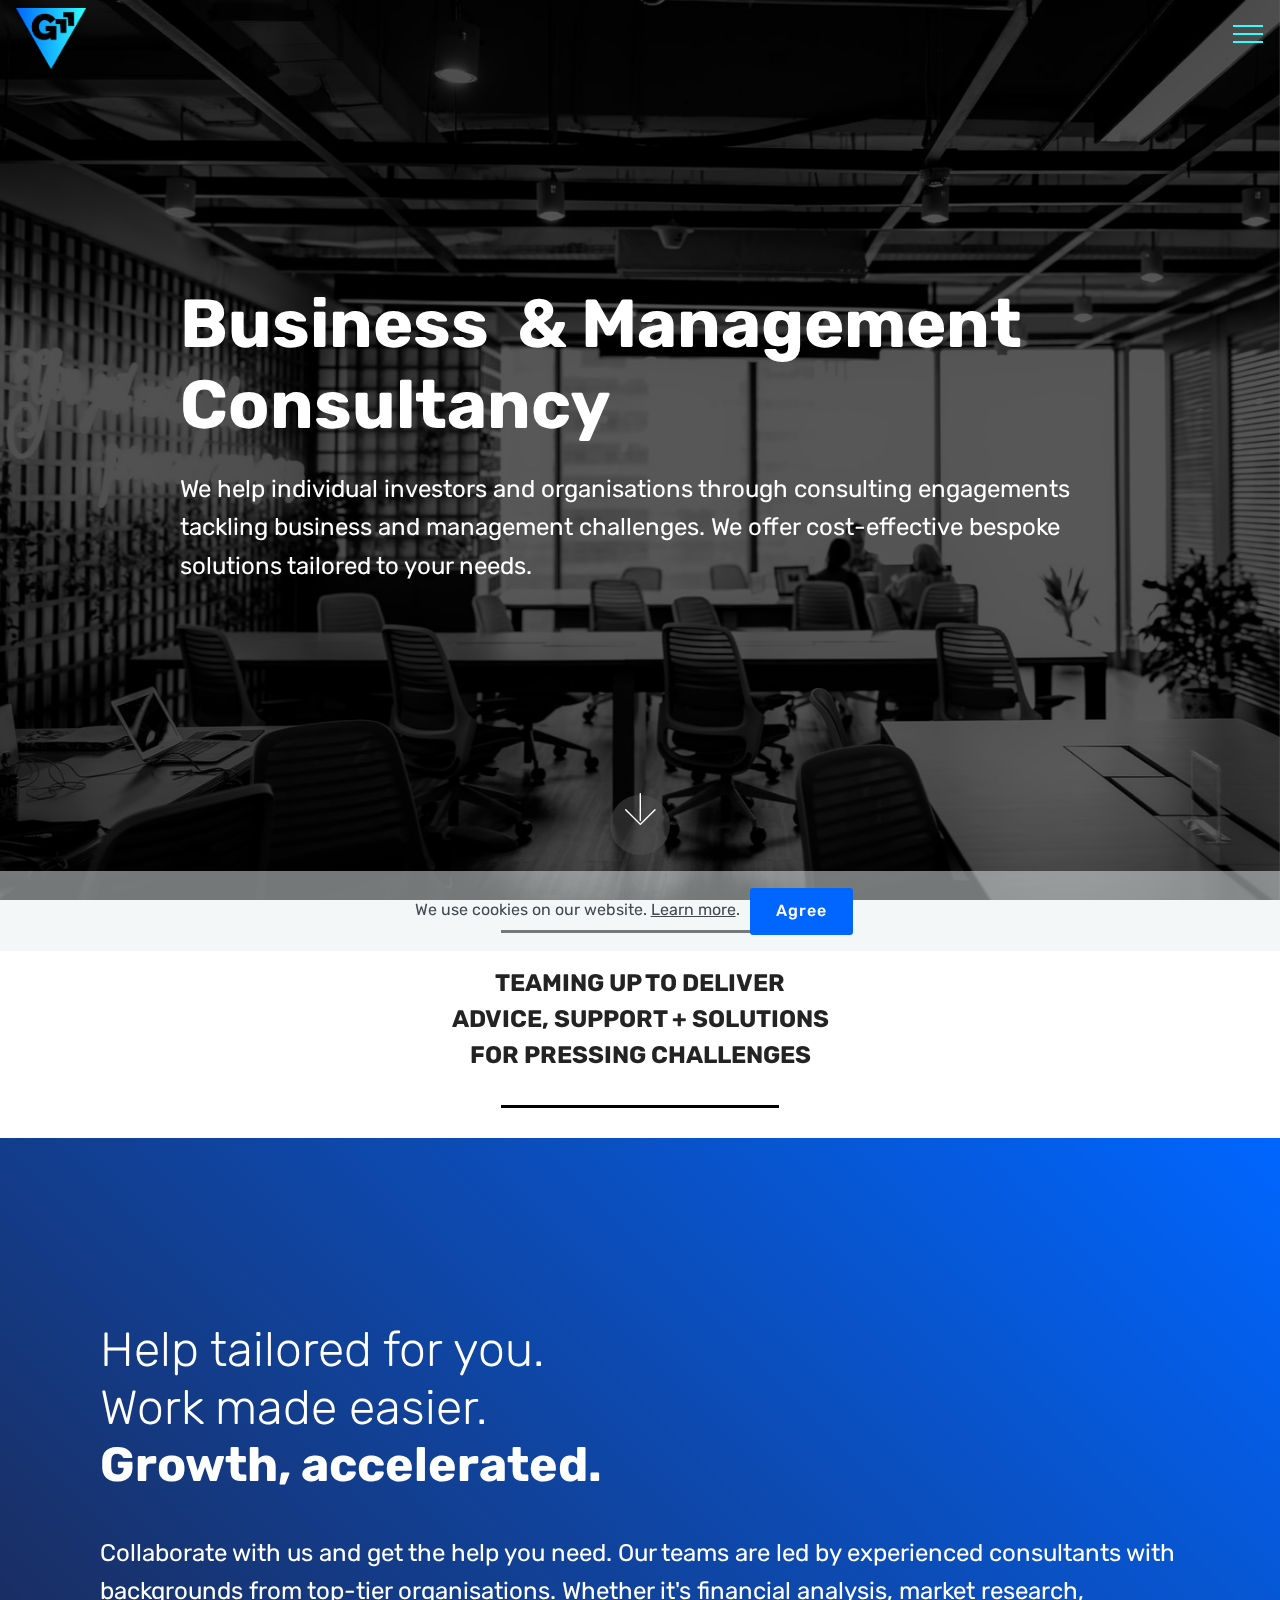
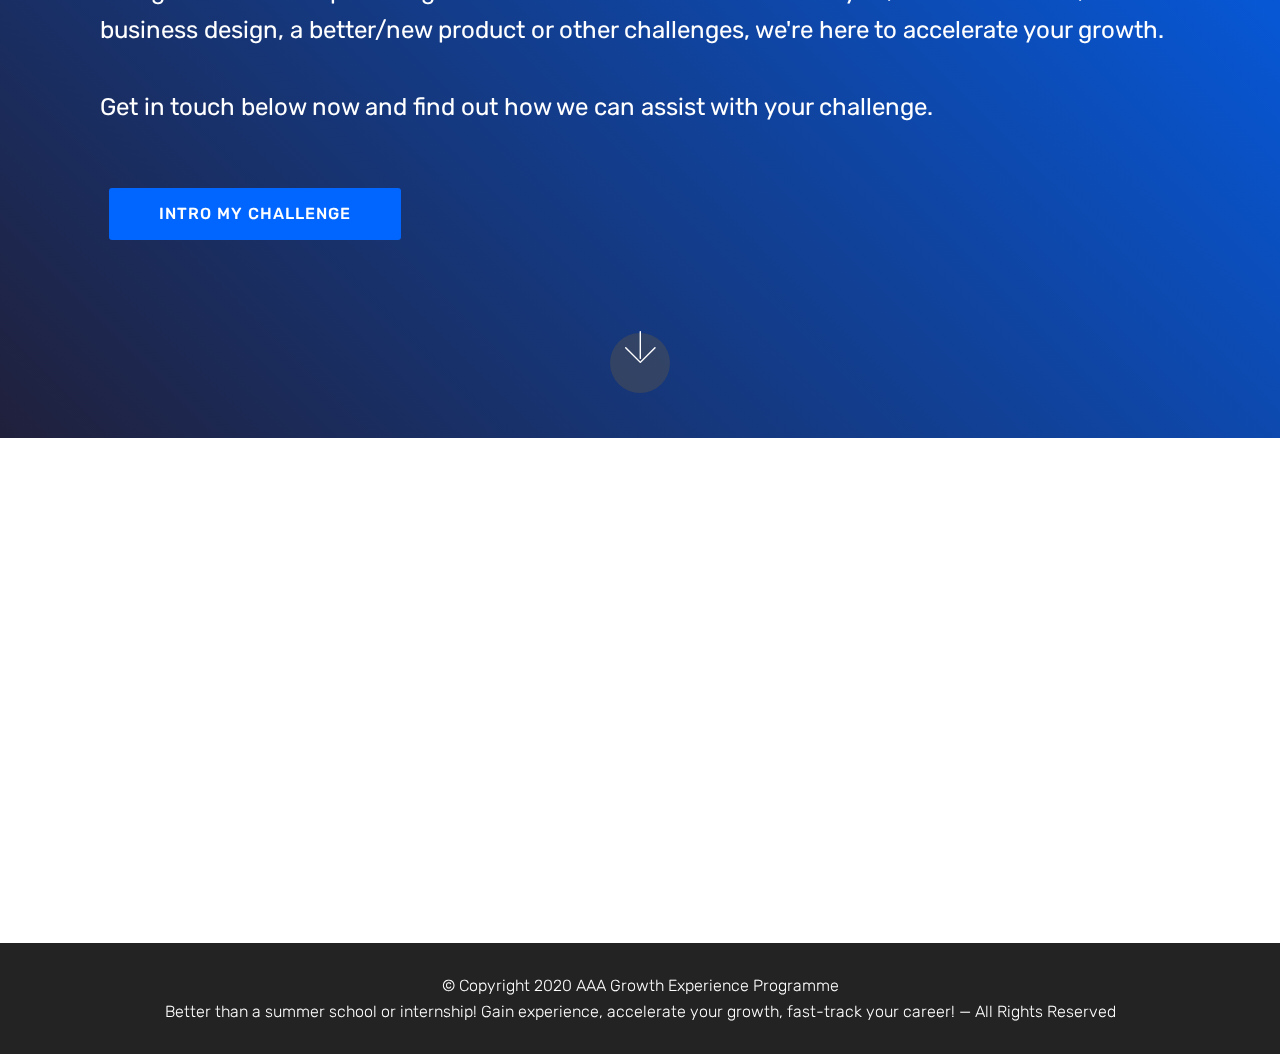
<file: Business-Management-Consultancy.html>
<!DOCTYPE html>
<html  >
<head>
  <!-- Site made with Mobirise Website Builder v4.12.3, https://mobirise.com -->
  <meta charset="UTF-8">
  <meta http-equiv="X-UA-Compatible" content="IE=edge">
  <meta name="generator" content="Mobirise v4.12.3, mobirise.com">
  <meta name="twitter:card" content="summary_large_image"/>
  <meta name="twitter:image:src" content="assets/images/Business-Management-Consultancy-meta.png">
  <meta property="og:image" content="assets/images/Business-Management-Consultancy-meta.png">
  <meta name="twitter:title" content="Business & Management Consultancy">
  <meta name="viewport" content="width=device-width, initial-scale=1, minimum-scale=1">
  <link rel="shortcut icon" href="assets/images/g-rounded-sq-gradient-ch.png" type="image/x-icon">
  <meta name="description" content="We help individuals and organisations in the UK and abroad, through consulting engagements that achieve business and management objectives. We offer cost-effective bespoke solutions tailored to your needs.">
  
  
  <title>Business & Management Consultancy</title>
  <link rel="stylesheet" href="assets/web/assets/mobirise-icons/mobirise-icons.css">
  <link rel="stylesheet" href="assets/bootstrap/css/bootstrap.min.css">
  <link rel="stylesheet" href="assets/bootstrap/css/bootstrap-grid.min.css">
  <link rel="stylesheet" href="assets/bootstrap/css/bootstrap-reboot.min.css">
  <link rel="stylesheet" href="assets/facebook-plugin/style.css">
  <link rel="stylesheet" href="assets/tether/tether.min.css">
  <link rel="stylesheet" href="assets/dropdown/css/style.css">
  <link rel="stylesheet" href="assets/theme/css/style.css">
  <link rel="preload" as="style" href="assets/mobirise/css/mbr-additional.css"><link rel="stylesheet" href="assets/mobirise/css/mbr-additional.css" type="text/css">
  
  
  
</head>
<body>

<!-- Analytics -->
<!--Start of Tawk.to Script-->
<script type="text/javascript">
var Tawk_API=Tawk_API||{}, Tawk_LoadStart=new Date();
(function(){
var s1=document.createElement("script"),s0=document.getElementsByTagName("script")[0];
s1.async=true;
s1.src='https://embed.tawk.to/5f05d56c5b59f94722ba5763/default';
s1.charset='UTF-8';
s1.setAttribute('crossorigin','*');
s0.parentNode.insertBefore(s1,s0);
})();
</script>
<!--End of Tawk.to Script-->
  
<!-- Facebook Pixel Code -->
<script>
!function(f,b,e,v,n,t,s)
{if(f.fbq)return;n=f.fbq=function(){n.callMethod?
n.callMethod.apply(n,arguments):n.queue.push(arguments)};
if(!f._fbq)f._fbq=n;n.push=n;n.loaded=!0;n.version='2.0';
n.queue=[];t=b.createElement(e);t.async=!0;
t.src=v;s=b.getElementsByTagName(e)[0];
s.parentNode.insertBefore(t,s)}(window,document,'script',
'https://connect.facebook.net/en_US/fbevents.js');
 fbq('init', '580042525989845'); 
fbq('track', 'PageView');
</script>
<noscript>
 <img height="1" width="1" 
src="https://www.facebook.com/tr?id=580042525989845&ev=PageView
&noscript=1"/>
</noscript>
<!-- End Facebook Pixel Code -->
<!-- /Analytics -->


  <section class="menu cid-s4VQzSMKYl" once="menu" id="menu2-30">

    

    <nav class="navbar navbar-expand beta-menu navbar-dropdown align-items-center collapsed bg-color transparent">
        <button class="navbar-toggler navbar-toggler-right" type="button" data-toggle="collapse" data-target="#navbarSupportedContent" aria-controls="navbarSupportedContent" aria-expanded="false" aria-label="Toggle navigation">
            <div class="hamburger">
                <span></span>
                <span></span>
                <span></span>
                <span></span>
            </div>
        </button>
        <div class="menu-logo">
            <div class="navbar-brand">
                <span class="navbar-logo">
                    <a href="https://aaagrowth.com">
                        <img src="assets/images/traingle-g-1.png" alt="AAA Growth" title="" style="height: 3.8rem;">
                    </a>
                </span>
                
            </div>
        </div>
        <div class="collapse navbar-collapse" id="navbarSupportedContent">
            <ul class="navbar-nav nav-dropdown nav-right" data-app-modern-menu="true"><li class="nav-item"><a class="nav-link link text-black display-4" href="index.html#header5-1e">Quick Online Cheat Sheet</a></li><li class="nav-item">
                    <a class="nav-link link text-black display-4" href="Partnerships.html">
                        Partnernships</a>
                </li>
                <li class="nav-item">
                    <a class="nav-link link text-black display-4" href="Business-Management-Consultancy.html">
                        Business &amp; Management Consultancy</a>
                </li><li class="nav-item"><a class="nav-link link text-black display-4" href="page3.html">Experienced Consultants</a></li></ul>
            
        </div>
    </nav>
</section>

<section class="engine"><a href="https://mobirise.info/j">website templates</a></section><section class="header6 cid-s4NRadTBcm mbr-fullscreen mbr-parallax-background" id="header6-2g">

    

    <div class="mbr-overlay" style="opacity: 0.5; background-color: rgb(0, 0, 0);">
    </div>

    <div class="container">
        <div class="row justify-content-md-center">
            <div class="mbr-white col-md-10">
                <h1 class="mbr-section-title align-center mbr-bold pb-3 mbr-fonts-style display-1">
                    Business &nbsp;&amp; Management Consultancy</h1>
                <p class="mbr-text align-center pb-3 mbr-fonts-style display-5">We help individual investors and organisations through consulting engagements tackling business and management challenges. We offer cost-effective bespoke solutions tailored to your needs.<br></p>
                
            </div>
        </div>
    </div>

    <div class="mbr-arrow hidden-sm-down" aria-hidden="true">
        <a href="#next">
            <i class="mbri-down mbr-iconfont"></i>
        </a>
    </div>
</section>

<section class="mbr-section article content9 cid-s4Qo9dh8uC" id="content9-2l">
    
     

    <div class="container">
        <div class="inner-container" style="width: 100%;">
            <hr class="line" style="width: 25%;">
            <div class="section-text align-center mbr-fonts-style display-5"><div><strong>TEAMING UP TO DELIVER</strong></div><div><strong>ADVICE, SUPPORT + SOLUTIONS</strong></div><div><strong>FOR PRESSING CHALLENGES</strong><br></div></div>
            <hr class="line" style="width: 25%;">
        </div>
        </div>
</section>

<section class="header11 cid-s4PWWzOgnh mbr-fullscreen" id="header11-2k">

    <!-- Block parameters controls (Blue "Gear" panel) -->
    
    <!-- End block parameters -->

    
    <div class="container align-left">
        <div class="media-container-column mbr-white col-md-12">
            
            <h1 class="mbr-section-title py-3 mbr-fonts-style display-2">Help tailored for you.<br>Work made easier.<br><strong>Growth, accelerated.</strong></h1>
            <p class="mbr-text py-3 mbr-fonts-style display-5">Collaborate with us and get the help you need. Our teams are led by experienced consultants with backgrounds from top-tier organisations. Whether it's financial analysis, market research, business design, a better/new product or other challenges, we're here to accelerate your growth.<br><br>Get in touch below now and find out how we can assist with your challenge.<br>
            </p>
            <div class="mbr-section-btn py-4"><a class="btn btn-md btn-primary display-4" href="Business-Management-Consultancy.html#custom-html-2j">INTRO MY CHALLENGE</a></div>
        </div>
    </div>

    <div class="mbr-arrow hidden-sm-down" aria-hidden="true">
        <a href="#next">
            <i class="mbri-down mbr-iconfont"></i>
        </a>
    </div>
</section>

<section class="mbr-section article content1 cid-s4OTbiB0Vo" id="custom-html-2j">

     

    <div class="typeform-widget" data-url="https://form.typeform.com/to/olNrEl" style="width: 100%; height: 500px;"></div> <script> (function() { var qs,js,q,s,d=document, gi=d.getElementById, ce=d.createElement, gt=d.getElementsByTagName, id="typef_orm", b="https://embed.typeform.com/"; if(!gi.call(d,id)) { js=ce.call(d,"script"); js.id=id; js.src=b+"embed.js"; q=gt.call(d,"script")[0]; q.parentNode.insertBefore(js,q) } })() </script> <div style="font-family: Sans-Serif;font-size: 12px;color: #999;opacity: 0.5; padding-top: 5px;">  <a href="https://admin.typeform.com/signup?utm_campaign=olNrEl&utm_source=typeform.com-01DQA3KTEBSESS8REZBJY6Y8J4-free&utm_medium=typeform&utm_content=typeform-embedded-poweredbytypeform&utm_term=EN" style="color: #999" target="_blank">  </a> </div>
</section>

<section once="footers" class="cid-s2B0SU75GZ" id="footer6-2b">

    

    

    <div class="container">
        <div class="media-container-row align-center mbr-white">
            <div class="col-12">
                <p class="mbr-text mb-0 mbr-fonts-style display-4">
                    © Copyright 2020 AAA Growth Experience Programme<br>Better than a summer school or internship! Gain experience, accelerate your growth, fast-track your career! — All Rights Reserved
                </p>
            </div>
        </div>
    </div>
</section>


  <script src="assets/web/assets/jquery/jquery.min.js"></script>
  <script src="assets/popper/popper.min.js"></script>
  <script src="assets/bootstrap/js/bootstrap.min.js"></script>
  <script src="https://connect.facebook.net/en_US/sdk.js#xfbml=1&version=v2.5"></script>
  <script src="https://apis.google.com/js/plusone.js"></script>
  <script src="assets/facebook-plugin/facebook-script.js"></script>
  <script src="assets/tether/tether.min.js"></script>
  <script src="assets/web/assets/cookies-alert-plugin/cookies-alert-core.js"></script>
  <script src="assets/web/assets/cookies-alert-plugin/cookies-alert-script.js"></script>
  <script src="assets/dropdown/js/nav-dropdown.js"></script>
  <script src="assets/dropdown/js/navbar-dropdown.js"></script>
  <script src="assets/touchswipe/jquery.touch-swipe.min.js"></script>
  <script src="assets/parallax/jarallax.min.js"></script>
  <script src="assets/smoothscroll/smooth-scroll.js"></script>
  <script src="assets/theme/js/script.js"></script>
  
  
<input name="cookieData" type="hidden" data-cookie-customDialogSelector='null' data-cookie-colorText='#424a4d' data-cookie-colorBg='rgba(234, 239, 241, 0.5)' data-cookie-textButton='Agree' data-cookie-colorButton='' data-cookie-colorLink='#424a4d' data-cookie-underlineLink='true' data-cookie-text="We use cookies on our website. <a href='https://www.cookiesandyou.com/'>Learn more</a>.">
  </body>
</html>
</file>
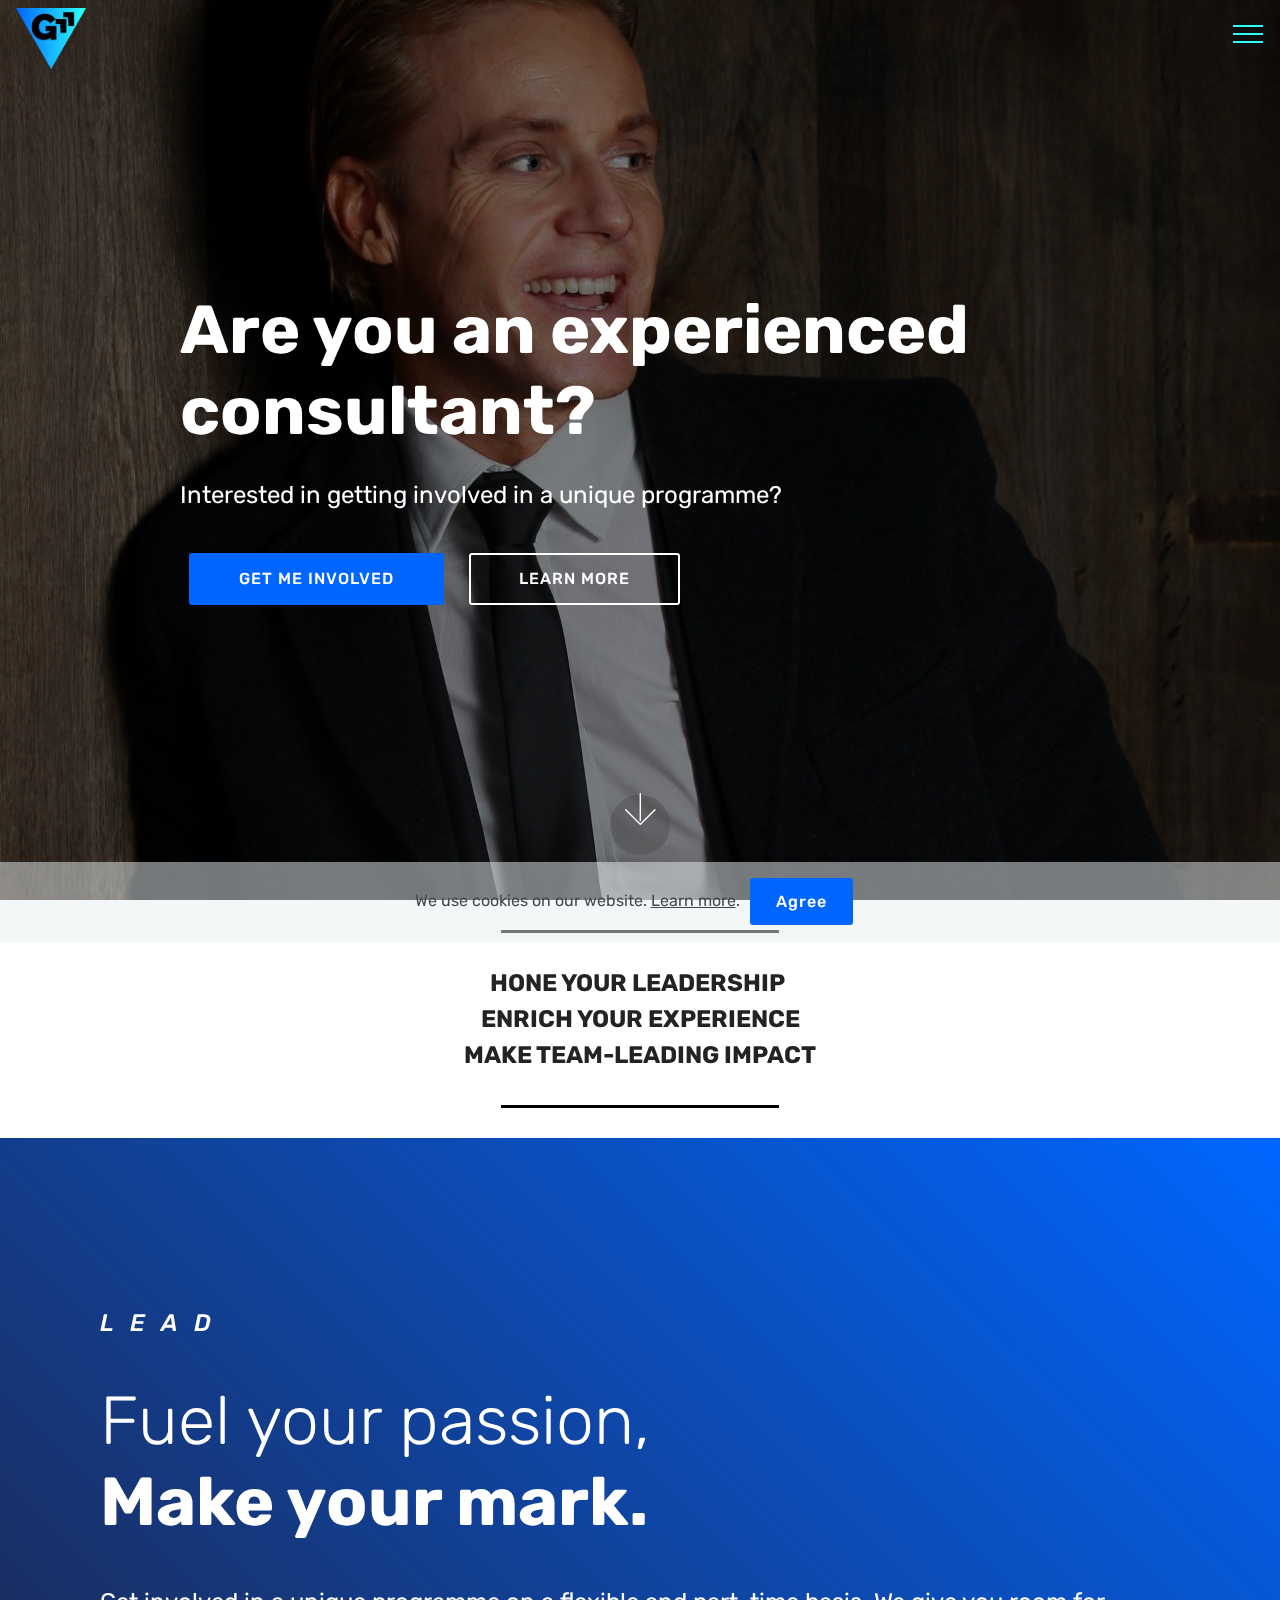
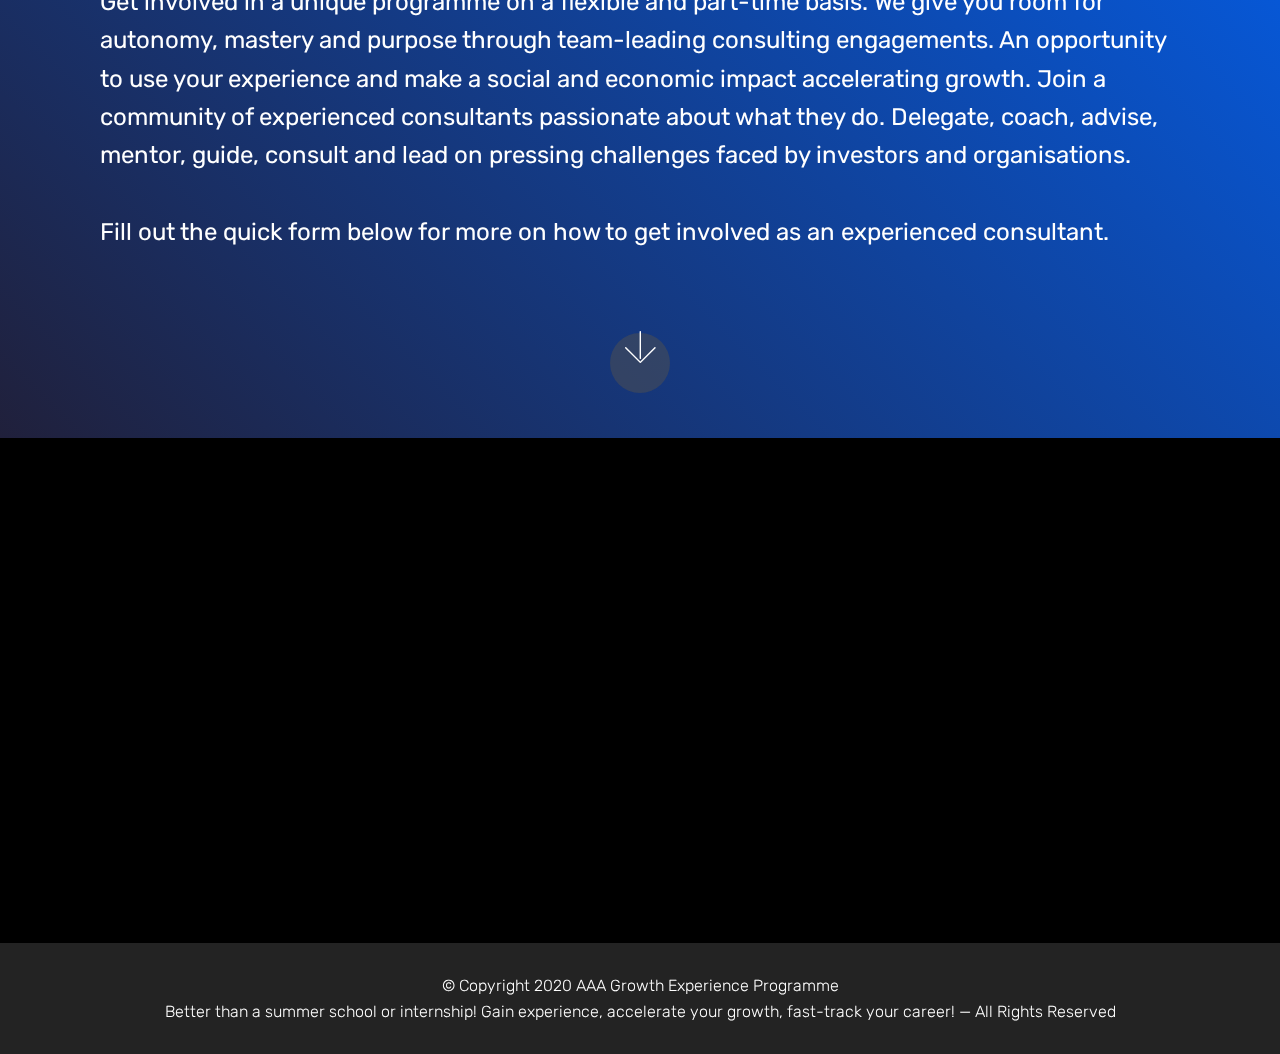
<file: Experienced-Consultants.html>
<!DOCTYPE html>
<html  >
<head>
  <!-- Site made with Mobirise Website Builder v4.12.3, https://mobirise.com -->
  <meta charset="UTF-8">
  <meta http-equiv="X-UA-Compatible" content="IE=edge">
  <meta name="generator" content="Mobirise v4.12.3, mobirise.com">
  <meta name="twitter:card" content="summary_large_image"/>
  <meta name="twitter:image:src" content="assets/images/Experienced-Consultants-meta.png">
  <meta property="og:image" content="assets/images/Experienced-Consultants-meta.png">
  <meta name="twitter:title" content="Experienced Consultants">
  <meta name="viewport" content="width=device-width, initial-scale=1, minimum-scale=1">
  <link rel="shortcut icon" href="assets/images/g-rounded-sq-gradient-ch.png" type="image/x-icon">
  <meta name="description" content="We give experienced consultants room for autonomy, master and purpose through team-leading consulting engagements. Join a community of like-minded experienced consultants passionate about what they do. Delegate, coach, advise, guide, consult and lead on pressing challenges faced by investors and organisations.">
  
  
  <title>Experienced Consultants</title>
  <link rel="stylesheet" href="assets/web/assets/mobirise-icons/mobirise-icons.css">
  <link rel="stylesheet" href="assets/bootstrap/css/bootstrap.min.css">
  <link rel="stylesheet" href="assets/bootstrap/css/bootstrap-grid.min.css">
  <link rel="stylesheet" href="assets/bootstrap/css/bootstrap-reboot.min.css">
  <link rel="stylesheet" href="assets/facebook-plugin/style.css">
  <link rel="stylesheet" href="assets/tether/tether.min.css">
  <link rel="stylesheet" href="assets/dropdown/css/style.css">
  <link rel="stylesheet" href="assets/theme/css/style.css">
  <link rel="preload" as="style" href="assets/mobirise/css/mbr-additional.css"><link rel="stylesheet" href="assets/mobirise/css/mbr-additional.css" type="text/css">
  
  
  
</head>
<body>

<!-- Analytics -->
<!--Start of Tawk.to Script-->
<script type="text/javascript">
var Tawk_API=Tawk_API||{}, Tawk_LoadStart=new Date();
(function(){
var s1=document.createElement("script"),s0=document.getElementsByTagName("script")[0];
s1.async=true;
s1.src='https://embed.tawk.to/5f05d56c5b59f94722ba5763/default';
s1.charset='UTF-8';
s1.setAttribute('crossorigin','*');
s0.parentNode.insertBefore(s1,s0);
})();
</script>
<!--End of Tawk.to Script-->
  
<!-- Facebook Pixel Code -->
<script>
!function(f,b,e,v,n,t,s)
{if(f.fbq)return;n=f.fbq=function(){n.callMethod?
n.callMethod.apply(n,arguments):n.queue.push(arguments)};
if(!f._fbq)f._fbq=n;n.push=n;n.loaded=!0;n.version='2.0';
n.queue=[];t=b.createElement(e);t.async=!0;
t.src=v;s=b.getElementsByTagName(e)[0];
s.parentNode.insertBefore(t,s)}(window,document,'script',
'https://connect.facebook.net/en_US/fbevents.js');
 fbq('init', '580042525989845'); 
fbq('track', 'PageView');
</script>
<noscript>
 <img height="1" width="1" 
src="https://www.facebook.com/tr?id=580042525989845&ev=PageView
&noscript=1"/>
</noscript>
<!-- End Facebook Pixel Code -->
<!-- /Analytics -->


  <section class="menu cid-s5hsF5CdOr" once="menu" id="menu2-34">

    

    <nav class="navbar navbar-expand beta-menu navbar-dropdown align-items-center collapsed bg-color transparent">
        <button class="navbar-toggler navbar-toggler-right" type="button" data-toggle="collapse" data-target="#navbarSupportedContent" aria-controls="navbarSupportedContent" aria-expanded="false" aria-label="Toggle navigation">
            <div class="hamburger">
                <span></span>
                <span></span>
                <span></span>
                <span></span>
            </div>
        </button>
        <div class="menu-logo">
            <div class="navbar-brand">
                <span class="navbar-logo">
                    <a href="https://aaagrowth.com">
                        <img src="assets/images/traingle-g-1.png" alt="AAA Growth" title="" style="height: 3.8rem;">
                    </a>
                </span>
                
            </div>
        </div>
        <div class="collapse navbar-collapse" id="navbarSupportedContent">
            <ul class="navbar-nav nav-dropdown nav-right" data-app-modern-menu="true"><li class="nav-item"><a class="nav-link link text-black display-4" href="index.html#header5-1e">Quick Online Cheat Sheet</a></li><li class="nav-item">
                    <a class="nav-link link text-black display-4" href="Partnerships.html">
                        Partnernships</a>
                </li>
                <li class="nav-item">
                    <a class="nav-link link text-black display-4" href="Business-Management-Consultancy.html">
                        Business &amp; Management Consultancy</a>
                </li><li class="nav-item"><a class="nav-link link text-black display-4" href="Experienced-Consultants.html">Experienced Consultants</a></li></ul>
            
        </div>
    </nav>
</section>

<section class="engine"><a href="https://mobirise.info/x">free css templates</a></section><section class="header6 cid-s5hsF6gRLr mbr-fullscreen mbr-parallax-background" id="header6-35">

    

    <div class="mbr-overlay" style="opacity: 0.5; background-color: rgb(0, 0, 0);">
    </div>

    <div class="container">
        <div class="row justify-content-md-center">
            <div class="mbr-white col-md-10">
                <h1 class="mbr-section-title align-center mbr-bold pb-3 mbr-fonts-style display-1">Are you an experienced consultant?</h1>
                <p class="mbr-text align-center pb-3 mbr-fonts-style display-5">Interested in getting involved in a unique programme?&nbsp;</p>
                <div class="mbr-section-btn align-center"><a class="btn btn-md btn-primary display-4" href="Experienced-Consultants.html#custom-html-38">GET ME INVOLVED</a>
                        <a class="btn btn-md btn-white-outline display-4" href="Experienced-Consultants.html#content9-36">LEARN MORE</a></div>
            </div>
        </div>
    </div>

    <div class="mbr-arrow hidden-sm-down" aria-hidden="true">
        <a href="#next">
            <i class="mbri-down mbr-iconfont"></i>
        </a>
    </div>
</section>

<section class="mbr-section article content9 cid-s5hsF6NPtQ" id="content9-36">
    
     

    <div class="container">
        <div class="inner-container" style="width: 100%;">
            <hr class="line" style="width: 25%;">
            <div class="section-text align-center mbr-fonts-style display-5"><strong>HONE YOUR LEADERSHIP&nbsp;</strong><br><strong>ENRICH YOUR EXPERIENCE</strong><br><strong>MAKE TEAM-LEADING IMPACT</strong><br></div>
            <hr class="line" style="width: 25%;">
        </div>
        </div>
</section>

<section class="header11 cid-s5hsF7breF mbr-fullscreen" id="header11-37">

    <!-- Block parameters controls (Blue "Gear" panel) -->
    
    <!-- End block parameters -->

    
    <div class="container align-left">
        <div class="media-container-column mbr-white col-md-12">
            <h3 class="mbr-section-subtitle py-3 mbr-fonts-style display-5">LEAD</h3>
            <h1 class="mbr-section-title py-3 mbr-fonts-style display-1">Fuel your passion,<br><strong>Make your mark.</strong></h1>
            <p class="mbr-text py-3 mbr-fonts-style display-5">Get involved in a unique programme on a flexible and part-time basis. We give you room for autonomy, mastery and purpose through team-leading consulting engagements. An opportunity to use your experience and make a social and economic impact accelerating growth. Join a community of experienced consultants passionate about what they do. Delegate, coach, advise, mentor, guide, consult and lead on pressing challenges faced by investors and organisations.<br><br>Fill out the quick form below for more on how to get involved as an experienced consultant.</p>
            
        </div>
    </div>

    <div class="mbr-arrow hidden-sm-down" aria-hidden="true">
        <a href="#next">
            <i class="mbri-down mbr-iconfont"></i>
        </a>
    </div>
</section>

<section class="mbr-section article content1 cid-s5hsF7MEDY" id="custom-html-38">

     

    <div class="typeform-widget" data-url="https://form.typeform.com/to/WzXPce" style="width: 100%; height: 500px;"></div> <script> (function() { var qs,js,q,s,d=document, gi=d.getElementById, ce=d.createElement, gt=d.getElementsByTagName, id="typef_orm", b="https://embed.typeform.com/"; if(!gi.call(d,id)) { js=ce.call(d,"script"); js.id=id; js.src=b+"embed.js"; q=gt.call(d,"script")[0]; q.parentNode.insertBefore(js,q) } })() </script> <div style="font-family: Sans-Serif;font-size: 12px;color: #999;opacity: 0.5; padding-top: 5px;">   <a href="https://admin.typeform.com/signup?utm_campaign=WzXPce&utm_source=typeform.com-01DQA3KTEBSESS8REZBJY6Y8J4-free&utm_medium=typeform&utm_content=typeform-embedded-poweredbytypeform&utm_term=EN" style="color: #999" target="_blank">   </a> </div>
</section>

<section once="footers" class="cid-s5hsF9pp8y" id="footer6-3c">

    

    

    <div class="container">
        <div class="media-container-row align-center mbr-white">
            <div class="col-12">
                <p class="mbr-text mb-0 mbr-fonts-style display-4">
                    © Copyright 2020 AAA Growth Experience Programme<br>Better than a summer school or internship! Gain experience, accelerate your growth, fast-track your career! — All Rights Reserved
                </p>
            </div>
        </div>
    </div>
</section>


  <script src="assets/web/assets/jquery/jquery.min.js"></script>
  <script src="assets/popper/popper.min.js"></script>
  <script src="assets/bootstrap/js/bootstrap.min.js"></script>
  <script src="https://connect.facebook.net/en_US/sdk.js#xfbml=1&version=v2.5"></script>
  <script src="https://apis.google.com/js/plusone.js"></script>
  <script src="assets/facebook-plugin/facebook-script.js"></script>
  <script src="assets/tether/tether.min.js"></script>
  <script src="assets/web/assets/cookies-alert-plugin/cookies-alert-core.js"></script>
  <script src="assets/web/assets/cookies-alert-plugin/cookies-alert-script.js"></script>
  <script src="assets/dropdown/js/nav-dropdown.js"></script>
  <script src="assets/dropdown/js/navbar-dropdown.js"></script>
  <script src="assets/touchswipe/jquery.touch-swipe.min.js"></script>
  <script src="assets/parallax/jarallax.min.js"></script>
  <script src="assets/smoothscroll/smooth-scroll.js"></script>
  <script src="assets/theme/js/script.js"></script>
  
  
<input name="cookieData" type="hidden" data-cookie-customDialogSelector='null' data-cookie-colorText='#424a4d' data-cookie-colorBg='rgba(234, 239, 241, 0.5)' data-cookie-textButton='Agree' data-cookie-colorButton='' data-cookie-colorLink='#424a4d' data-cookie-underlineLink='true' data-cookie-text="We use cookies on our website. <a href='https://www.cookiesandyou.com/'>Learn more</a>.">
  </body>
</html>
</file>
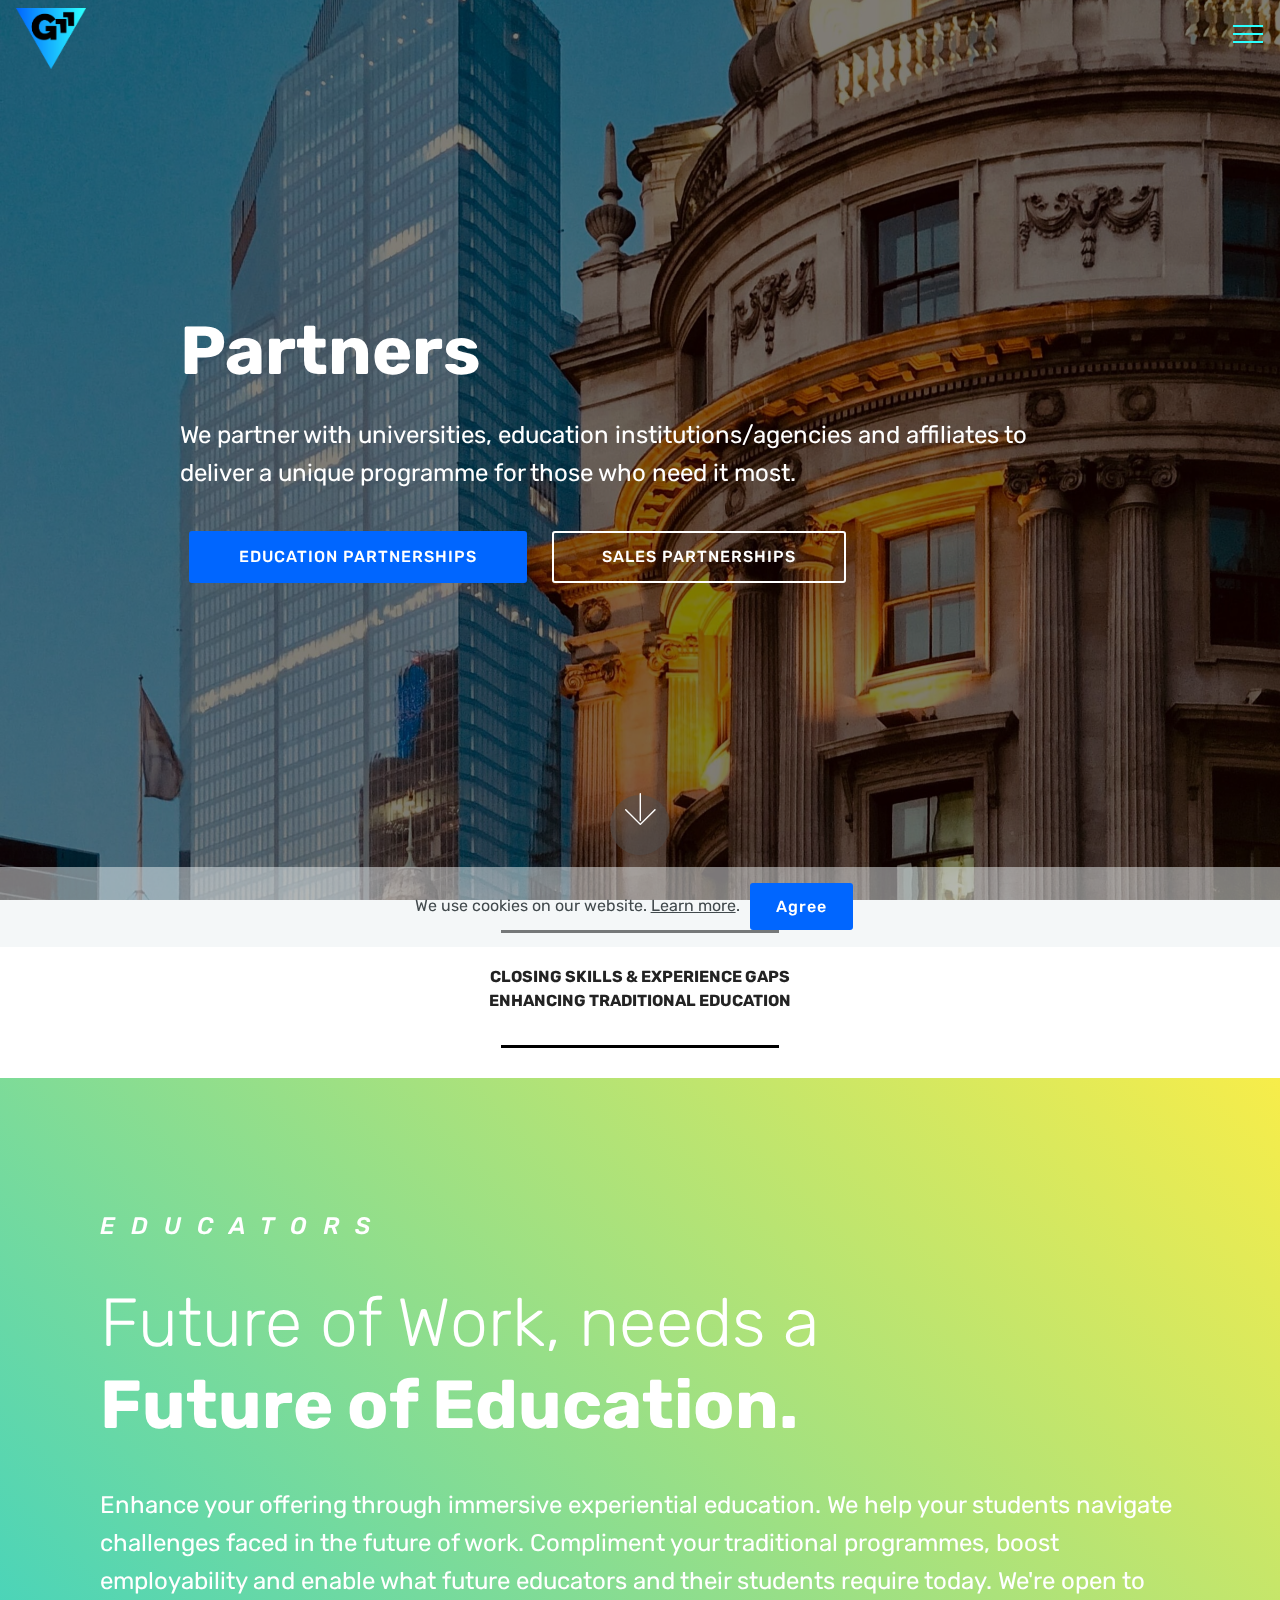
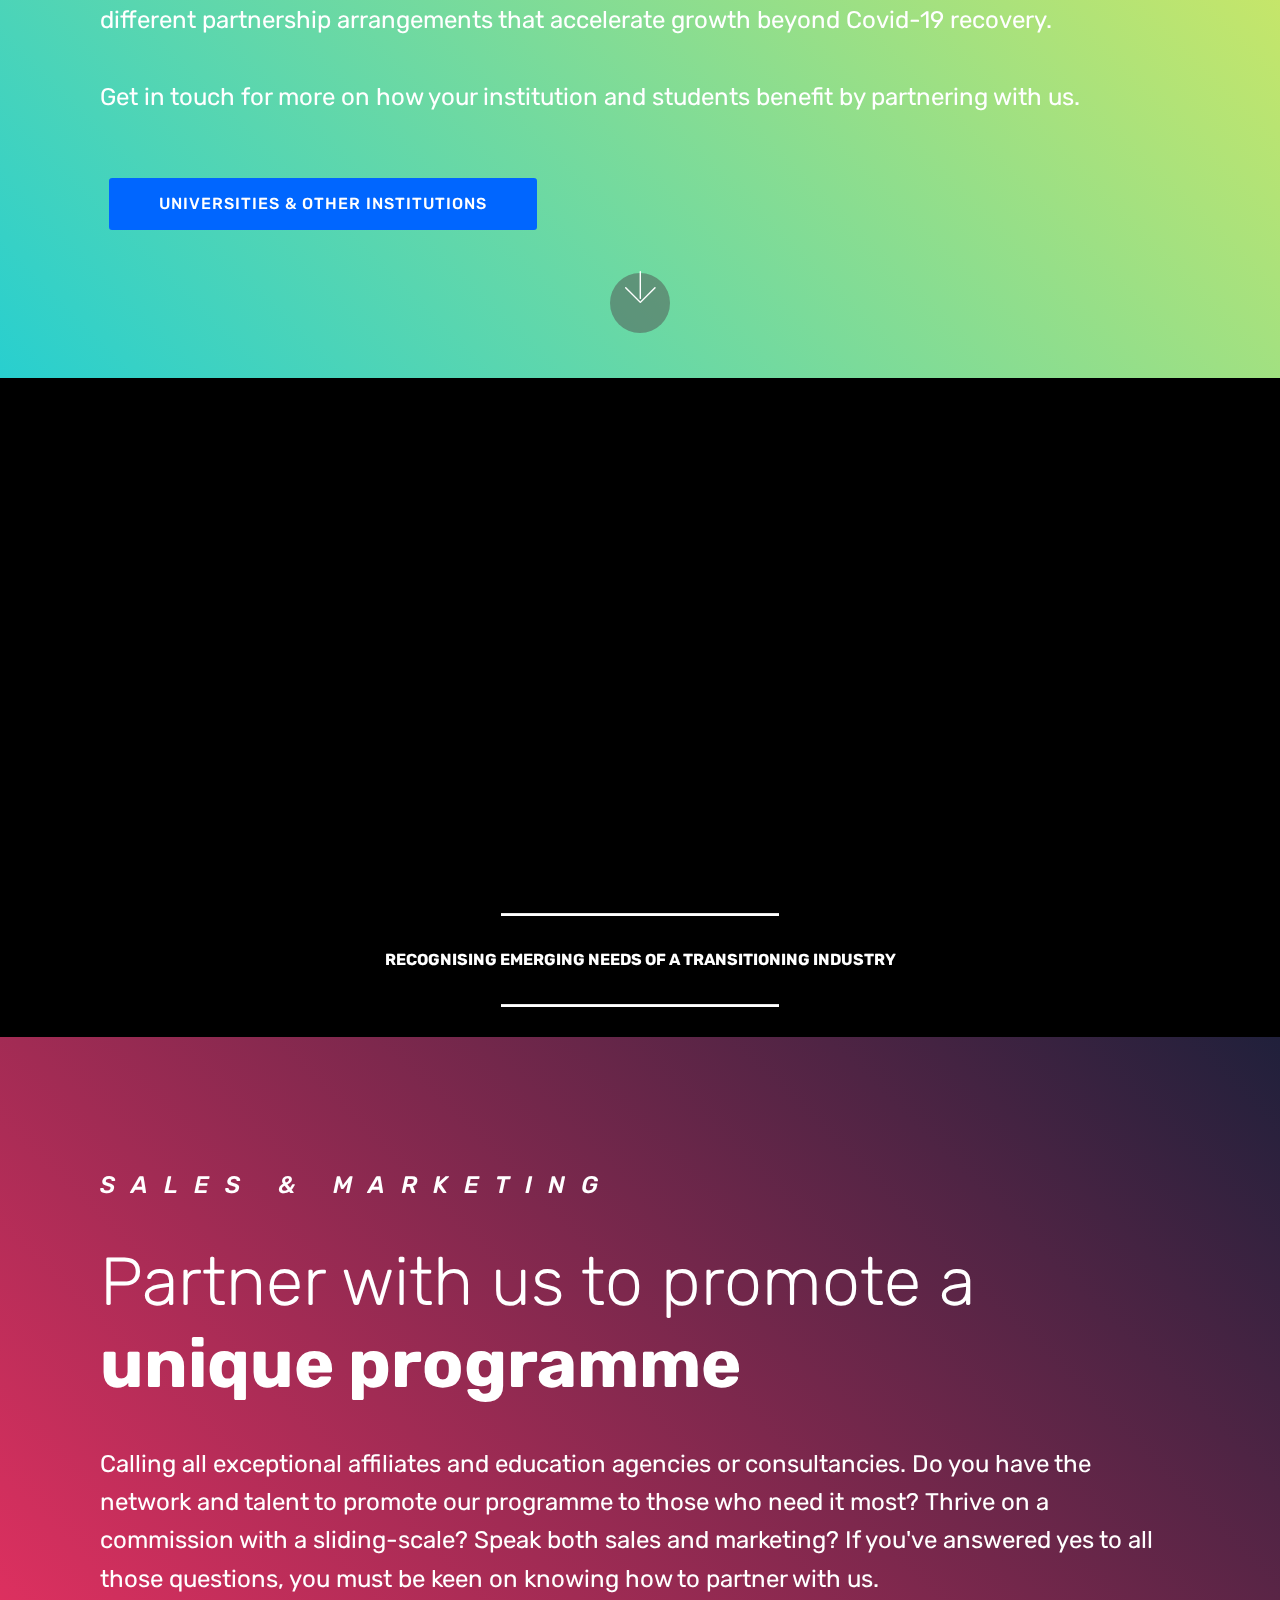
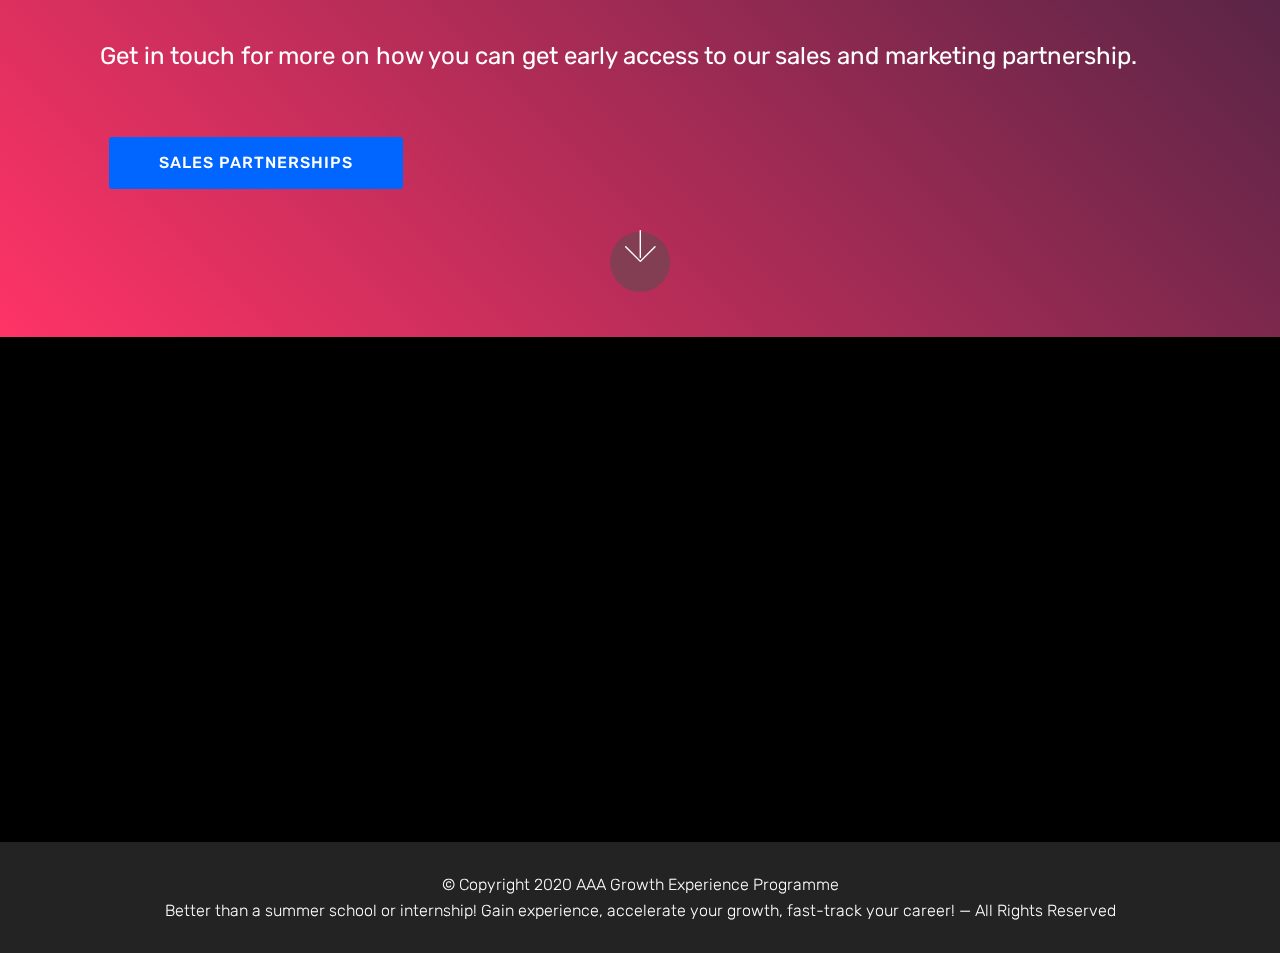
<file: Partnerships.html>
<!DOCTYPE html>
<html  >
<head>
  <!-- Site made with Mobirise Website Builder v4.12.3, https://mobirise.com -->
  <meta charset="UTF-8">
  <meta http-equiv="X-UA-Compatible" content="IE=edge">
  <meta name="generator" content="Mobirise v4.12.3, mobirise.com">
  <meta name="twitter:card" content="summary_large_image"/>
  <meta name="twitter:image:src" content="assets/images/Partnerships-meta.png">
  <meta property="og:image" content="assets/images/Partnerships-meta.png">
  <meta name="twitter:title" content="Partnerships">
  <meta name="viewport" content="width=device-width, initial-scale=1, minimum-scale=1">
  <link rel="shortcut icon" href="assets/images/g-rounded-sq-gradient-ch.png" type="image/x-icon">
  <meta name="description" content="We partner with universities, education institutions, education consultancies and agencies. Our immersive experiential programme complements higher education by helping close the skills gap and experience gap.">
  
  
  <title>Partnerships</title>
  <link rel="stylesheet" href="assets/web/assets/mobirise-icons/mobirise-icons.css">
  <link rel="stylesheet" href="assets/bootstrap/css/bootstrap.min.css">
  <link rel="stylesheet" href="assets/bootstrap/css/bootstrap-grid.min.css">
  <link rel="stylesheet" href="assets/bootstrap/css/bootstrap-reboot.min.css">
  <link rel="stylesheet" href="assets/facebook-plugin/style.css">
  <link rel="stylesheet" href="assets/tether/tether.min.css">
  <link rel="stylesheet" href="assets/dropdown/css/style.css">
  <link rel="stylesheet" href="assets/theme/css/style.css">
  <link rel="preload" as="style" href="assets/mobirise/css/mbr-additional.css"><link rel="stylesheet" href="assets/mobirise/css/mbr-additional.css" type="text/css">
  
  
  
</head>
<body>

<!-- Analytics -->
<!--Start of Tawk.to Script-->
<script type="text/javascript">
var Tawk_API=Tawk_API||{}, Tawk_LoadStart=new Date();
(function(){
var s1=document.createElement("script"),s0=document.getElementsByTagName("script")[0];
s1.async=true;
s1.src='https://embed.tawk.to/5f05d56c5b59f94722ba5763/default';
s1.charset='UTF-8';
s1.setAttribute('crossorigin','*');
s0.parentNode.insertBefore(s1,s0);
})();
</script>
<!--End of Tawk.to Script-->
  
<!-- Facebook Pixel Code -->
<script>
!function(f,b,e,v,n,t,s)
{if(f.fbq)return;n=f.fbq=function(){n.callMethod?
n.callMethod.apply(n,arguments):n.queue.push(arguments)};
if(!f._fbq)f._fbq=n;n.push=n;n.loaded=!0;n.version='2.0';
n.queue=[];t=b.createElement(e);t.async=!0;
t.src=v;s=b.getElementsByTagName(e)[0];
s.parentNode.insertBefore(t,s)}(window,document,'script',
'https://connect.facebook.net/en_US/fbevents.js');
 fbq('init', '580042525989845'); 
fbq('track', 'PageView');
</script>
<noscript>
 <img height="1" width="1" 
src="https://www.facebook.com/tr?id=580042525989845&ev=PageView
&noscript=1"/>
</noscript>
<!-- End Facebook Pixel Code -->
<!-- /Analytics -->


  <section class="menu cid-s4VQRwLL5m" once="menu" id="menu2-32">

    

    <nav class="navbar navbar-expand beta-menu navbar-dropdown align-items-center collapsed bg-color transparent">
        <button class="navbar-toggler navbar-toggler-right" type="button" data-toggle="collapse" data-target="#navbarSupportedContent" aria-controls="navbarSupportedContent" aria-expanded="false" aria-label="Toggle navigation">
            <div class="hamburger">
                <span></span>
                <span></span>
                <span></span>
                <span></span>
            </div>
        </button>
        <div class="menu-logo">
            <div class="navbar-brand">
                <span class="navbar-logo">
                    <a href="https://aaagrowth.com">
                        <img src="assets/images/traingle-g-1.png" alt="AAA Growth" title="" style="height: 3.8rem;">
                    </a>
                </span>
                
            </div>
        </div>
        <div class="collapse navbar-collapse" id="navbarSupportedContent">
            <ul class="navbar-nav nav-dropdown nav-right" data-app-modern-menu="true"><li class="nav-item"><a class="nav-link link text-black display-4" href="index.html#header5-1e">Quick Online Cheat Sheet</a></li><li class="nav-item">
                    <a class="nav-link link text-black display-4" href="Partnerships.html">
                        Partnernships</a>
                </li>
                <li class="nav-item">
                    <a class="nav-link link text-black display-4" href="Business-Management-Consultancy.html">
                        Business &amp; Management Consultancy</a>
                </li><li class="nav-item"><a class="nav-link link text-black display-4" href="Experienced-Consultants.html">Experienced Consultants</a></li></ul>
            
        </div>
    </nav>
</section>

<section class="engine"><a href="https://mobirise.info/n">simple website templates</a></section><section class="header6 cid-s4TyHdWSeJ mbr-fullscreen mbr-parallax-background" id="header6-2n">

    

    <div class="mbr-overlay" style="opacity: 0.5; background-color: rgb(0, 0, 0);">
    </div>

    <div class="container">
        <div class="row justify-content-md-center">
            <div class="mbr-white col-md-10">
                <h1 class="mbr-section-title align-center mbr-bold pb-3 mbr-fonts-style display-1">
                    Partners</h1>
                <p class="mbr-text align-center pb-3 mbr-fonts-style display-5">We partner with universities, education institutions/agencies and affiliates to deliver a unique programme for those who need it most.<br></p>
                <div class="mbr-section-btn align-center"><a class="btn btn-md btn-primary display-4" href="Partnerships.html#content9-2o">EDUCATION PARTNERSHIPS</a>
                        <a class="btn btn-md btn-white-outline display-4" href="Partnerships.html#content9-2v">SALES PARTNERSHIPS</a></div>
            </div>
        </div>
    </div>

    <div class="mbr-arrow hidden-sm-down" aria-hidden="true">
        <a href="#next">
            <i class="mbri-down mbr-iconfont"></i>
        </a>
    </div>
</section>

<section class="mbr-section article content9 cid-s4TyHfDxmz" id="content9-2o">
    
     

    <div class="container">
        <div class="inner-container" style="width: 100%;">
            <hr class="line" style="width: 25%;">
            <div class="section-text align-center mbr-fonts-style display-7"><strong>CLOSING SKILLS &amp; EXPERIENCE GAPS</strong><br><strong>ENHANCING TRADITIONAL EDUCATION</strong></div>
            <hr class="line" style="width: 25%;">
        </div>
        </div>
</section>

<section class="header11 cid-s4UnofMfO1 mbr-fullscreen" id="header11-2u">

    <!-- Block parameters controls (Blue "Gear" panel) -->
    
    <!-- End block parameters -->

    
    <div class="container align-left">
        <div class="media-container-column mbr-white col-md-12">
            <h3 class="mbr-section-subtitle py-3 mbr-fonts-style display-5">EDUCATORS</h3>
            <h1 class="mbr-section-title py-3 mbr-fonts-style display-1">Future of Work, needs a&nbsp;<br><strong>Future of Education.</strong></h1>
            <p class="mbr-text py-3 mbr-fonts-style display-5">Enhance your offering through immersive experiential education. We help your students navigate challenges faced in the future of work. Compliment your traditional programmes, boost employability and enable what future educators and their students require today. We're open to different partnership arrangements that accelerate growth beyond Covid-19 recovery.<br><br>Get in touch for more on how your institution and students benefit by partnering with us.</p>
            <div class="mbr-section-btn py-4"><a class="btn btn-md btn-primary display-4" href="Partnerships.html#custom-html-2w">UNIVERSITIES &amp; OTHER INSTITUTIONS</a></div>
        </div>
    </div>

    <div class="mbr-arrow hidden-sm-down" aria-hidden="true">
        <a href="#next">
            <i class="mbri-down mbr-iconfont"></i>
        </a>
    </div>
</section>

<section class="mbr-section article content1 cid-s4ViGkSDk6" id="custom-html-2w">

     

    <div class="typeform-widget" data-url="https://form.typeform.com/to/XNoWJW" style="width: 100%; height: 500px;"></div> <script> (function() { var qs,js,q,s,d=document, gi=d.getElementById, ce=d.createElement, gt=d.getElementsByTagName, id="typef_orm", b="https://embed.typeform.com/"; if(!gi.call(d,id)) { js=ce.call(d,"script"); js.id=id; js.src=b+"embed.js"; q=gt.call(d,"script")[0]; q.parentNode.insertBefore(js,q) } })() </script> <div style="font-family: Sans-Serif;font-size: 12px;color: #999;opacity: 0.5; padding-top: 5px;">  <a href="https://admin.typeform.com/signup?utm_campaign=XNoWJW&utm_source=typeform.com-01DQA3KTEBSESS8REZBJY6Y8J4-free&utm_medium=typeform&utm_content=typeform-embedded-poweredbytypeform&utm_term=EN" style="color: #999" target="_blank">  </a> </div>
</section>

<section class="mbr-section article content9 cid-s4Uu0CJ6nT" id="content9-2v">
    
     

    <div class="container">
        <div class="inner-container" style="width: 100%;">
            <hr class="line" style="width: 25%;">
            <div class="section-text align-center mbr-fonts-style display-7"><strong>RECOGNISING EMERGING NEEDS OF A TRANSITIONING INDUSTRY</strong></div>
            <hr class="line" style="width: 25%;">
        </div>
        </div>
</section>

<section class="header11 cid-s4TzVd4wqL mbr-fullscreen" id="header11-2t">

    <!-- Block parameters controls (Blue "Gear" panel) -->
    
    <!-- End block parameters -->

    
    <div class="container align-left">
        <div class="media-container-column mbr-white col-md-12">
            <h3 class="mbr-section-subtitle py-3 mbr-fonts-style display-5">SALES &amp; MARKETING</h3>
            <h1 class="mbr-section-title py-3 mbr-fonts-style display-1">Partner with us to promote a <strong>unique programme</strong></h1>
            <p class="mbr-text py-3 mbr-fonts-style display-5">Calling all exceptional affiliates and education agencies or consultancies. Do you have the network and talent to promote our programme to those who need it most?&nbsp;Thrive on a commission with a sliding-scale? Speak both sales and marketing? If you've answered yes to all those questions, you must be keen on knowing how to partner with us.<br><br>Get in touch for more on how you can get early access to our sales and marketing partnership.</p>
            <div class="mbr-section-btn py-4"><a class="btn btn-md btn-primary display-4" href="Partnerships.html#custom-html-2q">SALES PARTNERSHIPS</a></div>
        </div>
    </div>

    <div class="mbr-arrow hidden-sm-down" aria-hidden="true">
        <a href="#next">
            <i class="mbri-down mbr-iconfont"></i>
        </a>
    </div>
</section>

<section class="mbr-section article content1 cid-s4TyHhKgbG" id="custom-html-2q">

     

    <div class="typeform-widget" data-url="https://form.typeform.com/to/HKxPDu" style="width: 100%; height: 500px;"></div> <script> (function() { var qs,js,q,s,d=document, gi=d.getElementById, ce=d.createElement, gt=d.getElementsByTagName, id="typef_orm", b="https://embed.typeform.com/"; if(!gi.call(d,id)) { js=ce.call(d,"script"); js.id=id; js.src=b+"embed.js"; q=gt.call(d,"script")[0]; q.parentNode.insertBefore(js,q) } })() </script> <div style="font-family: Sans-Serif;font-size: 12px;color: #999;opacity: 0.5; padding-top: 5px;">   <a href="https://admin.typeform.com/signup?utm_campaign=HKxPDu&utm_source=typeform.com-01DQA3KTEBSESS8REZBJY6Y8J4-free&utm_medium=typeform&utm_content=typeform-embedded-poweredbytypeform&utm_term=EN" style="color: #999" target="_blank">   </a> </div>
</section>

<section once="footers" class="cid-s4TyHilVvr" id="footer6-2r">

    

    

    <div class="container">
        <div class="media-container-row align-center mbr-white">
            <div class="col-12">
                <p class="mbr-text mb-0 mbr-fonts-style display-4">
                    © Copyright 2020 AAA Growth Experience Programme<br>Better than a summer school or internship! Gain experience, accelerate your growth, fast-track your career! — All Rights Reserved
                </p>
            </div>
        </div>
    </div>
</section>


  <script src="assets/web/assets/jquery/jquery.min.js"></script>
  <script src="assets/popper/popper.min.js"></script>
  <script src="assets/bootstrap/js/bootstrap.min.js"></script>
  <script src="https://connect.facebook.net/en_US/sdk.js#xfbml=1&version=v2.5"></script>
  <script src="https://apis.google.com/js/plusone.js"></script>
  <script src="assets/facebook-plugin/facebook-script.js"></script>
  <script src="assets/tether/tether.min.js"></script>
  <script src="assets/web/assets/cookies-alert-plugin/cookies-alert-core.js"></script>
  <script src="assets/web/assets/cookies-alert-plugin/cookies-alert-script.js"></script>
  <script src="assets/dropdown/js/nav-dropdown.js"></script>
  <script src="assets/dropdown/js/navbar-dropdown.js"></script>
  <script src="assets/touchswipe/jquery.touch-swipe.min.js"></script>
  <script src="assets/parallax/jarallax.min.js"></script>
  <script src="assets/smoothscroll/smooth-scroll.js"></script>
  <script src="assets/theme/js/script.js"></script>
  
  
<input name="cookieData" type="hidden" data-cookie-customDialogSelector='null' data-cookie-colorText='#424a4d' data-cookie-colorBg='rgba(234, 239, 241, 0.5)' data-cookie-textButton='Agree' data-cookie-colorButton='' data-cookie-colorLink='#424a4d' data-cookie-underlineLink='true' data-cookie-text="We use cookies on our website. <a href='https://www.cookiesandyou.com/'>Learn more</a>.">
  </body>
</html>
</file>
<file: assets/web/assets/mobirise-icons/mobirise-icons.css>
@font-face {
  font-family: 'MobiriseIcons';
  src:  url('mobirise-icons.eot?spat4u');
  src:  url('mobirise-icons.eot?spat4u#iefix') format('embedded-opentype'),
    url('mobirise-icons.ttf?spat4u') format('truetype'),
    url('mobirise-icons.woff?spat4u') format('woff'),
    url('mobirise-icons.svg?spat4u#MobiriseIcons') format('svg');
  font-weight: normal;
  font-style: normal;
  font-display: swap;
}

[class^="mbri-"], [class*=" mbri-"] {
  /* use !important to prevent issues with browser extensions that change fonts */
  font-family: MobiriseIcons !important;
  speak: none;
  font-style: normal;
  font-weight: normal;
  font-variant: normal;
  text-transform: none;
  line-height: 1;

  /* Better Font Rendering =========== */
  -webkit-font-smoothing: antialiased;
  -moz-osx-font-smoothing: grayscale;
}

.mbri-add-submenu:before {
  content: "\e900";
}
.mbri-alert:before {
  content: "\e901";
}
.mbri-align-center:before {
  content: "\e902";
}
.mbri-align-justify:before {
  content: "\e903";
}
.mbri-align-left:before {
  content: "\e904";
}
.mbri-align-right:before {
  content: "\e905";
}
.mbri-android:before {
  content: "\e906";
}
.mbri-apple:before {
  content: "\e907";
}
.mbri-arrow-down:before {
  content: "\e908";
}
.mbri-arrow-next:before {
  content: "\e909";
}
.mbri-arrow-prev:before {
  content: "\e90a";
}
.mbri-arrow-up:before {
  content: "\e90b";
}
.mbri-bold:before {
  content: "\e90c";
}
.mbri-bookmark:before {
  content: "\e90d";
}
.mbri-bootstrap:before {
  content: "\e90e";
}
.mbri-briefcase:before {
  content: "\e90f";
}
.mbri-browse:before {
  content: "\e910";
}
.mbri-bulleted-list:before {
  content: "\e911";
}
.mbri-calendar:before {
  content: "\e912";
}
.mbri-camera:before {
  content: "\e913";
}
.mbri-cart-add:before {
  content: "\e914";
}
.mbri-cart-full:before {
  content: "\e915";
}
.mbri-cash:before {
  content: "\e916";
}
.mbri-change-style:before {
  content: "\e917";
}
.mbri-chat:before {
  content: "\e918";
}
.mbri-clock:before {
  content: "\e919";
}
.mbri-close:before {
  content: "\e91a";
}
.mbri-cloud:before {
  content: "\e91b";
}
.mbri-code:before {
  content: "\e91c";
}
.mbri-contact-form:before {
  content: "\e91d";
}
.mbri-credit-card:before {
  content: "\e91e";
}
.mbri-cursor-click:before {
  content: "\e91f";
}
.mbri-cust-feedback:before {
  content: "\e920";
}
.mbri-database:before {
  content: "\e921";
}
.mbri-delivery:before {
  content: "\e922";
}
.mbri-desktop:before {
  content: "\e923";
}
.mbri-devices:before {
  content: "\e924";
}
.mbri-down:before {
  content: "\e925";
}
.mbri-download:before {
  content: "\e989";
}
.mbri-drag-n-drop:before {
  content: "\e927";
}
.mbri-drag-n-drop2:before {
  content: "\e928";
}
.mbri-edit:before {
  content: "\e929";
}
.mbri-edit2:before {
  content: "\e92a";
}
.mbri-error:before {
  content: "\e92b";
}
.mbri-extension:before {
  content: "\e92c";
}
.mbri-features:before {
  content: "\e92d";
}
.mbri-file:before {
  content: "\e92e";
}
.mbri-flag:before {
  content: "\e92f";
}
.mbri-folder:before {
  content: "\e930";
}
.mbri-gift:before {
  content: "\e931";
}
.mbri-github:before {
  content: "\e932";
}
.mbri-globe:before {
  content: "\e933";
}
.mbri-globe-2:before {
  content: "\e934";
}
.mbri-growing-chart:before {
  content: "\e935";
}
.mbri-hearth:before {
  content: "\e936";
}
.mbri-help:before {
  content: "\e937";
}
.mbri-home:before {
  content: "\e938";
}
.mbri-hot-cup:before {
  content: "\e939";
}
.mbri-idea:before {
  content: "\e93a";
}
.mbri-image-gallery:before {
  content: "\e93b";
}
.mbri-image-slider:before {
  content: "\e93c";
}
.mbri-info:before {
  content: "\e93d";
}
.mbri-italic:before {
  content: "\e93e";
}
.mbri-key:before {
  content: "\e93f";
}
.mbri-laptop:before {
  content: "\e940";
}
.mbri-layers:before {
  content: "\e941";
}
.mbri-left-right:before {
  content: "\e942";
}
.mbri-left:before {
  content: "\e943";
}
.mbri-letter:before {
  content: "\e944";
}
.mbri-like:before {
  content: "\e945";
}
.mbri-link:before {
  content: "\e946";
}
.mbri-lock:before {
  content: "\e947";
}
.mbri-login:before {
  content: "\e948";
}
.mbri-logout:before {
  content: "\e949";
}
.mbri-magic-stick:before {
  content: "\e94a";
}
.mbri-map-pin:before {
  content: "\e94b";
}
.mbri-menu:before {
  content: "\e94c";
}
.mbri-mobile:before {
  content: "\e94d";
}
.mbri-mobile2:before {
  content: "\e94e";
}
.mbri-mobirise:before {
  content: "\e94f";
}
.mbri-more-horizontal:before {
  content: "\e950";
}
.mbri-more-vertical:before {
  content: "\e951";
}
.mbri-music:before {
  content: "\e952";
}
.mbri-new-file:before {
  content: "\e953";
}
.mbri-numbered-list:before {
  content: "\e954";
}
.mbri-opened-folder:before {
  content: "\e955";
}
.mbri-pages:before {
  content: "\e956";
}
.mbri-paper-plane:before {
  content: "\e957";
}
.mbri-paperclip:before {
  content: "\e958";
}
.mbri-photo:before {
  content: "\e959";
}
.mbri-photos:before {
  content: "\e95a";
}
.mbri-pin:before {
  content: "\e95b";
}
.mbri-play:before {
  content: "\e95c";
}
.mbri-plus:before {
  content: "\e95d";
}
.mbri-preview:before {
  content: "\e95e";
}
.mbri-print:before {
  content: "\e95f";
}
.mbri-protect:before {
  content: "\e960";
}
.mbri-question:before {
  content: "\e961";
}
.mbri-quote-left:before {
  content: "\e962";
}
.mbri-quote-right:before {
  content: "\e963";
}
.mbri-refresh:before {
  content: "\e964";
}
.mbri-responsive:before {
  content: "\e965";
}
.mbri-right:before {
  content: "\e966";
}
.mbri-rocket:before {
  content: "\e967";
}
.mbri-sad-face:before {
  content: "\e968";
}
.mbri-sale:before {
  content: "\e969";
}
.mbri-save:before {
  content: "\e96a";
}
.mbri-search:before {
  content: "\e96b";
}
.mbri-setting:before {
  content: "\e96c";
}
.mbri-setting2:before {
  content: "\e96d";
}
.mbri-setting3:before {
  content: "\e96e";
}
.mbri-share:before {
  content: "\e96f";
}
.mbri-shopping-bag:before {
  content: "\e970";
}
.mbri-shopping-basket:before {
  content: "\e971";
}
.mbri-shopping-cart:before {
  content: "\e972";
}
.mbri-sites:before {
  content: "\e973";
}
.mbri-smile-face:before {
  content: "\e974";
}
.mbri-speed:before {
  content: "\e975";
}
.mbri-star:before {
  content: "\e976";
}
.mbri-success:before {
  content: "\e977";
}
.mbri-sun:before {
  content: "\e978";
}
.mbri-sun2:before {
  content: "\e979";
}
.mbri-tablet:before {
  content: "\e97a";
}
.mbri-tablet-vertical:before {
  content: "\e97b";
}
.mbri-target:before {
  content: "\e97c";
}
.mbri-timer:before {
  content: "\e97d";
}
.mbri-to-ftp:before {
  content: "\e97e";
}
.mbri-to-local-drive:before {
  content: "\e97f";
}
.mbri-touch-swipe:before {
  content: "\e980";
}
.mbri-touch:before {
  content: "\e981";
}
.mbri-trash:before {
  content: "\e982";
}
.mbri-underline:before {
  content: "\e983";
}
.mbri-unlink:before {
  content: "\e984";
}
.mbri-unlock:before {
  content: "\e985";
}
.mbri-up-down:before {
  content: "\e986";
}
.mbri-up:before {
  content: "\e987";
}
.mbri-update:before {
  content: "\e988";
}
.mbri-upload:before {
 content: "\e926"; 
}
.mbri-user:before {
  content: "\e98a";
}
.mbri-user2:before {
  content: "\e98b";
}
.mbri-users:before {
  content: "\e98c";
}
.mbri-video:before {
  content: "\e98d";
}
.mbri-video-play:before {
  content: "\e98e";
}
.mbri-watch:before {
  content: "\e98f";
}
.mbri-website-theme:before {
  content: "\e990";
}
.mbri-wifi:before {
  content: "\e991";
}
.mbri-windows:before {
  content: "\e992";
}
.mbri-zoom-out:before {
  content: "\e993";
}
.mbri-redo:before {
  content: "\e994";
}
.mbri-undo:before {
  content: "\e995";
}
</file>
<file: assets/facebook-plugin/style.css>
.mbr-section.mbr-section__comments{
    position: relative;
}
.mbr-section__comments{
    background-size: cover;
}
.addons-container {
  position: relative;
  margin-left: auto;
  margin-right: auto;
  padding-right: 15px;
  padding-left: 15px; }
  @media (min-width: 576px) {
    .addons-container {
      padding-right: 15px;
      padding-left: 15px; } }
  @media (min-width: 768px) {
    .addons-container {
      padding-right: 15px;
      padding-left: 15px; } }
  @media (min-width: 992px) {
    .addons-container {
      padding-right: 15px;
      padding-left: 15px; } }
  @media (min-width: 1200px) {
    .addons-container {
      padding-right: 15px;
      padding-left: 15px; } }
  @media (min-width: 576px) {
    .addons-container {
      width: 540px;
      max-width: 100%; } }
  @media (min-width: 768px) {
    .addons-container {
      width: 720px;
      max-width: 100%; } }
  @media (min-width: 992px) {
    .addons-container {
      width: 960px;
      max-width: 100%; } }
  @media (min-width: 1200px) {
    .addons-container {
      width: 1140px;
      max-width: 100%; } }

.addons-container-inner{
    position: relative;
    width: 100%;
    min-height: 1px;
    padding-right: 15px;
    padding-left: 15px;
}
@media (min-width: 567px) {
    .addons-container-inner{
        -ms-flex: 0 0 66.666667%;
        flex: 0 0 66.666667%;
        max-width: 66.666667%;
    }
}
.addons-row{
    display: flex;
    justify-content:center;
}
</file>
<file: assets/dropdown/css/style.css>
.navbar-dropdown {
  left: 0;
  padding: 0;
  position: absolute;
  right: 0;
  top: 0;
  transition: all 0.45s ease;
  z-index: 1030;
  background: #282828; }
  .navbar-dropdown .navbar-logo {
    margin-right: 0.8rem;
    transition: margin 0.3s ease-in-out;
    vertical-align: middle; }
    .navbar-dropdown .navbar-logo img {
      height: 3.125rem;
      transition: all 0.3s ease-in-out; }
    .navbar-dropdown .navbar-logo.mbr-iconfont {
      font-size: 3.125rem;
      line-height: 3.125rem; }
  .navbar-dropdown .navbar-caption {
    font-weight: 700;
    white-space: normal;
    vertical-align: -4px;
    line-height: 3.125rem !important; }
    .navbar-dropdown .navbar-caption, .navbar-dropdown .navbar-caption:hover {
      color: inherit;
      text-decoration: none; }
  .navbar-dropdown .mbr-iconfont + .navbar-caption {
    vertical-align: -1px; }
  .navbar-dropdown.navbar-fixed-top {
    position: fixed; }
  .navbar-dropdown .navbar-brand span {
    vertical-align: -4px; }
  .navbar-dropdown.bg-color.transparent {
    background: none; }
  .navbar-dropdown.navbar-short .navbar-brand {
    padding: 0.625rem 0; }
    .navbar-dropdown.navbar-short .navbar-brand span {
      vertical-align: -1px; }
  .navbar-dropdown.navbar-short .navbar-caption {
    line-height: 2.375rem !important;
    vertical-align: -2px; }
  .navbar-dropdown.navbar-short .navbar-logo {
    margin-right: 0.5rem; }
    .navbar-dropdown.navbar-short .navbar-logo img {
      height: 2.375rem; }
    .navbar-dropdown.navbar-short .navbar-logo.mbr-iconfont {
      font-size: 2.375rem;
      line-height: 2.375rem; }
  .navbar-dropdown.navbar-short .mbr-table-cell {
    height: 3.625rem; }
  .navbar-dropdown .navbar-close {
    left: 0.6875rem;
    position: fixed;
    top: 0.75rem;
    z-index: 1000; }
  .navbar-dropdown .hamburger-icon {
    content: "";
    display: inline-block;
    vertical-align: middle;
    width: 16px;
    -webkit-box-shadow: 0 -6px 0 1px #282828,0 0 0 1px #282828,0 6px 0 1px #282828;
    -moz-box-shadow: 0 -6px 0 1px #282828,0 0 0 1px #282828,0 6px 0 1px #282828;
    box-shadow: 0 -6px 0 1px #282828,0 0 0 1px #282828,0 6px 0 1px #282828; }

.dropdown-menu .dropdown-toggle[data-toggle="dropdown-submenu"]::after {
  border-bottom: 0.35em solid transparent;
  border-left: 0.35em solid;
  border-right: 0;
  border-top: 0.35em solid transparent;
  margin-left: 0.3rem; }

.dropdown-menu .dropdown-item:focus {
  outline: 0; }

.nav-dropdown {
  font-size: 0.75rem;
  font-weight: 500;
  height: auto !important; }
  .nav-dropdown .nav-btn {
    padding-left: 1rem; }
  .nav-dropdown .link {
    margin: .667em 1.667em;
    font-weight: 500;
    padding: 0;
    transition: color .2s ease-in-out; }
    .nav-dropdown .link.dropdown-toggle {
      margin-right: 2.583em; }
      .nav-dropdown .link.dropdown-toggle::after {
        margin-left: .25rem;
        border-top: 0.35em solid;
        border-right: 0.35em solid transparent;
        border-left: 0.35em solid transparent;
        border-bottom: 0; }
      .nav-dropdown .link.dropdown-toggle[aria-expanded="true"] {
        margin: 0;
        padding: 0.667em 3.263em  0.667em 1.667em; }
  .nav-dropdown .link::after,
  .nav-dropdown .dropdown-item::after {
    color: inherit; }
  .nav-dropdown .btn {
    font-size: 0.75rem;
    font-weight: 700;
    letter-spacing: 0;
    margin-bottom: 0;
    padding-left: 1.25rem;
    padding-right: 1.25rem; }
  .nav-dropdown .dropdown-menu {
    border-radius: 0;
    border: 0;
    left: 0;
    margin: 0;
    padding-bottom: 1.25rem;
    padding-top: 1.25rem;
    position: relative; }
  .nav-dropdown .dropdown-submenu {
    margin-left: 0.125rem;
    top: 0; }
  .nav-dropdown .dropdown-item {
    font-weight: 500;
    line-height: 2;
    padding: 0.3846em 4.615em 0.3846em 1.5385em;
    position: relative;
    transition: color .2s ease-in-out, background-color .2s ease-in-out; }
    .nav-dropdown .dropdown-item::after {
      margin-top: -0.3077em;
      position: absolute;
      right: 1.1538em;
      top: 50%; }
    .nav-dropdown .dropdown-item:focus, .nav-dropdown .dropdown-item:hover {
      background: none; }

@media (max-width: 767px) {
  .nav-dropdown.navbar-toggleable-sm {
    bottom: 0;
    display: none;
    left: 0;
    overflow-x: hidden;
    position: fixed;
    top: 0;
    transform: translateX(-100%);
    -ms-transform: translateX(-100%);
    -webkit-transform: translateX(-100%);
    width: 18.75rem;
    z-index: 999; } }
.nav-dropdown.navbar-toggleable-xl {
  bottom: 0;
  display: none;
  left: 0;
  overflow-x: hidden;
  position: fixed;
  top: 0;
  transform: translateX(-100%);
  -ms-transform: translateX(-100%);
  -webkit-transform: translateX(-100%);
  width: 18.75rem;
  z-index: 999; }

.nav-dropdown-sm {
  display: block !important;
  overflow-x: hidden;
  overflow: auto;
  padding-top: 3.875rem; }
  .nav-dropdown-sm::after {
    content: "";
    display: block;
    height: 3rem;
    width: 100%; }
  .nav-dropdown-sm.collapse.in ~ .navbar-close {
    display: block !important; }
  .nav-dropdown-sm.collapsing, .nav-dropdown-sm.collapse.in {
    transform: translateX(0);
    -ms-transform: translateX(0);
    -webkit-transform: translateX(0);
    transition: all 0.25s ease-out;
    -webkit-transition: all 0.25s ease-out;
    background: #282828; }
  .nav-dropdown-sm.collapsing[aria-expanded="false"] {
    transform: translateX(-100%);
    -ms-transform: translateX(-100%);
    -webkit-transform: translateX(-100%); }
  .nav-dropdown-sm .nav-item {
    display: block;
    margin-left: 0 !important;
    padding-left: 0; }
  .nav-dropdown-sm .link,
  .nav-dropdown-sm .dropdown-item {
    border-top: 1px dotted rgba(255, 255, 255, 0.1);
    font-size: 0.8125rem;
    line-height: 1.6;
    margin: 0 !important;
    padding: 0.875rem 2.4rem 0.875rem 1.5625rem !important;
    position: relative;
    white-space: normal; }
    .nav-dropdown-sm .link:focus, .nav-dropdown-sm .link:hover,
    .nav-dropdown-sm .dropdown-item:focus,
    .nav-dropdown-sm .dropdown-item:hover {
      background: rgba(0, 0, 0, 0.2) !important;
      color: #c0a375; }
  .nav-dropdown-sm .nav-btn {
    position: relative;
    padding: 1.5625rem 1.5625rem 0 1.5625rem; }
    .nav-dropdown-sm .nav-btn::before {
      border-top: 1px dotted rgba(255, 255, 255, 0.1);
      content: "";
      left: 0;
      position: absolute;
      top: 0;
      width: 100%; }
    .nav-dropdown-sm .nav-btn + .nav-btn {
      padding-top: 0.625rem; }
      .nav-dropdown-sm .nav-btn + .nav-btn::before {
        display: none; }
  .nav-dropdown-sm .btn {
    padding: 0.625rem 0; }
  .nav-dropdown-sm .dropdown-toggle[data-toggle="dropdown-submenu"]::after {
    margin-left: .25rem;
    border-top: 0.35em solid;
    border-right: 0.35em solid transparent;
    border-left: 0.35em solid transparent;
    border-bottom: 0; }
  .nav-dropdown-sm .dropdown-toggle[data-toggle="dropdown-submenu"][aria-expanded="true"]::after {
    border-top: 0;
    border-right: 0.35em solid transparent;
    border-left: 0.35em solid transparent;
    border-bottom: 0.35em solid; }
  .nav-dropdown-sm .dropdown-menu {
    margin: 0;
    padding: 0;
    position: relative;
    top: 0;
    left: 0;
    width: 100%;
    border: 0;
    float: none;
    border-radius: 0;
    background: none; }
  .nav-dropdown-sm .dropdown-submenu {
    left: 100%;
    margin-left: 0.125rem;
    margin-top: -1.25rem;
    top: 0; }

.navbar-toggleable-sm .nav-dropdown .dropdown-menu {
  position: absolute; }

.navbar-toggleable-sm .nav-dropdown .dropdown-submenu {
  left: 100%;
  margin-left: 0.125rem;
  margin-top: -1.25rem;
  top: 0; }

.navbar-toggleable-sm.opened .nav-dropdown .dropdown-menu {
  position: relative; }

.navbar-toggleable-sm.opened .nav-dropdown .dropdown-submenu {
  left: 0;
  margin-left: 00rem;
  margin-top: 0rem;
  top: 0; }

.is-builder .nav-dropdown.collapsing {
  transition: none !important; }

/*# sourceMappingURL=style.css.map */
</file>
<file: assets/theme/css/style.css>
@charset "UTF-8";
/*!
 * Mobirise v4 theme (https://mobirise.com/)
 * Copyright 2017 Mobirise
 */
section {
  background-color: #eeeeee;
}

body {
  font-style: normal;
  line-height: 1.5;
}

section,
.container,
.container-fluid {
  position: relative;
  word-wrap: break-word;
}

a.mbr-iconfont:hover {
  text-decoration: none;
}

.article .lead p,
.article .lead ul,
.article .lead ol,
.article .lead pre,
.article .lead blockquote {
  margin-bottom: 0;
}

ul,
ol,
pre,
blockquote {
  margin-bottom: 2.3125rem;
}

pre {
  background: #f4f4f4;
  padding: 10px 24px;
  white-space: pre-wrap;
}

.inactive {
  -webkit-user-select: none;
  -moz-user-select: none;
  -ms-user-select: none;
  user-select: none;
  pointer-events: none;
  -webkit-user-drag: none;
  user-drag: none;
}

.mbr-section__comments .row {
  justify-content: center;
  -webkit-justify-content: center;
}

a {
  font-style: normal;
  font-weight: 400;
  cursor: pointer;
}
a, a:hover {
  text-decoration: none;
}

figure {
  margin-bottom: 0;
}

body {
  color: #232323;
}

h1,
h2,
h3,
h4,
h5,
h6,
.h1,
.h2,
.h3,
.h4,
.h5,
.h6,
.display-1,
.display-2,
.display-3,
.display-4 {
  line-height: 1;
  word-break: break-word;
  word-wrap: break-word;
}

.mbr-section-title {
  font-style: normal;
  line-height: 1.2;
}

.mbr-section-subtitle {
  line-height: 1.3;
}

.mbr-text {
  font-style: normal;
  line-height: 1.6;
}

b,
strong {
  font-weight: bold;
}

blockquote {
  padding: 10px 0 10px 20px;
  position: relative;
  border-left: 2px solid;
  border-color: #ff3366;
}

input:-webkit-autofill, input:-webkit-autofill:hover, input:-webkit-autofill:focus, input:-webkit-autofill:active {
  transition-delay: 9999s;
  transition-property: background-color, color;
}

textarea[type=hidden] {
  display: none;
}

body {
  position: relative;
}

section {
  background-position: 50% 50%;
  background-repeat: no-repeat;
  background-size: cover;
}
section .mbr-background-video,
section .mbr-background-video-preview {
  position: absolute;
  bottom: 0;
  left: 0;
  right: 0;
  top: 0;
}

.hidden {
  visibility: hidden;
}

.mbr-z-index20 {
  z-index: 20;
}

/*! Base colors */
.mbr-white {
  color: #ffffff;
}

.mbr-black {
  color: #000000;
}

.mbr-bg-white {
  background-color: #ffffff;
}

.mbr-bg-black {
  background-color: #000000;
}

/*! Text-aligns */
.align-left {
  text-align: left;
}

.align-center {
  text-align: center;
}

.align-right {
  text-align: right;
}

@media (max-width: 767px) {
  .align-left,
.align-center,
.align-right,
.mbr-section-btn,
.mbr-section-title {
    text-align: center;
  }
}
/*! Font-weight  */
.mbr-light {
  font-weight: 300;
}

.mbr-regular {
  font-weight: 400;
}

.mbr-semibold {
  font-weight: 500;
}

.mbr-bold {
  font-weight: 700;
}

/*! Media  */
.media-size-item {
  -webkit-flex: 1 1 auto;
  -moz-flex: 1 1 auto;
  -ms-flex: 1 1 auto;
  -o-flex: 1 1 auto;
  flex: 1 1 auto;
}

.media-content {
  -webkit-flex-basis: 100%;
  flex-basis: 100%;
}

.media-container-row {
  display: -ms-flexbox;
  display: -webkit-flex;
  display: flex;
  -webkit-flex-direction: row;
  -ms-flex-direction: row;
  flex-direction: row;
  -webkit-flex-wrap: wrap;
  -ms-flex-wrap: wrap;
  flex-wrap: wrap;
  -webkit-justify-content: center;
  -ms-flex-pack: center;
  justify-content: center;
  -webkit-align-content: center;
  -ms-flex-line-pack: center;
  align-content: center;
  -webkit-align-items: start;
  -ms-flex-align: start;
  align-items: start;
}
.media-container-row .media-size-item {
  width: 400px;
}

.media-container-column {
  display: -ms-flexbox;
  display: -webkit-flex;
  display: flex;
  -webkit-flex-direction: column;
  -ms-flex-direction: column;
  flex-direction: column;
  -webkit-flex-wrap: wrap;
  -ms-flex-wrap: wrap;
  flex-wrap: wrap;
  -webkit-justify-content: center;
  -ms-flex-pack: center;
  justify-content: center;
  -webkit-align-content: center;
  -ms-flex-line-pack: center;
  align-content: center;
  -webkit-align-items: stretch;
  -ms-flex-align: stretch;
  align-items: stretch;
}
.media-container-column > * {
  width: 100%;
}

@media (min-width: 992px) {
  .media-container-row {
    -webkit-flex-wrap: nowrap;
    -ms-flex-wrap: nowrap;
    flex-wrap: nowrap;
  }
}
figure {
  overflow: hidden;
}

figure[mbr-media-size] {
  transition: width 0.1s;
}

.mbr-figure img,
.mbr-figure iframe {
  display: block;
  width: 100%;
}

.card {
  background-color: transparent;
  border: none;
}

.card-box {
  width: 100%;
}

.card-img {
  text-align: center;
  flex-shrink: 0;
  -webkit-flex-shrink: 0;
}

.media {
  max-width: 100%;
  margin: 0 auto;
}

.mbr-figure {
  -ms-flex-item-align: center;
  -ms-grid-row-align: center;
  -webkit-align-self: center;
  align-self: center;
}

.media-container > div {
  max-width: 100%;
}

.mbr-figure img,
.card-img img {
  width: 100%;
}

@media (max-width: 991px) {
  .media-size-item {
    width: auto !important;
  }

  .media {
    width: auto;
  }

  .mbr-figure {
    width: 100% !important;
  }
}
/*! Buttons */
.btn {
  font-weight: 500;
  border-width: 2px;
  font-style: normal;
  letter-spacing: 1px;
  margin: 0.4rem 0.8rem;
  white-space: normal;
  -webkit-transition: all 0.3s ease-in-out;
  -moz-transition: all 0.3s ease-in-out;
  transition: all 0.3s ease-in-out;
  display: inline-flex;
  align-items: center;
  justify-content: center;
  word-break: break-word;
  -webkit-align-items: center;
  -webkit-justify-content: center;
  display: -webkit-inline-flex;
}

.btn-sm {
  font-weight: 500;
  letter-spacing: 1px;
  -webkit-transition: all 0.3s ease-in-out;
  -moz-transition: all 0.3s ease-in-out;
  transition: all 0.3s ease-in-out;
}

.btn-md {
  font-weight: 500;
  letter-spacing: 1px;
  margin: 0.4rem 0.8rem !important;
  -webkit-transition: all 0.3s ease-in-out;
  -moz-transition: all 0.3s ease-in-out;
  transition: all 0.3s ease-in-out;
}

.btn-lg {
  font-weight: 500;
  letter-spacing: 1px;
  margin: 0.4rem 0.8rem !important;
  -webkit-transition: all 0.3s ease-in-out;
  -moz-transition: all 0.3s ease-in-out;
  transition: all 0.3s ease-in-out;
}

.mbr-section-btn {
  margin-left: -0.25rem;
  margin-right: -0.25rem;
  font-size: 0;
}

nav .mbr-section-btn {
  margin-left: 0rem;
  margin-right: 0rem;
}

.btn-form {
  border-radius: 0;
}
.btn-form:hover {
  cursor: pointer;
}

/*! Btn icon margin */
.btn .mbr-iconfont,
.btn.btn-sm .mbr-iconfont {
  cursor: pointer;
  margin-right: 0.5rem;
}

.btn.btn-md .mbr-iconfont,
.btn.btn-md .mbr-iconfont {
  margin-right: 0.8rem;
}

.mbr-regular {
  font-weight: 400;
}

.mbr-semibold {
  font-weight: 500;
}

.mbr-bold {
  font-weight: 700;
}

[type=submit] {
  -webkit-appearance: none;
}

/*! Full-screen */
.mbr-fullscreen .mbr-overlay {
  min-height: 100vh;
}

.mbr-fullscreen {
  display: flex;
  display: -webkit-flex;
  display: -moz-flex;
  display: -ms-flex;
  display: -o-flex;
  align-items: center;
  -webkit-align-items: center;
  min-height: 100vh;
  padding-top: 3rem;
  padding-bottom: 3rem;
}

/*! Map */
.map {
  height: 25rem;
  position: relative;
}
.map iframe {
  width: 100%;
  height: 100%;
}

.mbr-overlay {
  background-color: #000;
  bottom: 0;
  left: 0;
  opacity: 0.5;
  position: absolute;
  right: 0;
  top: 0;
  z-index: 0;
  pointer-events: none;
}

/* Form */
blockquote {
  font-style: italic;
  padding: 10px 0 10px 20px;
  font-size: 1.09rem;
  position: relative;
  border-width: 3px;
}

.form-control {
  background-color: #f5f5f5;
  box-shadow: none;
  color: #565656;
  line-height: 1.43;
  min-height: 3.5em;
  padding: 1.07em 0.5em;
}
.form-control, .form-control:focus {
  border: 1px solid #e8e8e8;
}
.form-active .form-control:invalid {
  border-color: red;
}

.form-control-label {
  position: relative;
  cursor: pointer;
  margin-bottom: 0.357em;
  padding: 0;
}

.alert {
  color: #ffffff;
  border-radius: 0;
  border: 0;
  font-size: 0.875rem;
  line-height: 1.5;
  margin-bottom: 1.875rem;
  padding: 1.25rem;
  position: relative;
}
.alert.alert-form::after {
  background-color: inherit;
  bottom: -7px;
  content: "";
  display: block;
  height: 14px;
  left: 50%;
  margin-left: -7px;
  position: absolute;
  transform: rotate(45deg);
  width: 14px;
  -webkit-transform: rotate(45deg);
}

.form-asterisk {
  font-family: initial;
  position: absolute;
  top: -2px;
  font-weight: normal;
}

/*! Scroll to top arrow */
#scrollToTop a i:before {
  content: "";
  position: absolute;
  height: 40%;
  top: 25%;
  background: #fff;
  width: 2px;
  left: calc(50% - 1px);
}
#scrollToTop a i:after {
  content: "";
  position: absolute;
  display: block;
  border-top: 2px solid #fff;
  border-right: 2px solid #fff;
  width: 40%;
  height: 40%;
  left: 30%;
  bottom: 30%;
  transform: rotate(135deg);
  -webkit-transform: rotate(135deg);
}

.mbr-arrow-up {
  bottom: 25px;
  right: 90px;
  position: fixed;
  text-align: right;
  z-index: 5000;
  color: #ffffff;
  font-size: 32px;
  transform: rotate(180deg);
  -webkit-transform: rotate(180deg);
}

.mbr-arrow-up a {
  background: rgba(0, 0, 0, 0.2);
  border-radius: 3px;
  color: #fff;
  display: inline-block;
  height: 60px;
  width: 60px;
  outline-style: none !important;
  position: relative;
  text-decoration: none;
  transition: all 0.3s ease-in-out;
  cursor: pointer;
  text-align: center;
}
.mbr-arrow-up a:hover {
  background-color: rgba(0, 0, 0, 0.4);
}
.mbr-arrow-up a i {
  line-height: 60px;
}

.mbr-arrow-up-icon {
  display: block;
  color: #fff;
}

.mbr-arrow-up-icon::before {
  content: "›";
  display: inline-block;
  font-family: serif;
  font-size: 32px;
  line-height: 1;
  font-style: normal;
  position: relative;
  top: 6px;
  left: -4px;
  -webkit-transform: rotate(-90deg);
  transform: rotate(-90deg);
}

/*! Arrow Down */
.mbr-arrow {
  position: absolute;
  bottom: 45px;
  left: 50%;
  width: 60px;
  height: 60px;
  cursor: pointer;
  background-color: rgba(80, 80, 80, 0.5);
  border-radius: 50%;
  -webkit-transform: translateX(-50%);
  transform: translateX(-50%);
}
.mbr-arrow > a {
  display: inline-block;
  text-decoration: none;
  outline-style: none;
  -webkit-animation: arrowdown 1.7s ease-in-out infinite;
  animation: arrowdown 1.7s ease-in-out infinite;
}
.mbr-arrow > a > i {
  position: absolute;
  top: -2px;
  left: 15px;
  font-size: 2rem;
}

@keyframes arrowdown {
  0% {
    transform: translateY(0px);
    -webkit-transform: translateY(0px);
  }
  50% {
    transform: translateY(-5px);
    -webkit-transform: translateY(-5px);
  }
  100% {
    transform: translateY(0px);
    -webkit-transform: translateY(0px);
  }
}
@-webkit-keyframes arrowdown {
  0% {
    transform: translateY(0px);
    -webkit-transform: translateY(0px);
  }
  50% {
    transform: translateY(-5px);
    -webkit-transform: translateY(-5px);
  }
  100% {
    transform: translateY(0px);
    -webkit-transform: translateY(0px);
  }
}
@media (max-width: 500px) {
  .mbr-arrow-up {
    left: 50%;
    right: auto;
    transform: translateX(-50%) rotate(180deg);
    -webkit-transform: translateX(-50%) rotate(180deg);
  }
}
/*Gradients animation*/
@keyframes gradient-animation {
  from {
    background-position: 0% 100%;
    animation-timing-function: ease-in-out;
  }
  to {
    background-position: 100% 0%;
    animation-timing-function: ease-in-out;
  }
}
@-webkit-keyframes gradient-animation {
  from {
    background-position: 0% 100%;
    animation-timing-function: ease-in-out;
  }
  to {
    background-position: 100% 0%;
    animation-timing-function: ease-in-out;
  }
}
.bg-gradient {
  background-size: 200% 200%;
  animation: gradient-animation 5s infinite alternate;
  -webkit-animation: gradient-animation 5s infinite alternate;
}

.menu .navbar-brand {
  display: -webkit-flex;
}
.menu .navbar-brand span {
  display: flex;
  display: -webkit-flex;
}
.menu .navbar-brand .navbar-caption-wrap {
  display: -webkit-flex;
}
.menu .navbar-brand .navbar-logo img {
  display: -webkit-flex;
}
@media (min-width: 768px) and (max-width: 1023px) {
  .menu .navbar-toggleable-sm .navbar-nav {
    display: -webkit-box;
    display: -webkit-flex;
    display: -ms-flexbox;
  }
}
@media (max-width: 1023px) {
  .menu .navbar-collapse {
    max-height: 93.5vh;
  }
  .menu .navbar-collapse.show {
    overflow: auto;
  }
}
@media (min-width: 1024px) {
  .menu .navbar-nav.nav-dropdown {
    display: -webkit-flex;
  }
  .menu .navbar-toggleable-sm .navbar-collapse {
    display: -webkit-flex !important;
  }
  .menu .collapsed .navbar-collapse {
    max-height: 93.5vh;
  }
  .menu .collapsed .navbar-collapse.show {
    overflow: auto;
  }
}
@media (max-width: 767px) {
  .menu .navbar-collapse {
    max-height: 80vh;
  }
}

/* Others*/
.note-check a[data-value=Rubik] {
  font-style: normal;
}

.mbr-arrow a {
  color: #ffffff;
}

@media (max-width: 767px) {
  .mbr-arrow {
    display: none;
  }
}
.navbar {
  display: -webkit-flex;
  -webkit-flex-wrap: wrap;
  -webkit-align-items: center;
  -webkit-justify-content: space-between;
}

.navbar-collapse {
  -webkit-flex-basis: 100%;
  -webkit-flex-grow: 1;
  -webkit-align-items: center;
}

.nav-dropdown .link {
  padding: 0.667em 1.667em !important;
  margin: 0 !important;
}

.nav {
  display: -webkit-flex;
  -webkit-flex-wrap: wrap;
}

.row {
  display: -webkit-flex;
  -webkit-flex-wrap: wrap;
}

.justify-content-center {
  -webkit-justify-content: center;
}

.form-inline {
  display: -webkit-flex;
  -webkit-flex-flow: row wrap;
  -webkit-align-items: center;
}

.card-wrapper {
  -webkit-flex: 1;
}

.carousel-control {
  z-index: 10;
  display: -webkit-flex;
  -webkit-align-items: center;
  -webkit-justify-content: center;
}

.carousel-controls {
  display: -webkit-flex;
}

.media {
  display: -webkit-flex;
}

.form-group:focus {
  outline: none;
}

.jq-selectbox__select {
  padding: 1.07em 0.5em;
  position: absolute;
  top: 0;
  left: 0;
  width: 100%;
}

.jq-selectbox__dropdown {
  position: absolute;
  top: 100%;
  left: 0 !important;
  width: 100% !important;
}

.jq-selectbox__trigger-arrow {
  transform: translateY(-50%);
}

.jq-selectbox li {
  padding: 1.07em 0.5em;
}

input[type=range] {
  padding-left: 0 !important;
  padding-right: 0 !important;
}

.modal-dialog,
.modal-content {
  height: 100%;
}

.modal-dialog .carousel-inner {
  height: calc(100vh - 1.75rem);
}
@media (max-width: 575px) {
  .modal-dialog .carousel-inner {
    height: calc(100vh - 1rem);
  }
}

.carousel-item {
  text-align: center;
}

.carousel-item img {
  margin: auto;
}

.navbar-toggler {
  -webkit-align-self: flex-start;
  -ms-flex-item-align: start;
  align-self: flex-start;
  padding: 0.25rem 0.75rem;
  font-size: 1.25rem;
  line-height: 1;
  background: transparent;
  border: 1px solid transparent;
  -webkit-border-radius: 0.25rem;
  border-radius: 0.25rem;
}

.navbar-toggler:focus,
.navbar-toggler:hover {
  text-decoration: none;
}

.navbar-toggler-icon {
  display: inline-block;
  width: 1.5em;
  height: 1.5em;
  vertical-align: middle;
  content: "";
  background: no-repeat center center;
  -webkit-background-size: 100% 100%;
  -o-background-size: 100% 100%;
  background-size: 100% 100%;
}

.navbar-toggler-left {
  position: absolute;
  left: 1rem;
}

.navbar-toggler-right {
  position: absolute;
  right: 1rem;
}

@media (max-width: 575px) {
  .navbar-toggleable .navbar-nav .dropdown-menu {
    position: static;
    float: none;
  }

  .navbar-toggleable > .container {
    padding-right: 0;
    padding-left: 0;
  }
}
@media (min-width: 576px) {
  .navbar-toggleable {
    -webkit-box-orient: horizontal;
    -webkit-box-direction: normal;
    -webkit-flex-direction: row;
    -ms-flex-direction: row;
    flex-direction: row;
    -webkit-flex-wrap: nowrap;
    -ms-flex-wrap: nowrap;
    flex-wrap: nowrap;
    -webkit-box-align: center;
    -webkit-align-items: center;
    -ms-flex-align: center;
    align-items: center;
  }

  .navbar-toggleable .navbar-nav {
    -webkit-box-orient: horizontal;
    -webkit-box-direction: normal;
    -webkit-flex-direction: row;
    -ms-flex-direction: row;
    flex-direction: row;
  }

  .navbar-toggleable .navbar-nav .nav-link {
    padding-right: 0.5rem;
    padding-left: 0.5rem;
  }

  .navbar-toggleable > .container {
    display: -webkit-box;
    display: -webkit-flex;
    display: -ms-flexbox;
    display: flex;
    -webkit-flex-wrap: nowrap;
    -ms-flex-wrap: nowrap;
    flex-wrap: nowrap;
    -webkit-box-align: center;
    -webkit-align-items: center;
    -ms-flex-align: center;
    align-items: center;
  }

  .navbar-toggleable .navbar-collapse {
    display: -webkit-box !important;
    display: -webkit-flex !important;
    display: -ms-flexbox !important;
    display: flex !important;
    width: 100%;
  }

  .navbar-toggleable .navbar-toggler {
    display: none;
  }
}
@media (max-width: 767px) {
  .navbar-toggleable-sm .navbar-nav .dropdown-menu {
    position: static;
    float: none;
  }

  .navbar-toggleable-sm > .container {
    padding-right: 0;
    padding-left: 0;
  }
}
@media (min-width: 768px) {
  .navbar-toggleable-sm {
    -webkit-box-orient: horizontal;
    -webkit-box-direction: normal;
    -webkit-flex-direction: row;
    -ms-flex-direction: row;
    flex-direction: row;
    -webkit-flex-wrap: nowrap;
    -ms-flex-wrap: nowrap;
    flex-wrap: nowrap;
    -webkit-box-align: center;
    -webkit-align-items: center;
    -ms-flex-align: center;
    align-items: center;
  }

  .navbar-toggleable-sm .navbar-nav {
    -webkit-box-orient: horizontal;
    -webkit-box-direction: normal;
    -webkit-flex-direction: row;
    -ms-flex-direction: row;
    flex-direction: row;
  }

  .navbar-toggleable-sm .navbar-nav .nav-link {
    padding-right: 0.5rem;
    padding-left: 0.5rem;
  }

  .navbar-toggleable-sm > .container {
    display: -webkit-box;
    display: -webkit-flex;
    display: -ms-flexbox;
    display: flex;
    -webkit-flex-wrap: nowrap;
    -ms-flex-wrap: nowrap;
    flex-wrap: nowrap;
    -webkit-box-align: center;
    -webkit-align-items: center;
    -ms-flex-align: center;
    align-items: center;
  }

  .navbar-toggleable-sm .navbar-collapse {
    display: none;
    width: 100%;
  }

  .navbar-toggleable-sm .navbar-toggler {
    display: none;
  }
}
@media (max-width: 1023px) {
  .navbar-toggleable-md .navbar-nav .dropdown-menu {
    position: static;
    float: none;
  }

  .navbar-toggleable-md > .container {
    padding-right: 0;
    padding-left: 0;
  }
}
@media (min-width: 1024px) {
  .navbar-toggleable-md {
    -webkit-box-orient: horizontal;
    -webkit-box-direction: normal;
    -webkit-flex-direction: row;
    -ms-flex-direction: row;
    flex-direction: row;
    -webkit-flex-wrap: nowrap;
    -ms-flex-wrap: nowrap;
    flex-wrap: nowrap;
    -webkit-box-align: center;
    -webkit-align-items: center;
    -ms-flex-align: center;
    align-items: center;
  }

  .navbar-toggleable-md .navbar-nav {
    -webkit-box-orient: horizontal;
    -webkit-box-direction: normal;
    -webkit-flex-direction: row;
    -ms-flex-direction: row;
    flex-direction: row;
  }

  .navbar-toggleable-md .navbar-nav .nav-link {
    padding-right: 0.5rem;
    padding-left: 0.5rem;
  }

  .navbar-toggleable-md > .container {
    display: -webkit-box;
    display: -webkit-flex;
    display: -ms-flexbox;
    display: flex;
    -webkit-flex-wrap: nowrap;
    -ms-flex-wrap: nowrap;
    flex-wrap: nowrap;
    -webkit-box-align: center;
    -webkit-align-items: center;
    -ms-flex-align: center;
    align-items: center;
  }

  .navbar-toggleable-md .navbar-collapse {
    display: -webkit-box !important;
    display: -webkit-flex !important;
    display: -ms-flexbox !important;
    display: flex !important;
    width: 100%;
  }

  .navbar-toggleable-md .navbar-toggler {
    display: none;
  }
}
@media (max-width: 1199px) {
  .navbar-toggleable-lg .navbar-nav .dropdown-menu {
    position: static;
    float: none;
  }

  .navbar-toggleable-lg > .container {
    padding-right: 0;
    padding-left: 0;
  }
}
@media (min-width: 1200px) {
  .navbar-toggleable-lg {
    -webkit-box-orient: horizontal;
    -webkit-box-direction: normal;
    -webkit-flex-direction: row;
    -ms-flex-direction: row;
    flex-direction: row;
    -webkit-flex-wrap: nowrap;
    -ms-flex-wrap: nowrap;
    flex-wrap: nowrap;
    -webkit-box-align: center;
    -webkit-align-items: center;
    -ms-flex-align: center;
    align-items: center;
  }

  .navbar-toggleable-lg .navbar-nav {
    -webkit-box-orient: horizontal;
    -webkit-box-direction: normal;
    -webkit-flex-direction: row;
    -ms-flex-direction: row;
    flex-direction: row;
  }

  .navbar-toggleable-lg .navbar-nav .nav-link {
    padding-right: 0.5rem;
    padding-left: 0.5rem;
  }

  .navbar-toggleable-lg > .container {
    display: -webkit-box;
    display: -webkit-flex;
    display: -ms-flexbox;
    display: flex;
    -webkit-flex-wrap: nowrap;
    -ms-flex-wrap: nowrap;
    flex-wrap: nowrap;
    -webkit-box-align: center;
    -webkit-align-items: center;
    -ms-flex-align: center;
    align-items: center;
  }

  .navbar-toggleable-lg .navbar-collapse {
    display: -webkit-box !important;
    display: -webkit-flex !important;
    display: -ms-flexbox !important;
    display: flex !important;
    width: 100%;
  }

  .navbar-toggleable-lg .navbar-toggler {
    display: none;
  }
}
.navbar-toggleable-xl {
  -webkit-box-orient: horizontal;
  -webkit-box-direction: normal;
  -webkit-flex-direction: row;
  -ms-flex-direction: row;
  flex-direction: row;
  -webkit-flex-wrap: nowrap;
  -ms-flex-wrap: nowrap;
  flex-wrap: nowrap;
  -webkit-box-align: center;
  -webkit-align-items: center;
  -ms-flex-align: center;
  align-items: center;
}

.navbar-toggleable-xl .navbar-nav .dropdown-menu {
  position: static;
  float: none;
}

.navbar-toggleable-xl > .container {
  padding-right: 0;
  padding-left: 0;
}

.navbar-toggleable-xl .navbar-nav {
  -webkit-box-orient: horizontal;
  -webkit-box-direction: normal;
  -webkit-flex-direction: row;
  -ms-flex-direction: row;
  flex-direction: row;
}

.navbar-toggleable-xl .navbar-nav .nav-link {
  padding-right: 0.5rem;
  padding-left: 0.5rem;
}

.navbar-toggleable-xl > .container {
  display: -webkit-box;
  display: -webkit-flex;
  display: -ms-flexbox;
  display: flex;
  -webkit-flex-wrap: nowrap;
  -ms-flex-wrap: nowrap;
  flex-wrap: nowrap;
  -webkit-box-align: center;
  -webkit-align-items: center;
  -ms-flex-align: center;
  align-items: center;
}

.navbar-toggleable-xl .navbar-collapse {
  display: -webkit-box !important;
  display: -webkit-flex !important;
  display: -ms-flexbox !important;
  display: flex !important;
  width: 100%;
}

.navbar-toggleable-xl .navbar-toggler {
  display: none;
}

.card-img {
  width: auto;
}

.menu .navbar.collapsed:not(.beta-menu) {
  flex-direction: column;
  -webkit-flex-direction: column;
}

.carousel-item.active,
.carousel-item-next,
.carousel-item-prev {
  display: -webkit-box;
  display: -webkit-flex;
  display: -ms-flexbox;
  display: flex;
}

.note-air-layout .dropup .dropdown-menu,
.note-air-layout .navbar-fixed-bottom .dropdown .dropdown-menu {
  bottom: initial !important;
}

html,
body {
  height: auto;
  min-height: 100vh;
}

.dropup .dropdown-toggle::after {
  display: none;
}.engine {
	position: absolute;
	text-indent: -2400px;
	text-align: center;
	padding: 0;
	top: 0;
	left: -2400px;
}
</file>
<file: assets/mobirise/css/mbr-additional.css>
@import url(https://fonts.googleapis.com/css?family=Rubik:300,300i,400,400i,500,500i,700,700i,900,900i&display=swap);





body {
  font-family: Rubik;
}
.display-1 {
  font-family: 'Rubik', sans-serif;
  font-size: 4.25rem;
  font-display: swap;
}
.display-1 > .mbr-iconfont {
  font-size: 6.8rem;
}
.display-2 {
  font-family: 'Rubik', sans-serif;
  font-size: 3rem;
  font-display: swap;
}
.display-2 > .mbr-iconfont {
  font-size: 4.8rem;
}
.display-4 {
  font-family: 'Rubik', sans-serif;
  font-size: 1rem;
  font-display: swap;
}
.display-4 > .mbr-iconfont {
  font-size: 1.6rem;
}
.display-5 {
  font-family: 'Rubik', sans-serif;
  font-size: 1.5rem;
  font-display: swap;
}
.display-5 > .mbr-iconfont {
  font-size: 2.4rem;
}
.display-7 {
  font-family: 'Rubik', sans-serif;
  font-size: 1rem;
  font-display: swap;
}
.display-7 > .mbr-iconfont {
  font-size: 1.6rem;
}
/* ---- Fluid typography for mobile devices ---- */
/* 1.4 - font scale ratio ( bootstrap == 1.42857 ) */
/* 100vw - current viewport width */
/* (48 - 20)  48 == 48rem == 768px, 20 == 20rem == 320px(minimal supported viewport) */
/* 0.65 - min scale variable, may vary */
@media (max-width: 768px) {
  .display-1 {
    font-size: 3.4rem;
    font-size: calc( 2.1374999999999997rem + (4.25 - 2.1374999999999997) * ((100vw - 20rem) / (48 - 20)));
    line-height: calc( 1.4 * (2.1374999999999997rem + (4.25 - 2.1374999999999997) * ((100vw - 20rem) / (48 - 20))));
  }
  .display-2 {
    font-size: 2.4rem;
    font-size: calc( 1.7rem + (3 - 1.7) * ((100vw - 20rem) / (48 - 20)));
    line-height: calc( 1.4 * (1.7rem + (3 - 1.7) * ((100vw - 20rem) / (48 - 20))));
  }
  .display-4 {
    font-size: 0.8rem;
    font-size: calc( 1rem + (1 - 1) * ((100vw - 20rem) / (48 - 20)));
    line-height: calc( 1.4 * (1rem + (1 - 1) * ((100vw - 20rem) / (48 - 20))));
  }
  .display-5 {
    font-size: 1.2rem;
    font-size: calc( 1.175rem + (1.5 - 1.175) * ((100vw - 20rem) / (48 - 20)));
    line-height: calc( 1.4 * (1.175rem + (1.5 - 1.175) * ((100vw - 20rem) / (48 - 20))));
  }
}
/* Buttons */
.btn {
  padding: 1rem 3rem;
  border-radius: 3px;
}
.btn-sm {
  padding: 0.6rem 1.5rem;
  border-radius: 3px;
}
.btn-md {
  padding: 1rem 3rem;
  border-radius: 3px;
}
.btn-lg {
  padding: 1.2rem 3.2rem;
  border-radius: 3px;
}
.bg-primary {
  background-color: #0066ff !important;
}
.bg-success {
  background-color: #f7ed4a !important;
}
.bg-info {
  background-color: #82786e !important;
}
.bg-warning {
  background-color: #879a9f !important;
}
.bg-danger {
  background-color: #b1a374 !important;
}
.btn-primary,
.btn-primary:active {
  background-color: #0066ff !important;
  border-color: #0066ff !important;
  color: #ffffff !important;
}
.btn-primary:hover,
.btn-primary:focus,
.btn-primary.focus,
.btn-primary.active {
  color: #ffffff !important;
  background-color: #0047b3 !important;
  border-color: #0047b3 !important;
}
.btn-primary.disabled,
.btn-primary:disabled {
  color: #ffffff !important;
  background-color: #0047b3 !important;
  border-color: #0047b3 !important;
}
.btn-secondary,
.btn-secondary:active {
  background-color: #ff3366 !important;
  border-color: #ff3366 !important;
  color: #ffffff !important;
}
.btn-secondary:hover,
.btn-secondary:focus,
.btn-secondary.focus,
.btn-secondary.active {
  color: #ffffff !important;
  background-color: #e50039 !important;
  border-color: #e50039 !important;
}
.btn-secondary.disabled,
.btn-secondary:disabled {
  color: #ffffff !important;
  background-color: #e50039 !important;
  border-color: #e50039 !important;
}
.btn-info,
.btn-info:active {
  background-color: #82786e !important;
  border-color: #82786e !important;
  color: #ffffff !important;
}
.btn-info:hover,
.btn-info:focus,
.btn-info.focus,
.btn-info.active {
  color: #ffffff !important;
  background-color: #59524b !important;
  border-color: #59524b !important;
}
.btn-info.disabled,
.btn-info:disabled {
  color: #ffffff !important;
  background-color: #59524b !important;
  border-color: #59524b !important;
}
.btn-success,
.btn-success:active {
  background-color: #f7ed4a !important;
  border-color: #f7ed4a !important;
  color: #3f3c03 !important;
}
.btn-success:hover,
.btn-success:focus,
.btn-success.focus,
.btn-success.active {
  color: #3f3c03 !important;
  background-color: #eadd0a !important;
  border-color: #eadd0a !important;
}
.btn-success.disabled,
.btn-success:disabled {
  color: #3f3c03 !important;
  background-color: #eadd0a !important;
  border-color: #eadd0a !important;
}
.btn-warning,
.btn-warning:active {
  background-color: #879a9f !important;
  border-color: #879a9f !important;
  color: #ffffff !important;
}
.btn-warning:hover,
.btn-warning:focus,
.btn-warning.focus,
.btn-warning.active {
  color: #ffffff !important;
  background-color: #617479 !important;
  border-color: #617479 !important;
}
.btn-warning.disabled,
.btn-warning:disabled {
  color: #ffffff !important;
  background-color: #617479 !important;
  border-color: #617479 !important;
}
.btn-danger,
.btn-danger:active {
  background-color: #b1a374 !important;
  border-color: #b1a374 !important;
  color: #ffffff !important;
}
.btn-danger:hover,
.btn-danger:focus,
.btn-danger.focus,
.btn-danger.active {
  color: #ffffff !important;
  background-color: #8b7d4e !important;
  border-color: #8b7d4e !important;
}
.btn-danger.disabled,
.btn-danger:disabled {
  color: #ffffff !important;
  background-color: #8b7d4e !important;
  border-color: #8b7d4e !important;
}
.btn-white {
  color: #333333 !important;
}
.btn-white,
.btn-white:active {
  background-color: #ffffff !important;
  border-color: #ffffff !important;
  color: #808080 !important;
}
.btn-white:hover,
.btn-white:focus,
.btn-white.focus,
.btn-white.active {
  color: #808080 !important;
  background-color: #d9d9d9 !important;
  border-color: #d9d9d9 !important;
}
.btn-white.disabled,
.btn-white:disabled {
  color: #808080 !important;
  background-color: #d9d9d9 !important;
  border-color: #d9d9d9 !important;
}
.btn-black,
.btn-black:active {
  background-color: #333333 !important;
  border-color: #333333 !important;
  color: #ffffff !important;
}
.btn-black:hover,
.btn-black:focus,
.btn-black.focus,
.btn-black.active {
  color: #ffffff !important;
  background-color: #0d0d0d !important;
  border-color: #0d0d0d !important;
}
.btn-black.disabled,
.btn-black:disabled {
  color: #ffffff !important;
  background-color: #0d0d0d !important;
  border-color: #0d0d0d !important;
}
.btn-primary-outline,
.btn-primary-outline:active {
  background: none;
  border-color: #003d99;
  color: #003d99;
}
.btn-primary-outline:hover,
.btn-primary-outline:focus,
.btn-primary-outline.focus,
.btn-primary-outline.active {
  color: #ffffff;
  background-color: #0066ff;
  border-color: #0066ff;
}
.btn-primary-outline.disabled,
.btn-primary-outline:disabled {
  color: #ffffff !important;
  background-color: #0066ff !important;
  border-color: #0066ff !important;
}
.btn-secondary-outline,
.btn-secondary-outline:active {
  background: none;
  border-color: #cc0033;
  color: #cc0033;
}
.btn-secondary-outline:hover,
.btn-secondary-outline:focus,
.btn-secondary-outline.focus,
.btn-secondary-outline.active {
  color: #ffffff;
  background-color: #ff3366;
  border-color: #ff3366;
}
.btn-secondary-outline.disabled,
.btn-secondary-outline:disabled {
  color: #ffffff !important;
  background-color: #ff3366 !important;
  border-color: #ff3366 !important;
}
.btn-info-outline,
.btn-info-outline:active {
  background: none;
  border-color: #4b453f;
  color: #4b453f;
}
.btn-info-outline:hover,
.btn-info-outline:focus,
.btn-info-outline.focus,
.btn-info-outline.active {
  color: #ffffff;
  background-color: #82786e;
  border-color: #82786e;
}
.btn-info-outline.disabled,
.btn-info-outline:disabled {
  color: #ffffff !important;
  background-color: #82786e !important;
  border-color: #82786e !important;
}
.btn-success-outline,
.btn-success-outline:active {
  background: none;
  border-color: #d2c609;
  color: #d2c609;
}
.btn-success-outline:hover,
.btn-success-outline:focus,
.btn-success-outline.focus,
.btn-success-outline.active {
  color: #3f3c03;
  background-color: #f7ed4a;
  border-color: #f7ed4a;
}
.btn-success-outline.disabled,
.btn-success-outline:disabled {
  color: #3f3c03 !important;
  background-color: #f7ed4a !important;
  border-color: #f7ed4a !important;
}
.btn-warning-outline,
.btn-warning-outline:active {
  background: none;
  border-color: #55666b;
  color: #55666b;
}
.btn-warning-outline:hover,
.btn-warning-outline:focus,
.btn-warning-outline.focus,
.btn-warning-outline.active {
  color: #ffffff;
  background-color: #879a9f;
  border-color: #879a9f;
}
.btn-warning-outline.disabled,
.btn-warning-outline:disabled {
  color: #ffffff !important;
  background-color: #879a9f !important;
  border-color: #879a9f !important;
}
.btn-danger-outline,
.btn-danger-outline:active {
  background: none;
  border-color: #7a6e45;
  color: #7a6e45;
}
.btn-danger-outline:hover,
.btn-danger-outline:focus,
.btn-danger-outline.focus,
.btn-danger-outline.active {
  color: #ffffff;
  background-color: #b1a374;
  border-color: #b1a374;
}
.btn-danger-outline.disabled,
.btn-danger-outline:disabled {
  color: #ffffff !important;
  background-color: #b1a374 !important;
  border-color: #b1a374 !important;
}
.btn-black-outline,
.btn-black-outline:active {
  background: none;
  border-color: #000000;
  color: #000000;
}
.btn-black-outline:hover,
.btn-black-outline:focus,
.btn-black-outline.focus,
.btn-black-outline.active {
  color: #ffffff;
  background-color: #333333;
  border-color: #333333;
}
.btn-black-outline.disabled,
.btn-black-outline:disabled {
  color: #ffffff !important;
  background-color: #333333 !important;
  border-color: #333333 !important;
}
.btn-white-outline,
.btn-white-outline:active,
.btn-white-outline.active {
  background: none;
  border-color: #ffffff;
  color: #ffffff;
}
.btn-white-outline:hover,
.btn-white-outline:focus,
.btn-white-outline.focus {
  color: #333333;
  background-color: #ffffff;
  border-color: #ffffff;
}
.text-primary {
  color: #0066ff !important;
}
.text-secondary {
  color: #ff3366 !important;
}
.text-success {
  color: #f7ed4a !important;
}
.text-info {
  color: #82786e !important;
}
.text-warning {
  color: #879a9f !important;
}
.text-danger {
  color: #b1a374 !important;
}
.text-white {
  color: #ffffff !important;
}
.text-black {
  color: #000000 !important;
}
a.text-primary:hover,
a.text-primary:focus {
  color: #003d99 !important;
}
a.text-secondary:hover,
a.text-secondary:focus {
  color: #cc0033 !important;
}
a.text-success:hover,
a.text-success:focus {
  color: #d2c609 !important;
}
a.text-info:hover,
a.text-info:focus {
  color: #4b453f !important;
}
a.text-warning:hover,
a.text-warning:focus {
  color: #55666b !important;
}
a.text-danger:hover,
a.text-danger:focus {
  color: #7a6e45 !important;
}
a.text-white:hover,
a.text-white:focus {
  color: #b3b3b3 !important;
}
a.text-black:hover,
a.text-black:focus {
  color: #4d4d4d !important;
}
.alert-success {
  background-color: #70c770;
}
.alert-info {
  background-color: #82786e;
}
.alert-warning {
  background-color: #879a9f;
}
.alert-danger {
  background-color: #b1a374;
}
.mbr-section-btn a.btn:not(.btn-form):hover,
.mbr-section-btn a.btn:not(.btn-form):focus {
  box-shadow: none !important;
}
.mbr-gallery-filter li.active .btn {
  background-color: #0066ff;
  border-color: #0066ff;
  color: #ffffff;
}
.mbr-gallery-filter li.active .btn:focus {
  box-shadow: none;
}
a,
a:hover {
  color: #0066ff;
}
.mbr-plan-header.bg-primary .mbr-plan-subtitle,
.mbr-plan-header.bg-primary .mbr-plan-price-desc {
  color: #cce0ff;
}
.mbr-plan-header.bg-success .mbr-plan-subtitle,
.mbr-plan-header.bg-success .mbr-plan-price-desc {
  color: #ffffff;
}
.mbr-plan-header.bg-info .mbr-plan-subtitle,
.mbr-plan-header.bg-info .mbr-plan-price-desc {
  color: #beb8b2;
}
.mbr-plan-header.bg-warning .mbr-plan-subtitle,
.mbr-plan-header.bg-warning .mbr-plan-price-desc {
  color: #ced6d8;
}
.mbr-plan-header.bg-danger .mbr-plan-subtitle,
.mbr-plan-header.bg-danger .mbr-plan-price-desc {
  color: #dfd9c6;
}
/* Scroll to top button*/
.scrollToTop_wraper {
  display: none;
}
.form-control {
  font-family: 'Rubik', sans-serif;
  font-size: 1rem;
  font-display: swap;
}
.form-control > .mbr-iconfont {
  font-size: 1.6rem;
}
blockquote {
  border-color: #0066ff;
}
/* Forms */
.mbr-form .btn {
  margin: .4rem 0;
}
@media (max-width: 767px) {
  .btn {
    font-size: .75rem !important;
  }
  .btn .mbr-iconfont {
    font-size: 1rem !important;
  }
}
/* Footer */
.mbr-footer-content li::before,
.mbr-footer .mbr-contacts li::before {
  background: #0066ff;
}
.mbr-footer-content li a:hover,
.mbr-footer .mbr-contacts li a:hover {
  color: #0066ff;
}
/* Headers*/
@media screen and (-ms-high-contrast: active), (-ms-high-contrast: none) {
  .card-wrapper {
    flex: auto !important;
  }
}
.jq-selectbox li:hover,
.jq-selectbox li.selected {
  background-color: #0066ff;
  color: #ffffff;
}
.jq-selectbox .jq-selectbox__trigger-arrow,
.jq-number__spin.minus:after,
.jq-number__spin.plus:after {
  transition: 0.4s;
  border-top-color: currentColor;
  border-bottom-color: currentColor;
}
.jq-selectbox:hover .jq-selectbox__trigger-arrow,
.jq-number__spin.minus:hover:after,
.jq-number__spin.plus:hover:after {
  border-top-color: #0066ff;
  border-bottom-color: #0066ff;
}
.xdsoft_datetimepicker .xdsoft_calendar td.xdsoft_default,
.xdsoft_datetimepicker .xdsoft_calendar td.xdsoft_current,
.xdsoft_datetimepicker .xdsoft_timepicker .xdsoft_time_box > div > div.xdsoft_current {
  color: #ffffff !important;
  background-color: #0066ff !important;
  box-shadow: none !important;
}
.xdsoft_datetimepicker .xdsoft_calendar td:hover,
.xdsoft_datetimepicker .xdsoft_timepicker .xdsoft_time_box > div > div:hover {
  color: #ffffff !important;
  background: #ff3366 !important;
  box-shadow: none !important;
}
.lazy-bg {
  background-image: none !important;
}
.lazy-placeholder:not(section),
.lazy-none {
  display: block;
  position: relative;
  padding-bottom: 56.25%;
}
iframe.lazy-placeholder,
.lazy-placeholder:after {
  content: '';
  position: absolute;
  width: 100px;
  height: 100px;
  background: transparent no-repeat center;
  background-size: contain;
  top: 50%;
  left: 50%;
  transform: translateX(-50%) translateY(-50%);
  background-image: url("data:image/svg+xml;charset=UTF-8,%3csvg width='32' height='32' viewBox='0 0 64 64' xmlns='http://www.w3.org/2000/svg' stroke='%230066ff' %3e%3cg fill='none' fill-rule='evenodd'%3e%3cg transform='translate(16 16)' stroke-width='2'%3e%3ccircle stroke-opacity='.5' cx='16' cy='16' r='16'/%3e%3cpath d='M32 16c0-9.94-8.06-16-16-16'%3e%3canimateTransform attributeName='transform' type='rotate' from='0 16 16' to='360 16 16' dur='1s' repeatCount='indefinite'/%3e%3c/path%3e%3c/g%3e%3c/g%3e%3c/svg%3e");
}
section.lazy-placeholder:after {
  opacity: 0.3;
}
.cid-s4J86ll6gX .navbar {
  background: #ffffff;
  transition: none;
  min-height: 77px;
  padding: .5rem 0;
}
.cid-s4J86ll6gX .navbar-dropdown.bg-color.transparent.opened {
  background: #ffffff;
}
.cid-s4J86ll6gX a {
  font-style: normal;
}
.cid-s4J86ll6gX .nav-item span {
  padding-right: 0.4em;
  line-height: 0.5em;
  vertical-align: text-bottom;
  position: relative;
  text-decoration: none;
}
.cid-s4J86ll6gX .nav-item a {
  display: -webkit-flex;
  align-items: center;
  justify-content: center;
  padding: 0.7rem 0 !important;
  margin: 0rem .65rem !important;
  -webkit-align-items: center;
  -webkit-justify-content: center;
}
.cid-s4J86ll6gX .nav-item:focus,
.cid-s4J86ll6gX .nav-link:focus {
  outline: none;
}
.cid-s4J86ll6gX .btn {
  padding: 0.4rem 1.5rem;
  display: -webkit-inline-flex;
  align-items: center;
  -webkit-align-items: center;
}
.cid-s4J86ll6gX .btn .mbr-iconfont {
  font-size: 1.6rem;
}
.cid-s4J86ll6gX .menu-logo {
  margin-right: auto;
}
.cid-s4J86ll6gX .menu-logo .navbar-brand {
  display: flex;
  margin-left: 5rem;
  padding: 0;
  transition: padding .2s;
  min-height: 3.8rem;
  -webkit-align-items: center;
  align-items: center;
}
.cid-s4J86ll6gX .menu-logo .navbar-brand .navbar-caption-wrap {
  display: flex;
  -webkit-align-items: center;
  align-items: center;
  word-break: break-word;
  min-width: 7rem;
  margin: .3rem 0;
}
.cid-s4J86ll6gX .menu-logo .navbar-brand .navbar-caption-wrap .navbar-caption {
  line-height: 1.2rem !important;
  padding-right: 2rem;
}
.cid-s4J86ll6gX .menu-logo .navbar-brand .navbar-logo {
  font-size: 4rem;
  transition: font-size 0.25s;
}
.cid-s4J86ll6gX .menu-logo .navbar-brand .navbar-logo img {
  display: flex;
}
.cid-s4J86ll6gX .menu-logo .navbar-brand .navbar-logo .mbr-iconfont {
  transition: font-size 0.25s;
}
.cid-s4J86ll6gX .menu-logo .navbar-brand .navbar-logo a {
  display: inline-flex;
}
.cid-s4J86ll6gX .navbar-toggleable-sm .navbar-collapse {
  justify-content: flex-end;
  -webkit-justify-content: flex-end;
  padding-right: 5rem;
  width: auto;
}
.cid-s4J86ll6gX .navbar-toggleable-sm .navbar-collapse .navbar-nav {
  flex-wrap: wrap;
  -webkit-flex-wrap: wrap;
  padding-left: 0;
}
.cid-s4J86ll6gX .navbar-toggleable-sm .navbar-collapse .navbar-nav .nav-item {
  -webkit-align-self: center;
  align-self: center;
}
.cid-s4J86ll6gX .navbar-toggleable-sm .navbar-collapse .navbar-buttons {
  padding-left: 0;
  padding-bottom: 0;
}
.cid-s4J86ll6gX .dropdown .dropdown-menu {
  background: #ffffff;
  visibility: hidden;
  display: block;
  position: absolute;
  min-width: 5rem;
  padding-top: 1.4rem;
  padding-bottom: 1.4rem;
  text-align: left;
}
.cid-s4J86ll6gX .dropdown .dropdown-menu .dropdown-item {
  width: auto;
  padding: 0.235em 1.5385em 0.235em 1.5385em !important;
}
.cid-s4J86ll6gX .dropdown .dropdown-menu .dropdown-item::after {
  right: 0.5rem;
}
.cid-s4J86ll6gX .dropdown .dropdown-menu .dropdown-submenu {
  margin: 0;
}
.cid-s4J86ll6gX .dropdown.open > .dropdown-menu {
  visibility: visible;
}
.cid-s4J86ll6gX .navbar-toggleable-sm.opened:after {
  position: absolute;
  width: 100vw;
  height: 100vh;
  content: '';
  background-color: rgba(0, 0, 0, 0.1);
  left: 0;
  bottom: 0;
  transform: translateY(100%);
  -webkit-transform: translateY(100%);
  z-index: 1000;
}
.cid-s4J86ll6gX .navbar.navbar-short {
  min-height: 60px;
  transition: all .2s;
}
.cid-s4J86ll6gX .navbar.navbar-short .navbar-toggler-right {
  top: 20px;
}
.cid-s4J86ll6gX .navbar.navbar-short .navbar-logo a {
  font-size: 2.5rem !important;
  line-height: 2.5rem;
  transition: font-size 0.25s;
}
.cid-s4J86ll6gX .navbar.navbar-short .navbar-logo a .mbr-iconfont {
  font-size: 2.5rem !important;
}
.cid-s4J86ll6gX .navbar.navbar-short .navbar-logo a img {
  height: 3rem !important;
}
.cid-s4J86ll6gX .navbar.navbar-short .navbar-brand {
  min-height: 3rem;
}
.cid-s4J86ll6gX button.navbar-toggler {
  width: 31px;
  height: 18px;
  cursor: pointer;
  transition: all .2s;
  top: 1.5rem;
  right: 1rem;
}
.cid-s4J86ll6gX button.navbar-toggler:focus {
  outline: none;
}
.cid-s4J86ll6gX button.navbar-toggler .hamburger span {
  position: absolute;
  right: 0;
  width: 30px;
  height: 2px;
  border-right: 5px;
  background-color: #2cfffe;
}
.cid-s4J86ll6gX button.navbar-toggler .hamburger span:nth-child(1) {
  top: 0;
  transition: all .2s;
}
.cid-s4J86ll6gX button.navbar-toggler .hamburger span:nth-child(2) {
  top: 8px;
  transition: all .15s;
}
.cid-s4J86ll6gX button.navbar-toggler .hamburger span:nth-child(3) {
  top: 8px;
  transition: all .15s;
}
.cid-s4J86ll6gX button.navbar-toggler .hamburger span:nth-child(4) {
  top: 16px;
  transition: all .2s;
}
.cid-s4J86ll6gX nav.opened .hamburger span:nth-child(1) {
  top: 8px;
  width: 0;
  opacity: 0;
  right: 50%;
  transition: all .2s;
}
.cid-s4J86ll6gX nav.opened .hamburger span:nth-child(2) {
  -webkit-transform: rotate(45deg);
  transform: rotate(45deg);
  transition: all .25s;
}
.cid-s4J86ll6gX nav.opened .hamburger span:nth-child(3) {
  -webkit-transform: rotate(-45deg);
  transform: rotate(-45deg);
  transition: all .25s;
}
.cid-s4J86ll6gX nav.opened .hamburger span:nth-child(4) {
  top: 8px;
  width: 0;
  opacity: 0;
  right: 50%;
  transition: all .2s;
}
.cid-s4J86ll6gX .collapsed.navbar-expand {
  flex-direction: column;
  -webkit-flex-direction: column;
}
.cid-s4J86ll6gX .collapsed .btn {
  display: -webkit-flex;
}
.cid-s4J86ll6gX .collapsed .navbar-collapse {
  display: none !important;
  padding-right: 0 !important;
}
.cid-s4J86ll6gX .collapsed .navbar-collapse.collapsing,
.cid-s4J86ll6gX .collapsed .navbar-collapse.show {
  display: block !important;
}
.cid-s4J86ll6gX .collapsed .navbar-collapse.collapsing .navbar-nav,
.cid-s4J86ll6gX .collapsed .navbar-collapse.show .navbar-nav {
  display: block;
  text-align: center;
}
.cid-s4J86ll6gX .collapsed .navbar-collapse.collapsing .navbar-nav .nav-item,
.cid-s4J86ll6gX .collapsed .navbar-collapse.show .navbar-nav .nav-item {
  clear: both;
}
.cid-s4J86ll6gX .collapsed .navbar-collapse.collapsing .navbar-nav .nav-item:last-child,
.cid-s4J86ll6gX .collapsed .navbar-collapse.show .navbar-nav .nav-item:last-child {
  margin-bottom: 1rem;
}
.cid-s4J86ll6gX .collapsed .navbar-collapse.collapsing .navbar-buttons,
.cid-s4J86ll6gX .collapsed .navbar-collapse.show .navbar-buttons {
  text-align: center;
}
.cid-s4J86ll6gX .collapsed .navbar-collapse.collapsing .navbar-buttons:last-child,
.cid-s4J86ll6gX .collapsed .navbar-collapse.show .navbar-buttons:last-child {
  margin-bottom: 1rem;
}
@media (min-width: 1024px) {
  .cid-s4J86ll6gX .collapsed:not(.navbar-short) .navbar-collapse {
    max-height: calc(98.5vh - 3.8rem);
  }
}
.cid-s4J86ll6gX .collapsed button.navbar-toggler {
  display: block;
}
.cid-s4J86ll6gX .collapsed .navbar-brand {
  margin-left: 1rem !important;
}
.cid-s4J86ll6gX .collapsed .navbar-toggleable-sm {
  flex-direction: column;
  -webkit-flex-direction: column;
}
.cid-s4J86ll6gX .collapsed .dropdown .dropdown-menu {
  width: 100%;
  text-align: center;
  position: relative;
  opacity: 0;
  overflow: hidden;
  display: block;
  height: 0;
  visibility: hidden;
  padding: 0;
  transition-duration: .5s;
  transition-property: opacity,padding,height;
}
.cid-s4J86ll6gX .collapsed .dropdown.open > .dropdown-menu {
  position: relative;
  opacity: 1;
  height: auto;
  padding: 1.4rem 0;
  visibility: visible;
}
.cid-s4J86ll6gX .collapsed .dropdown .dropdown-submenu {
  left: 0;
  text-align: center;
  width: 100%;
}
.cid-s4J86ll6gX .collapsed .dropdown .dropdown-toggle[data-toggle="dropdown-submenu"]::after {
  margin-top: 0;
  position: inherit;
  right: 0;
  top: 50%;
  display: inline-block;
  width: 0;
  height: 0;
  margin-left: .3em;
  vertical-align: middle;
  content: "";
  border-top: .30em solid;
  border-right: .30em solid transparent;
  border-left: .30em solid transparent;
}
@media (max-width: 1023px) {
  .cid-s4J86ll6gX.navbar-expand {
    flex-direction: column;
    -webkit-flex-direction: column;
  }
  .cid-s4J86ll6gX img {
    height: 3.8rem !important;
  }
  .cid-s4J86ll6gX .btn {
    display: -webkit-flex;
  }
  .cid-s4J86ll6gX button.navbar-toggler {
    display: block;
  }
  .cid-s4J86ll6gX .navbar-brand {
    margin-left: 1rem !important;
  }
  .cid-s4J86ll6gX .navbar-toggleable-sm {
    flex-direction: column;
    -webkit-flex-direction: column;
  }
  .cid-s4J86ll6gX .navbar-collapse {
    display: none !important;
    padding-right: 0 !important;
  }
  .cid-s4J86ll6gX .navbar-collapse.collapsing,
  .cid-s4J86ll6gX .navbar-collapse.show {
    display: block !important;
  }
  .cid-s4J86ll6gX .navbar-collapse.collapsing .navbar-nav,
  .cid-s4J86ll6gX .navbar-collapse.show .navbar-nav {
    display: block;
    text-align: center;
  }
  .cid-s4J86ll6gX .navbar-collapse.collapsing .navbar-nav .nav-item,
  .cid-s4J86ll6gX .navbar-collapse.show .navbar-nav .nav-item {
    clear: both;
  }
  .cid-s4J86ll6gX .navbar-collapse.collapsing .navbar-nav .nav-item:last-child,
  .cid-s4J86ll6gX .navbar-collapse.show .navbar-nav .nav-item:last-child {
    margin-bottom: 1rem;
  }
  .cid-s4J86ll6gX .navbar-collapse.collapsing .navbar-buttons,
  .cid-s4J86ll6gX .navbar-collapse.show .navbar-buttons {
    text-align: center;
  }
  .cid-s4J86ll6gX .navbar-collapse.collapsing .navbar-buttons:last-child,
  .cid-s4J86ll6gX .navbar-collapse.show .navbar-buttons:last-child {
    margin-bottom: 1rem;
  }
  .cid-s4J86ll6gX .dropdown .dropdown-menu {
    width: 100%;
    text-align: center;
    position: relative;
    opacity: 0;
    overflow: hidden;
    display: block;
    height: 0;
    visibility: hidden;
    padding: 0;
    transition-duration: .5s;
    transition-property: opacity,padding,height;
  }
  .cid-s4J86ll6gX .dropdown.open > .dropdown-menu {
    position: relative;
    opacity: 1;
    height: auto;
    padding: 1.4rem 0;
    visibility: visible;
  }
  .cid-s4J86ll6gX .dropdown .dropdown-submenu {
    left: 0;
    text-align: center;
    width: 100%;
  }
  .cid-s4J86ll6gX .dropdown .dropdown-toggle[data-toggle="dropdown-submenu"]::after {
    margin-top: 0;
    position: inherit;
    right: 0;
    top: 50%;
    display: inline-block;
    width: 0;
    height: 0;
    margin-left: .3em;
    vertical-align: middle;
    content: "";
    border-top: .30em solid;
    border-right: .30em solid transparent;
    border-left: .30em solid transparent;
  }
}
@media (min-width: 767px) {
  .cid-s4J86ll6gX .menu-logo {
    flex-shrink: 0;
    -webkit-flex-shrink: 0;
  }
}
.cid-s4J86ll6gX .navbar-collapse {
  flex-basis: auto;
  -webkit-flex-basis: auto;
}
.cid-s4J86ll6gX .nav-link:hover,
.cid-s4J86ll6gX .dropdown-item:hover {
  color: #ff3366 !important;
}
.cid-s48MTY5guK {
  background-image: url("../../../assets/images/ofc-space001-1.jpeg");
}
.cid-s48MTY5guK .mbr-section-subtitle {
  letter-spacing: .2rem;
}
.cid-s48MTY5guK .media-container-column {
  background-color: #232323;
}
@media (max-width: 767px) {
  .cid-s48MTY5guK .media-container-column {
    padding: 1rem !important;
  }
}
.cid-s48NINvv3j {
  background-image: url("../../../assets/images/orig-480p.gif");
}
.cid-s48NINvv3j .mbr-section-subtitle {
  letter-spacing: .2rem;
}
.cid-s48NINvv3j .media-container-column {
  background-color: #232323;
}
@media (max-width: 767px) {
  .cid-s48NINvv3j .media-container-column {
    padding: 1rem !important;
  }
}
.cid-s2zwUkRv4U {
  background: linear-gradient(45deg, #e4d295, #ff3366);
}
.cid-s2zwUkRv4U .mbr-section-subtitle {
  font-style: italic;
  letter-spacing: 1rem;
}
.cid-s2zwUkRv4U .mbr-text,
.cid-s2zwUkRv4U .mbr-section-btn {
  color: #232323;
}
.cid-s2zpNuT2KO {
  padding-top: 30px;
  padding-bottom: 30px;
  background-color: #232323;
}
.cid-s2zpNuT2KO .line {
  background-color: #ffffff;
  color: #ffffff;
  align: center;
  height: 2px;
  margin: 0 auto;
}
.cid-s2zpNuT2KO .section-text {
  padding: 2rem 0;
}
.cid-s2zpNuT2KO .inner-container {
  margin: 0 auto;
}
@media (max-width: 768px) {
  .cid-s2zpNuT2KO .inner-container {
    width: 100% !important;
  }
}
.cid-s2zzt8u2nK {
  padding-top: 90px;
  padding-bottom: 30px;
  background-color: #ffffff;
}
.cid-s2zzt8u2nK h2 {
  text-align: left;
}
.cid-s2zzt8u2nK h4 {
  text-align: left;
  font-weight: 500;
}
.cid-s2zzt8u2nK p {
  color: #767676;
  text-align: left;
}
.cid-s2zzt8u2nK .aside-content {
  flex-basis: 100%;
  -webkit-flex-basis: 100%;
}
.cid-s2zzt8u2nK .block-content {
  display: -webkit-flex;
  flex-direction: column;
  -webkit-flex-direction: column;
  word-break: break-word;
}
.cid-s2zzt8u2nK .media {
  margin: initial;
  align-items: center;
  -webkit-align-items: center;
}
.cid-s2zzt8u2nK .mbr-figure {
  align-self: flex-start;
  -webkit-align-self: flex-start;
  -webkit-flex-shrink: 0;
  flex-shrink: 0;
}
.cid-s2zzt8u2nK .card-img {
  padding-right: 2rem;
  width: auto;
}
.cid-s2zzt8u2nK .card-img span {
  font-size: 72px;
  color: #707070;
}
@media (min-width: 992px) {
  .cid-s2zzt8u2nK .mbr-figure {
    padding-right: 4rem;
  }
}
@media (max-width: 991px) {
  .cid-s2zzt8u2nK .mbr-figure {
    padding-right: 0;
    padding-bottom: 1rem;
    margin-bottom: 2rem;
  }
}
@media (max-width: 300px) {
  .cid-s2zzt8u2nK .card-img span {
    font-size: 40px !important;
  }
}
.cid-s2zzt8u2nK P {
  text-align: left;
}
.cid-s2zzt8u2nK H2 {
  color: #232323;
}
.cid-s2zzt8u2nK H4 {
  color: #232323;
}
.cid-s2Ayu9SrwD {
  padding-top: 30px;
  padding-bottom: 30px;
  background-color: #ffffff;
}
.cid-s2Ayu9SrwD h2 {
  text-align: center;
}
.cid-s2Ayu9SrwD h3 {
  text-align: center;
  font-weight: 300;
}
.cid-s2Ayu9SrwD p {
  color: #767676;
}
.cid-s2Ayu9SrwD img {
  object-fit: cover;
}
.cid-s2Ayu9SrwD .block-content {
  display: -webkit-flex;
  flex-direction: column;
  -webkit-flex-direction: column;
  flex-basis: 100%;
  -webkit-flex-basis: 100%;
}
.cid-s2Ayu9SrwD .mbr-figure {
  align-self: flex-start;
  -webkit-align-self: flex-start;
  flex-shrink: 0;
  -webkit-flex-shrink: 0;
}
.cid-s2Ayu9SrwD .media-container-row {
  word-wrap: break-word;
  word-break: break-word;
}
.cid-s2Ayu9SrwD .mbr-section-subtitle {
  color: #767676;
}
.cid-s2Ayu9SrwD .card-title {
  font-weight: 500;
}
.cid-s2Ayu9SrwD .card-img {
  text-align: inherit;
}
.cid-s2Ayu9SrwD .card-img span {
  font-size: 48px;
  color: #707070;
}
@media (min-width: 992px) {
  .cid-s2Ayu9SrwD .mbr-figure {
    padding-right: 2rem;
    padding-left: 2rem;
    height: 100%;
  }
}
@media (max-width: 991px) {
  .cid-s2Ayu9SrwD .mbr-figure {
    padding-bottom: 2rem;
    padding-top: 1rem;
  }
}
@media (max-width: 991px) and (min-width: 768px) {
  .cid-s2Ayu9SrwD .block-content {
    flex-direction: row;
    -webkit-flex-direction: row;
    text-align: center;
  }
  .cid-s2Ayu9SrwD .block-content .card {
    flex-basis: 100%;
    -webkit-flex-basis: 100%;
  }
}
.cid-s2Ayu9SrwD .mbr-section-title {
  text-align: left;
}
.cid-s2Ayu9SrwD .mbr-section-text {
  text-align: left;
}
.cid-s2Ayu9SrwD .mbr-crt-title {
  text-align: left;
}
.cid-s2zztZWOlK {
  padding-top: 90px;
  padding-bottom: 90px;
  background-color: #232323;
}
.cid-s2zztZWOlK h2 {
  text-align: left;
}
.cid-s2zztZWOlK h4 {
  text-align: left;
  font-weight: 500;
}
.cid-s2zztZWOlK p {
  color: #767676;
  text-align: left;
}
.cid-s2zztZWOlK .aside-content {
  flex-basis: 100%;
  -webkit-flex-basis: 100%;
}
.cid-s2zztZWOlK .block-content {
  display: -webkit-flex;
  flex-direction: column;
  -webkit-flex-direction: column;
  word-break: break-word;
}
.cid-s2zztZWOlK .media {
  margin: initial;
  align-items: center;
  -webkit-align-items: center;
}
.cid-s2zztZWOlK .mbr-figure {
  align-self: flex-start;
  -webkit-align-self: flex-start;
  -webkit-flex-shrink: 0;
  flex-shrink: 0;
}
.cid-s2zztZWOlK .card-img {
  padding-right: 2rem;
  width: auto;
}
.cid-s2zztZWOlK .card-img span {
  font-size: 72px;
  color: #707070;
}
@media (min-width: 992px) {
  .cid-s2zztZWOlK .mbr-figure {
    padding-right: 4rem;
  }
}
@media (max-width: 991px) {
  .cid-s2zztZWOlK .mbr-figure {
    padding-right: 0;
    padding-bottom: 1rem;
    margin-bottom: 2rem;
  }
}
@media (max-width: 300px) {
  .cid-s2zztZWOlK .card-img span {
    font-size: 40px !important;
  }
}
.cid-s2zztZWOlK P {
  text-align: left;
}
.cid-s2zztZWOlK H2 {
  color: #ffffff;
}
.cid-s2zztZWOlK H4 {
  color: #ffffff;
}
.cid-s2zzxsBbbC {
  padding-top: 90px;
  padding-bottom: 0px;
  background-color: #ffffff;
}
.cid-s2zzxsBbbC h2 {
  text-align: left;
}
.cid-s2zzxsBbbC h4 {
  text-align: left;
  font-weight: 500;
}
.cid-s2zzxsBbbC p {
  color: #767676;
  text-align: left;
}
.cid-s2zzxsBbbC .aside-content {
  flex-basis: 100%;
  -webkit-flex-basis: 100%;
}
.cid-s2zzxsBbbC .block-content {
  display: -webkit-flex;
  flex-direction: column;
  -webkit-flex-direction: column;
  word-break: break-word;
}
.cid-s2zzxsBbbC .media {
  margin: initial;
  align-items: center;
  -webkit-align-items: center;
}
.cid-s2zzxsBbbC .mbr-figure {
  align-self: flex-start;
  -webkit-align-self: flex-start;
  -webkit-flex-shrink: 0;
  flex-shrink: 0;
}
.cid-s2zzxsBbbC .card-img {
  padding-right: 2rem;
  width: auto;
}
.cid-s2zzxsBbbC .card-img span {
  font-size: 72px;
  color: #707070;
}
@media (min-width: 992px) {
  .cid-s2zzxsBbbC .mbr-figure {
    padding-right: 4rem;
  }
}
@media (max-width: 991px) {
  .cid-s2zzxsBbbC .mbr-figure {
    padding-right: 0;
    padding-bottom: 1rem;
    margin-bottom: 2rem;
  }
}
@media (max-width: 300px) {
  .cid-s2zzxsBbbC .card-img span {
    font-size: 40px !important;
  }
}
.cid-s2zzxsBbbC P {
  text-align: left;
}
.cid-s2zzxsBbbC H2 {
  color: #232323;
}
.cid-s2zzxsBbbC H4 {
  color: #232323;
}
.cid-s2AQ0OQXw2 {
  padding-top: 0px;
  padding-bottom: 90px;
  background-color: #ffffff;
}
.cid-s2AQ0OQXw2 .mbr-section-subtitle {
  color: #767676;
  font-weight: 300;
  text-align: center;
}
.cid-s2AQ0OQXw2 .number-wrap {
  color: #ffffff;
  border-color: rgba(255, 255, 255, 0.15);
  position: relative;
  display: inline-block;
  text-align: center;
  padding: 5px 10px 13px 10px;
  margin: 0;
  min-width: 118px;
  border-radius: 2px;
  max-width: 100%;
}
.cid-s2AQ0OQXw2 .number {
  font-style: normal;
  font-weight: 700;
  text-transform: none;
  letter-spacing: -2px;
  font-size: 55px;
  word-spacing: 0;
  line-height: 1.3;
  color: #ffffff;
}
.cid-s2AQ0OQXw2 .period {
  display: block;
  padding-top: 2px;
  border-top: 1px solid rgba(0, 0, 0, 0.1);
}
.cid-s2AQ0OQXw2 .dot {
  position: absolute;
  top: -10px;
  right: -1em;
  width: 1em;
  display: block;
  font-size: 55px;
  height: 83%;
  overflow: hidden;
  font-style: normal;
  font-weight: 700;
  line-height: 89.65px;
  text-transform: none;
  letter-spacing: 0;
  word-spacing: 0;
  color: #ffffff;
}
.cid-s2AQ0OQXw2 .countdown-cont {
  background: linear-gradient(45deg, #ff3366, #232323);
  max-width: 700px;
  border-radius: 3px;
  margin: 0 auto;
}
@media (max-width: 768px) {
  .cid-s2AQ0OQXw2 .dot {
    display: none;
  }
  .cid-s2AQ0OQXw2 .col-xs-3 {
    padding-left: 0;
    padding-right: 0;
    max-width: 25%;
    flex: 0 0 25%;
  }
  .cid-s2AQ0OQXw2 .number-wrap {
    min-width: auto;
  }
}
@media (max-width: 576px) {
  .cid-s2AQ0OQXw2 .row {
    flex-wrap: nowrap;
  }
  .cid-s2AQ0OQXw2 .number {
    white-space: nowrap;
  }
}
@media (max-width: 440px) {
  .cid-s2AQ0OQXw2 .number {
    font-size: 30px;
  }
  .cid-s2AQ0OQXw2 .period {
    font-size: 0.8rem;
  }
}
@media (max-width: 300px) {
  .cid-s2AQ0OQXw2 .number {
    font-size: 20px;
  }
  .cid-s2AQ0OQXw2 .period {
    font-size: 0.6rem;
  }
}
.cid-s2AQ0OQXw2 H2 {
  text-align: center;
}
.cid-s2AQ0OQXw2 H4 {
  color: #ffffff;
}
.cid-s2AQ0OQXw2 H5 {
  color: #ffffff;
}
.cid-s2zzyg77HJ {
  padding-top: 90px;
  padding-bottom: 90px;
  background-color: #232323;
}
.cid-s2zzyg77HJ h2 {
  text-align: left;
}
.cid-s2zzyg77HJ h4 {
  text-align: left;
  font-weight: 500;
}
.cid-s2zzyg77HJ p {
  color: #767676;
  text-align: left;
}
.cid-s2zzyg77HJ .aside-content {
  flex-basis: 100%;
  -webkit-flex-basis: 100%;
}
.cid-s2zzyg77HJ .block-content {
  display: -webkit-flex;
  flex-direction: column;
  -webkit-flex-direction: column;
  word-break: break-word;
}
.cid-s2zzyg77HJ .media {
  margin: initial;
  align-items: center;
  -webkit-align-items: center;
}
.cid-s2zzyg77HJ .mbr-figure {
  align-self: flex-start;
  -webkit-align-self: flex-start;
  -webkit-flex-shrink: 0;
  flex-shrink: 0;
}
.cid-s2zzyg77HJ .card-img {
  padding-right: 2rem;
  width: auto;
}
.cid-s2zzyg77HJ .card-img span {
  font-size: 72px;
  color: #707070;
}
@media (min-width: 992px) {
  .cid-s2zzyg77HJ .mbr-figure {
    padding-right: 4rem;
  }
}
@media (max-width: 991px) {
  .cid-s2zzyg77HJ .mbr-figure {
    padding-right: 0;
    padding-bottom: 1rem;
    margin-bottom: 2rem;
  }
}
@media (max-width: 300px) {
  .cid-s2zzyg77HJ .card-img span {
    font-size: 40px !important;
  }
}
.cid-s2zzyg77HJ P {
  text-align: left;
}
.cid-s2zzyg77HJ H2 {
  color: #ffffff;
}
.cid-s2zzyg77HJ H4 {
  color: #ffffff;
}
.cid-s37TKj7naw {
  padding-top: 90px;
  padding-bottom: 30px;
  background-color: #ffffff;
}
.cid-s37TKj7naw .mbr-section-subtitle {
  color: #767676;
  text-align: center;
  font-weight: 300;
}
.cid-s37TKj7naw .step {
  width: 72px;
  height: 72px;
  font-size: 36px;
  border-radius: 50%;
  border: 2px solid #efefef;
  padding-bottom: 0;
}
@media (min-width: 768px) {
  .cid-s37TKj7naw .separline .step-wrapper {
    position: relative;
  }
  .cid-s37TKj7naw .separline .step-wrapper:before,
  .cid-s37TKj7naw .separline .step-wrapper:after {
    top: 38px;
    position: absolute;
    content: "";
    height: 2px;
    width: calc(50% + 15px - 36px - 8px);
    background-color: #efefef;
  }
  .cid-s37TKj7naw .separline .step-wrapper:before {
    left: -15px;
  }
  .cid-s37TKj7naw .separline .step-wrapper:after {
    left: calc(50% + 8px + 36px);
  }
  .cid-s37TKj7naw .separline.last-child .step-wrapper:after,
  .cid-s37TKj7naw .separline:nth-child(3n) .step-wrapper:after,
  .cid-s37TKj7naw .separline:nth-child(3n+1) .step-wrapper:before {
    background: none;
  }
}
@media (max-width: 767px) {
  .cid-s37TKj7naw .card:not(.last-child) {
    padding-bottom: 1.5rem;
  }
}
.cid-s37TKj7naw .mbr-step-text {
  text-align: center;
}
.cid-s2zzzjh72g {
  padding-top: 30px;
  padding-bottom: 90px;
  background-color: #ffffff;
}
.cid-s2zzzjh72g h2 {
  text-align: left;
}
.cid-s2zzzjh72g h4 {
  text-align: left;
  font-weight: 500;
}
.cid-s2zzzjh72g p {
  color: #767676;
  text-align: left;
}
.cid-s2zzzjh72g .aside-content {
  flex-basis: 100%;
  -webkit-flex-basis: 100%;
}
.cid-s2zzzjh72g .block-content {
  display: -webkit-flex;
  flex-direction: column;
  -webkit-flex-direction: column;
  word-break: break-word;
}
.cid-s2zzzjh72g .media {
  margin: initial;
  align-items: center;
  -webkit-align-items: center;
}
.cid-s2zzzjh72g .mbr-figure {
  align-self: flex-start;
  -webkit-align-self: flex-start;
  -webkit-flex-shrink: 0;
  flex-shrink: 0;
}
.cid-s2zzzjh72g .card-img {
  padding-right: 2rem;
  width: auto;
}
.cid-s2zzzjh72g .card-img span {
  font-size: 72px;
  color: #707070;
}
@media (min-width: 992px) {
  .cid-s2zzzjh72g .mbr-figure {
    padding-right: 4rem;
  }
}
@media (max-width: 991px) {
  .cid-s2zzzjh72g .mbr-figure {
    padding-right: 0;
    padding-bottom: 1rem;
    margin-bottom: 2rem;
  }
}
@media (max-width: 300px) {
  .cid-s2zzzjh72g .card-img span {
    font-size: 40px !important;
  }
}
.cid-s2zzzjh72g P {
  text-align: left;
}
.cid-s2zzzjh72g H2 {
  color: #232323;
}
.cid-s2zzzjh72g H4 {
  color: #232323;
}
.cid-s5YLrzv7E1 {
  padding-top: 90px;
  padding-bottom: 90px;
  background-color: #232323;
}
.cid-s5YLrzv7E1 h2 {
  text-align: left;
}
.cid-s5YLrzv7E1 h4 {
  text-align: left;
  font-weight: 500;
}
.cid-s5YLrzv7E1 p {
  color: #767676;
  text-align: left;
}
.cid-s5YLrzv7E1 .aside-content {
  flex-basis: 100%;
  -webkit-flex-basis: 100%;
}
.cid-s5YLrzv7E1 .block-content {
  display: -webkit-flex;
  flex-direction: column;
  -webkit-flex-direction: column;
  word-break: break-word;
}
.cid-s5YLrzv7E1 .media {
  margin: initial;
  align-items: center;
  -webkit-align-items: center;
}
.cid-s5YLrzv7E1 .mbr-figure {
  align-self: flex-start;
  -webkit-align-self: flex-start;
  -webkit-flex-shrink: 0;
  flex-shrink: 0;
}
.cid-s5YLrzv7E1 .card-img {
  padding-right: 2rem;
  width: auto;
}
.cid-s5YLrzv7E1 .card-img span {
  font-size: 72px;
  color: #707070;
}
@media (min-width: 992px) {
  .cid-s5YLrzv7E1 .mbr-figure {
    padding-right: 4rem;
  }
}
@media (max-width: 991px) {
  .cid-s5YLrzv7E1 .mbr-figure {
    padding-right: 0;
    padding-bottom: 1rem;
    margin-bottom: 2rem;
  }
}
@media (max-width: 300px) {
  .cid-s5YLrzv7E1 .card-img span {
    font-size: 40px !important;
  }
}
.cid-s5YLrzv7E1 P {
  text-align: left;
}
.cid-s5YLrzv7E1 H2 {
  color: #ffffff;
}
.cid-s5YLrzv7E1 H4 {
  color: #ffffff;
}
.cid-s2LJRhx0i2 {
  padding-top: 90px;
  padding-bottom: 90px;
  background: linear-gradient(45deg, #0f7699, #cc2952);
}
.cid-s2LJRhx0i2 .list-group-item {
  padding: .75rem 3.25rem;
}
.cid-s2LJRhx0i2 .plan {
  word-break: break-word;
  position: relative;
  max-width: 300px;
  padding-right: 0;
  padding-left: 0;
  color: #767676;
}
.cid-s2LJRhx0i2 .plan .list-group-item {
  position: relative;
  -webkit-justify-content: center;
  justify-content: center;
  border: 0;
}
.cid-s2LJRhx0i2 .plan .list-group-item::after {
  position: absolute;
  bottom: 0;
  left: 20%;
  width: 60%;
  height: 2px;
  content: "";
  background-color: #eaeaea;
}
.cid-s2LJRhx0i2 .plan .list-group-item:last-child::after {
  display: none;
}
.cid-s2LJRhx0i2 .plan-header {
  padding-left: 1rem;
  padding-right: 1rem;
}
.cid-s2LJRhx0i2 .plan-header,
.cid-s2LJRhx0i2 .plan-body {
  background-color: #fff;
}
.cid-s2LJRhx0i2 .price-figure {
  font-weight: 700;
  color: #232323;
}
.cid-s2LJRhx0i2 .price-value {
  font-weight: 700;
  vertical-align: top;
}
@media (max-width: 550px) {
  .cid-s2LJRhx0i2 .price-figure {
    font-size: 4.25rem;
  }
}
.cid-s2LJRhx0i2 UL {
  text-align: left;
}
.cid-s4VBWxb2jB {
  padding-top: 0px;
  padding-bottom: 0px;
  background-color: #000000;
}
.cid-s4VBWxb2jB .mbr-section {
  text-align: center;
  color: #fff;
}
.cid-s2APBtaw9n {
  padding-top: 60px;
  padding-bottom: 60px;
  background-color: #232323;
}
.cid-s2APBtaw9n p {
  color: #767676;
}
.cid-s2APBtaw9n .mbr-section-subtitle {
  color: #767676;
}
.cid-s2APBtaw9n .accordion-content {
  flex-basis: 100%;
  -webkit-flex-basis: 100%;
}
.cid-s2APBtaw9n .panel-group {
  width: 100%;
}
.cid-s2APBtaw9n .card {
  border-radius: 0px;
  margin-bottom: -1px;
}
.cid-s2APBtaw9n .card .card-header {
  border-radius: 0px;
  border: 0px;
  padding: 0;
}
.cid-s2APBtaw9n .card .card-header a.panel-title {
  margin-bottom: 0;
  font-style: normal;
  font-weight: 500;
  display: block;
  text-decoration: none !important;
  margin-top: -1px;
  line-height: normal;
}
.cid-s2APBtaw9n .card .card-header a.panel-title:focus {
  text-decoration: none !important;
}
.cid-s2APBtaw9n .card .card-header a.panel-title h4 {
  padding: 1.3rem 2rem;
  border: 1px solid #dfdfdf;
  margin-bottom: 0;
}
.cid-s2APBtaw9n .card .card-header a.panel-title h4 .sign {
  padding-right: 1rem;
}
.cid-s2APBtaw9n .mbr-figure {
  -webkit-align-self: flex-start;
  align-self: flex-start;
  padding-left: 4rem;
  padding-left: 0;
  padding-right: 4rem;
}
.cid-s2APBtaw9n .media-container-row {
  -webkit-flex-direction: row-reverse;
  flex-direction: row-reverse;
}
@media (max-width: 991px) {
  .cid-s2APBtaw9n .media-container-row {
    -webkit-flex-direction: column-reverse;
    flex-direction: column-reverse;
  }
  .cid-s2APBtaw9n .mbr-figure {
    padding-right: 0;
    padding-left: 0;
    padding-top: 2rem;
    padding-top: 0;
    padding-bottom: 2rem;
  }
}
.cid-s2APBtaw9n H2 {
  text-align: left;
  color: #ffffff;
}
.cid-s2APBtaw9n H4 {
  color: #efefef;
}
.cid-s2zAxbWFsb {
  background: linear-gradient(45deg, #55b4d4, #073b4c);
}
.cid-s3GNelIO3s {
  padding-top: 30px;
  padding-bottom: 30px;
  background-color: #232323;
}
.cid-s3GNelIO3s .line {
  background-color: #ffffff;
  color: #ffffff;
  align: center;
  height: 2px;
  margin: 0 auto;
}
.cid-s3GNelIO3s .section-text {
  padding: 2rem 0;
  color: #ffffff;
}
.cid-s3GNelIO3s .inner-container {
  margin: 0 auto;
}
@media (max-width: 768px) {
  .cid-s3GNelIO3s .inner-container {
    width: 100% !important;
  }
}
.cid-s2ytl2CBLK {
  padding-top: 2rem;
  padding-bottom: 0rem;
  background-color: #232323;
}
.cid-s2ytl2CBLK p {
  color: #767676;
}
.cid-s2ytl2CBLK .item:focus,
.cid-s2ytl2CBLK span:focus {
  outline: none;
}
.cid-s2ytl2CBLK .item {
  padding-bottom: 3rem;
  cursor: pointer;
}
.cid-s2ytl2CBLK .item-wrapper {
  position: relative;
}
.cid-s2ytl2CBLK .item-btn,
.cid-s2ytl2CBLK h4,
.cid-s2ytl2CBLK h5 {
  margin: 0;
}
.cid-s2ytl2CBLK .item-content {
  padding-top: 2rem;
}
.cid-s2ytl2CBLK .item-title {
  color: #ffffff;
}
.cid-s44JjJORzL {
  padding-top: 30px;
  padding-bottom: 30px;
  background-color: #ffffff;
}
.cid-s44JjJORzL .line {
  background-color: #232323;
  color: #232323;
  align: center;
  height: 2px;
  margin: 0 auto;
}
.cid-s44JjJORzL .section-text {
  padding: 2rem 0;
}
.cid-s44JjJORzL .inner-container {
  margin: 0 auto;
}
@media (max-width: 768px) {
  .cid-s44JjJORzL .inner-container {
    width: 100% !important;
  }
}
.cid-s2yJoBEFQs {
  padding-top: 90px;
  padding-bottom: 90px;
  background-color: #232323;
}
.cid-s2yJoBEFQs h3 {
  font-weight: 300;
}
.cid-s2yJoBEFQs .card-img {
  width: initial;
}
.cid-s2yJoBEFQs .card-img .mbr-iconfont {
  font-size: 48px;
  padding-right: 1rem;
}
.cid-s2yJoBEFQs .media-container-row {
  word-wrap: break-word;
  padding-bottom: 2rem;
  min-height: 100%;
}
.cid-s2yJoBEFQs .media {
  margin: initial;
  align-items: center;
  -webkit-align-items: center;
}
.cid-s2yJoBEFQs .mbr-section-subtitle {
  color: #767676;
}
.cid-s2yJoBEFQs .mbr-text {
  color: #767676;
  text-align: left;
}
.cid-s2yJoBEFQs .media-container-column {
  display: -webkit-flex;
  flex-direction: column;
  -webkit-flex-direction: column;
  flex-direction: column-reverse;
  -webkit-flex-direction: column-reverse;
}
.cid-s2yJoBEFQs .mbr-al-i-c {
  align-items: center;
}
.cid-s2yJoBEFQs .card-title,
.cid-s2yJoBEFQs .card-img {
  color: #ffffff;
}
.cid-s2yJoBEFQs .mbr-section-title {
  color: #ffffff;
}
.cid-s2yJoBEFQs .card-title {
  text-align: left;
}
.cid-s2yx8S7GCD {
  padding-top: 90px;
  padding-bottom: 90px;
  background-color: #ffffff;
}
.cid-s2yx8S7GCD .mbr-section-subtitle {
  color: #767676;
  font-weight: 300;
}
.cid-s2yx8S7GCD .mbr-content-text {
  color: #767676;
  margin-bottom: 0;
  text-align: left;
}
.cid-s2yx8S7GCD .card {
  word-wrap: break-word;
  flex-shrink: 0;
  -webkit-flex-shrink: 0;
}
.cid-s2yx8S7GCD .cards-container {
  display: flex;
  -webkit-flex-direction: row;
  flex-direction: row;
  -webkit-flex-wrap: wrap;
  flex-wrap: wrap;
  -webkit-justify-content: center;
  justify-content: center;
  word-break: break-word;
}
.cid-s2yx8S7GCD .media-block {
  flex-shrink: 0;
  -webkit-flex-shrink: 0;
}
@media (min-width: 992px) {
  .cid-s2yx8S7GCD .media-block {
    padding-left: 2rem;
  }
}
.cid-s2yx8S7GCD .cards-block {
  flex-basis: 100%;
  -webkit-flex-basis: 100%;
}
@media (max-width: 991px) {
  .cid-s2yx8S7GCD .media-block {
    flex-basis: 100%;
    -webkit-flex-basis: 100%;
    padding-left: 0;
    padding-bottom: 2rem;
  }
}
@media (min-width: 768px) {
  .cid-s2yx8S7GCD .count {
    width: 100px;
  }
}
@media (max-width: 767px) {
  .cid-s2yx8S7GCD .panel-item {
    -webkit-flex-wrap: wrap;
    flex-wrap: wrap;
  }
  .cid-s2yx8S7GCD .card-img {
    padding-bottom: 1rem;
    padding-right: 0 !important;
    margin: auto;
  }
}
.cid-s2yx8S7GCD .media-container-row {
  -webkit-flex-direction: row-reverse;
  flex-direction: row-reverse;
}
.cid-s2yx8S7GCD H4 {
  text-align: left;
}
.cid-s2z0ugQEfJ {
  padding-top: 90px;
  padding-bottom: 90px;
  background-color: #232323;
}
.cid-s2z0ugQEfJ .mbr-section-subtitle {
  color: #767676;
  font-weight: 300;
}
.cid-s2z0ugQEfJ .mbr-content-text {
  color: #767676;
  margin-bottom: 0;
  text-align: left;
}
.cid-s2z0ugQEfJ .card {
  word-wrap: break-word;
  flex-shrink: 0;
  -webkit-flex-shrink: 0;
}
.cid-s2z0ugQEfJ .cards-container {
  display: flex;
  -webkit-flex-direction: row;
  flex-direction: row;
  -webkit-flex-wrap: wrap;
  flex-wrap: wrap;
  -webkit-justify-content: center;
  justify-content: center;
  word-break: break-word;
}
.cid-s2z0ugQEfJ .media-block {
  flex-shrink: 0;
  -webkit-flex-shrink: 0;
}
@media (min-width: 992px) {
  .cid-s2z0ugQEfJ .media-block {
    padding-left: 2rem;
  }
}
.cid-s2z0ugQEfJ .cards-block {
  flex-basis: 100%;
  -webkit-flex-basis: 100%;
}
@media (max-width: 991px) {
  .cid-s2z0ugQEfJ .media-block {
    flex-basis: 100%;
    -webkit-flex-basis: 100%;
    padding-left: 0;
    padding-bottom: 2rem;
  }
}
@media (min-width: 768px) {
  .cid-s2z0ugQEfJ .count {
    width: 100px;
  }
}
@media (max-width: 767px) {
  .cid-s2z0ugQEfJ .panel-item {
    -webkit-flex-wrap: wrap;
    flex-wrap: wrap;
  }
  .cid-s2z0ugQEfJ .card-img {
    padding-bottom: 1rem;
    padding-right: 0 !important;
    margin: auto;
  }
}
.cid-s2z0ugQEfJ .media-container-row {
  -webkit-flex-direction: row-reverse;
  flex-direction: row-reverse;
}
.cid-s2z0ugQEfJ .mbr-section-title {
  color: #ffffff;
}
.cid-s2z0ugQEfJ H4 {
  color: #ffffff;
  text-align: left;
}
.cid-s2z0ugQEfJ .count {
  color: #ffffff;
  text-align: center;
}
.cid-s2zaBIuPSW {
  padding-top: 90px;
  padding-bottom: 90px;
  background-color: #ffffff;
}
.cid-s2zaBIuPSW .mbr-section-subtitle {
  color: #767676;
  font-weight: 300;
}
.cid-s2zaBIuPSW .mbr-content-text {
  color: #767676;
  margin-bottom: 0;
  text-align: left;
}
.cid-s2zaBIuPSW .card {
  word-wrap: break-word;
  flex-shrink: 0;
  -webkit-flex-shrink: 0;
}
.cid-s2zaBIuPSW .cards-container {
  display: flex;
  -webkit-flex-direction: row;
  flex-direction: row;
  -webkit-flex-wrap: wrap;
  flex-wrap: wrap;
  -webkit-justify-content: center;
  justify-content: center;
  word-break: break-word;
}
.cid-s2zaBIuPSW .media-block {
  flex-shrink: 0;
  -webkit-flex-shrink: 0;
}
@media (min-width: 992px) {
  .cid-s2zaBIuPSW .media-block {
    padding-left: 2rem;
  }
}
.cid-s2zaBIuPSW .cards-block {
  flex-basis: 100%;
  -webkit-flex-basis: 100%;
}
@media (max-width: 991px) {
  .cid-s2zaBIuPSW .media-block {
    flex-basis: 100%;
    -webkit-flex-basis: 100%;
    padding-left: 0;
    padding-bottom: 2rem;
  }
}
@media (min-width: 768px) {
  .cid-s2zaBIuPSW .count {
    width: 100px;
  }
}
@media (max-width: 767px) {
  .cid-s2zaBIuPSW .panel-item {
    -webkit-flex-wrap: wrap;
    flex-wrap: wrap;
  }
  .cid-s2zaBIuPSW .card-img {
    padding-bottom: 1rem;
    padding-right: 0 !important;
    margin: auto;
  }
}
.cid-s2zaBIuPSW .media-container-row {
  -webkit-flex-direction: row-reverse;
  flex-direction: row-reverse;
}
.cid-s2zaBIuPSW H4 {
  text-align: left;
}
.cid-s2zaBIuPSW .count {
  text-align: center;
}
.cid-s2z1claymC {
  padding-top: 90px;
  padding-bottom: 90px;
  background-color: #232323;
}
.cid-s2z1claymC .mbr-section-subtitle {
  color: #767676;
  font-weight: 300;
}
.cid-s2z1claymC .mbr-content-text {
  color: #767676;
  margin-bottom: 0;
  text-align: left;
}
.cid-s2z1claymC .card {
  word-wrap: break-word;
  flex-shrink: 0;
  -webkit-flex-shrink: 0;
}
.cid-s2z1claymC .cards-container {
  display: flex;
  -webkit-flex-direction: row;
  flex-direction: row;
  -webkit-flex-wrap: wrap;
  flex-wrap: wrap;
  -webkit-justify-content: center;
  justify-content: center;
  word-break: break-word;
}
.cid-s2z1claymC .media-block {
  flex-shrink: 0;
  -webkit-flex-shrink: 0;
}
@media (min-width: 992px) {
  .cid-s2z1claymC .media-block {
    padding-left: 2rem;
  }
}
.cid-s2z1claymC .cards-block {
  flex-basis: 100%;
  -webkit-flex-basis: 100%;
}
@media (max-width: 991px) {
  .cid-s2z1claymC .media-block {
    flex-basis: 100%;
    -webkit-flex-basis: 100%;
    padding-left: 0;
    padding-bottom: 2rem;
  }
}
@media (min-width: 768px) {
  .cid-s2z1claymC .count {
    width: 100px;
  }
}
@media (max-width: 767px) {
  .cid-s2z1claymC .panel-item {
    -webkit-flex-wrap: wrap;
    flex-wrap: wrap;
  }
  .cid-s2z1claymC .card-img {
    padding-bottom: 1rem;
    padding-right: 0 !important;
    margin: auto;
  }
}
.cid-s2z1claymC .media-container-row {
  -webkit-flex-direction: row-reverse;
  flex-direction: row-reverse;
}
.cid-s2z1claymC .mbr-section-title {
  color: #ffffff;
}
.cid-s2z1claymC H4 {
  color: #ffffff;
  text-align: left;
}
.cid-s2z1claymC .count {
  color: #ffffff;
}
.cid-s2zlO7Sc53 {
  padding-top: 90px;
  padding-bottom: 90px;
  background-color: #ffffff;
}
.cid-s2zlO7Sc53 .mbr-section-subtitle {
  color: #767676;
  font-weight: 300;
}
.cid-s2zlO7Sc53 .mbr-content-text {
  color: #767676;
  margin-bottom: 0;
  text-align: left;
}
.cid-s2zlO7Sc53 .card {
  word-wrap: break-word;
  flex-shrink: 0;
  -webkit-flex-shrink: 0;
}
.cid-s2zlO7Sc53 .cards-container {
  display: flex;
  -webkit-flex-direction: row;
  flex-direction: row;
  -webkit-flex-wrap: wrap;
  flex-wrap: wrap;
  -webkit-justify-content: center;
  justify-content: center;
  word-break: break-word;
}
.cid-s2zlO7Sc53 .media-block {
  flex-shrink: 0;
  -webkit-flex-shrink: 0;
}
@media (min-width: 992px) {
  .cid-s2zlO7Sc53 .media-block {
    padding-left: 2rem;
  }
}
.cid-s2zlO7Sc53 .cards-block {
  flex-basis: 100%;
  -webkit-flex-basis: 100%;
}
@media (max-width: 991px) {
  .cid-s2zlO7Sc53 .media-block {
    flex-basis: 100%;
    -webkit-flex-basis: 100%;
    padding-left: 0;
    padding-bottom: 2rem;
  }
}
@media (min-width: 768px) {
  .cid-s2zlO7Sc53 .count {
    width: 100px;
  }
}
@media (max-width: 767px) {
  .cid-s2zlO7Sc53 .panel-item {
    -webkit-flex-wrap: wrap;
    flex-wrap: wrap;
  }
  .cid-s2zlO7Sc53 .card-img {
    padding-bottom: 1rem;
    padding-right: 0 !important;
    margin: auto;
  }
}
.cid-s2zlO7Sc53 .media-container-row {
  -webkit-flex-direction: row-reverse;
  flex-direction: row-reverse;
}
.cid-s2zlO7Sc53 H4 {
  text-align: left;
}
.cid-s3Y72kdWVe {
  padding-top: 30px;
  padding-bottom: 30px;
  background-color: #000000;
}
.cid-s3Y72kdWVe .line {
  background-color: #ffffff;
  color: #ffffff;
  align: center;
  height: 2px;
  margin: 0 auto;
}
.cid-s3Y72kdWVe .section-text {
  padding: 2rem 0;
}
.cid-s3Y72kdWVe .inner-container {
  margin: 0 auto;
}
@media (max-width: 768px) {
  .cid-s3Y72kdWVe .inner-container {
    width: 100% !important;
  }
}
.cid-s4VCqhjvyj {
  padding-top: 0px;
  padding-bottom: 0px;
  background-color: #000000;
}
.cid-s4VCqhjvyj .mbr-section {
  text-align: center;
  color: #fff;
}
.cid-s2B0SU75GZ {
  padding-top: 30px;
  padding-bottom: 30px;
  background-color: #000000;
}
.cid-s4VQzSMKYl .navbar {
  background: #ffffff;
  transition: none;
  min-height: 77px;
  padding: .5rem 0;
}
.cid-s4VQzSMKYl .navbar-dropdown.bg-color.transparent.opened {
  background: #ffffff;
}
.cid-s4VQzSMKYl a {
  font-style: normal;
}
.cid-s4VQzSMKYl .nav-item span {
  padding-right: 0.4em;
  line-height: 0.5em;
  vertical-align: text-bottom;
  position: relative;
  text-decoration: none;
}
.cid-s4VQzSMKYl .nav-item a {
  display: -webkit-flex;
  align-items: center;
  justify-content: center;
  padding: 0.7rem 0 !important;
  margin: 0rem .65rem !important;
  -webkit-align-items: center;
  -webkit-justify-content: center;
}
.cid-s4VQzSMKYl .nav-item:focus,
.cid-s4VQzSMKYl .nav-link:focus {
  outline: none;
}
.cid-s4VQzSMKYl .btn {
  padding: 0.4rem 1.5rem;
  display: -webkit-inline-flex;
  align-items: center;
  -webkit-align-items: center;
}
.cid-s4VQzSMKYl .btn .mbr-iconfont {
  font-size: 1.6rem;
}
.cid-s4VQzSMKYl .menu-logo {
  margin-right: auto;
}
.cid-s4VQzSMKYl .menu-logo .navbar-brand {
  display: flex;
  margin-left: 5rem;
  padding: 0;
  transition: padding .2s;
  min-height: 3.8rem;
  -webkit-align-items: center;
  align-items: center;
}
.cid-s4VQzSMKYl .menu-logo .navbar-brand .navbar-caption-wrap {
  display: flex;
  -webkit-align-items: center;
  align-items: center;
  word-break: break-word;
  min-width: 7rem;
  margin: .3rem 0;
}
.cid-s4VQzSMKYl .menu-logo .navbar-brand .navbar-caption-wrap .navbar-caption {
  line-height: 1.2rem !important;
  padding-right: 2rem;
}
.cid-s4VQzSMKYl .menu-logo .navbar-brand .navbar-logo {
  font-size: 4rem;
  transition: font-size 0.25s;
}
.cid-s4VQzSMKYl .menu-logo .navbar-brand .navbar-logo img {
  display: flex;
}
.cid-s4VQzSMKYl .menu-logo .navbar-brand .navbar-logo .mbr-iconfont {
  transition: font-size 0.25s;
}
.cid-s4VQzSMKYl .menu-logo .navbar-brand .navbar-logo a {
  display: inline-flex;
}
.cid-s4VQzSMKYl .navbar-toggleable-sm .navbar-collapse {
  justify-content: flex-end;
  -webkit-justify-content: flex-end;
  padding-right: 5rem;
  width: auto;
}
.cid-s4VQzSMKYl .navbar-toggleable-sm .navbar-collapse .navbar-nav {
  flex-wrap: wrap;
  -webkit-flex-wrap: wrap;
  padding-left: 0;
}
.cid-s4VQzSMKYl .navbar-toggleable-sm .navbar-collapse .navbar-nav .nav-item {
  -webkit-align-self: center;
  align-self: center;
}
.cid-s4VQzSMKYl .navbar-toggleable-sm .navbar-collapse .navbar-buttons {
  padding-left: 0;
  padding-bottom: 0;
}
.cid-s4VQzSMKYl .dropdown .dropdown-menu {
  background: #ffffff;
  visibility: hidden;
  display: block;
  position: absolute;
  min-width: 5rem;
  padding-top: 1.4rem;
  padding-bottom: 1.4rem;
  text-align: left;
}
.cid-s4VQzSMKYl .dropdown .dropdown-menu .dropdown-item {
  width: auto;
  padding: 0.235em 1.5385em 0.235em 1.5385em !important;
}
.cid-s4VQzSMKYl .dropdown .dropdown-menu .dropdown-item::after {
  right: 0.5rem;
}
.cid-s4VQzSMKYl .dropdown .dropdown-menu .dropdown-submenu {
  margin: 0;
}
.cid-s4VQzSMKYl .dropdown.open > .dropdown-menu {
  visibility: visible;
}
.cid-s4VQzSMKYl .navbar-toggleable-sm.opened:after {
  position: absolute;
  width: 100vw;
  height: 100vh;
  content: '';
  background-color: rgba(0, 0, 0, 0.1);
  left: 0;
  bottom: 0;
  transform: translateY(100%);
  -webkit-transform: translateY(100%);
  z-index: 1000;
}
.cid-s4VQzSMKYl .navbar.navbar-short {
  min-height: 60px;
  transition: all .2s;
}
.cid-s4VQzSMKYl .navbar.navbar-short .navbar-toggler-right {
  top: 20px;
}
.cid-s4VQzSMKYl .navbar.navbar-short .navbar-logo a {
  font-size: 2.5rem !important;
  line-height: 2.5rem;
  transition: font-size 0.25s;
}
.cid-s4VQzSMKYl .navbar.navbar-short .navbar-logo a .mbr-iconfont {
  font-size: 2.5rem !important;
}
.cid-s4VQzSMKYl .navbar.navbar-short .navbar-logo a img {
  height: 3rem !important;
}
.cid-s4VQzSMKYl .navbar.navbar-short .navbar-brand {
  min-height: 3rem;
}
.cid-s4VQzSMKYl button.navbar-toggler {
  width: 31px;
  height: 18px;
  cursor: pointer;
  transition: all .2s;
  top: 1.5rem;
  right: 1rem;
}
.cid-s4VQzSMKYl button.navbar-toggler:focus {
  outline: none;
}
.cid-s4VQzSMKYl button.navbar-toggler .hamburger span {
  position: absolute;
  right: 0;
  width: 30px;
  height: 2px;
  border-right: 5px;
  background-color: #2cfffe;
}
.cid-s4VQzSMKYl button.navbar-toggler .hamburger span:nth-child(1) {
  top: 0;
  transition: all .2s;
}
.cid-s4VQzSMKYl button.navbar-toggler .hamburger span:nth-child(2) {
  top: 8px;
  transition: all .15s;
}
.cid-s4VQzSMKYl button.navbar-toggler .hamburger span:nth-child(3) {
  top: 8px;
  transition: all .15s;
}
.cid-s4VQzSMKYl button.navbar-toggler .hamburger span:nth-child(4) {
  top: 16px;
  transition: all .2s;
}
.cid-s4VQzSMKYl nav.opened .hamburger span:nth-child(1) {
  top: 8px;
  width: 0;
  opacity: 0;
  right: 50%;
  transition: all .2s;
}
.cid-s4VQzSMKYl nav.opened .hamburger span:nth-child(2) {
  -webkit-transform: rotate(45deg);
  transform: rotate(45deg);
  transition: all .25s;
}
.cid-s4VQzSMKYl nav.opened .hamburger span:nth-child(3) {
  -webkit-transform: rotate(-45deg);
  transform: rotate(-45deg);
  transition: all .25s;
}
.cid-s4VQzSMKYl nav.opened .hamburger span:nth-child(4) {
  top: 8px;
  width: 0;
  opacity: 0;
  right: 50%;
  transition: all .2s;
}
.cid-s4VQzSMKYl .collapsed.navbar-expand {
  flex-direction: column;
  -webkit-flex-direction: column;
}
.cid-s4VQzSMKYl .collapsed .btn {
  display: -webkit-flex;
}
.cid-s4VQzSMKYl .collapsed .navbar-collapse {
  display: none !important;
  padding-right: 0 !important;
}
.cid-s4VQzSMKYl .collapsed .navbar-collapse.collapsing,
.cid-s4VQzSMKYl .collapsed .navbar-collapse.show {
  display: block !important;
}
.cid-s4VQzSMKYl .collapsed .navbar-collapse.collapsing .navbar-nav,
.cid-s4VQzSMKYl .collapsed .navbar-collapse.show .navbar-nav {
  display: block;
  text-align: center;
}
.cid-s4VQzSMKYl .collapsed .navbar-collapse.collapsing .navbar-nav .nav-item,
.cid-s4VQzSMKYl .collapsed .navbar-collapse.show .navbar-nav .nav-item {
  clear: both;
}
.cid-s4VQzSMKYl .collapsed .navbar-collapse.collapsing .navbar-nav .nav-item:last-child,
.cid-s4VQzSMKYl .collapsed .navbar-collapse.show .navbar-nav .nav-item:last-child {
  margin-bottom: 1rem;
}
.cid-s4VQzSMKYl .collapsed .navbar-collapse.collapsing .navbar-buttons,
.cid-s4VQzSMKYl .collapsed .navbar-collapse.show .navbar-buttons {
  text-align: center;
}
.cid-s4VQzSMKYl .collapsed .navbar-collapse.collapsing .navbar-buttons:last-child,
.cid-s4VQzSMKYl .collapsed .navbar-collapse.show .navbar-buttons:last-child {
  margin-bottom: 1rem;
}
@media (min-width: 1024px) {
  .cid-s4VQzSMKYl .collapsed:not(.navbar-short) .navbar-collapse {
    max-height: calc(98.5vh - 3.8rem);
  }
}
.cid-s4VQzSMKYl .collapsed button.navbar-toggler {
  display: block;
}
.cid-s4VQzSMKYl .collapsed .navbar-brand {
  margin-left: 1rem !important;
}
.cid-s4VQzSMKYl .collapsed .navbar-toggleable-sm {
  flex-direction: column;
  -webkit-flex-direction: column;
}
.cid-s4VQzSMKYl .collapsed .dropdown .dropdown-menu {
  width: 100%;
  text-align: center;
  position: relative;
  opacity: 0;
  overflow: hidden;
  display: block;
  height: 0;
  visibility: hidden;
  padding: 0;
  transition-duration: .5s;
  transition-property: opacity,padding,height;
}
.cid-s4VQzSMKYl .collapsed .dropdown.open > .dropdown-menu {
  position: relative;
  opacity: 1;
  height: auto;
  padding: 1.4rem 0;
  visibility: visible;
}
.cid-s4VQzSMKYl .collapsed .dropdown .dropdown-submenu {
  left: 0;
  text-align: center;
  width: 100%;
}
.cid-s4VQzSMKYl .collapsed .dropdown .dropdown-toggle[data-toggle="dropdown-submenu"]::after {
  margin-top: 0;
  position: inherit;
  right: 0;
  top: 50%;
  display: inline-block;
  width: 0;
  height: 0;
  margin-left: .3em;
  vertical-align: middle;
  content: "";
  border-top: .30em solid;
  border-right: .30em solid transparent;
  border-left: .30em solid transparent;
}
@media (max-width: 1023px) {
  .cid-s4VQzSMKYl.navbar-expand {
    flex-direction: column;
    -webkit-flex-direction: column;
  }
  .cid-s4VQzSMKYl img {
    height: 3.8rem !important;
  }
  .cid-s4VQzSMKYl .btn {
    display: -webkit-flex;
  }
  .cid-s4VQzSMKYl button.navbar-toggler {
    display: block;
  }
  .cid-s4VQzSMKYl .navbar-brand {
    margin-left: 1rem !important;
  }
  .cid-s4VQzSMKYl .navbar-toggleable-sm {
    flex-direction: column;
    -webkit-flex-direction: column;
  }
  .cid-s4VQzSMKYl .navbar-collapse {
    display: none !important;
    padding-right: 0 !important;
  }
  .cid-s4VQzSMKYl .navbar-collapse.collapsing,
  .cid-s4VQzSMKYl .navbar-collapse.show {
    display: block !important;
  }
  .cid-s4VQzSMKYl .navbar-collapse.collapsing .navbar-nav,
  .cid-s4VQzSMKYl .navbar-collapse.show .navbar-nav {
    display: block;
    text-align: center;
  }
  .cid-s4VQzSMKYl .navbar-collapse.collapsing .navbar-nav .nav-item,
  .cid-s4VQzSMKYl .navbar-collapse.show .navbar-nav .nav-item {
    clear: both;
  }
  .cid-s4VQzSMKYl .navbar-collapse.collapsing .navbar-nav .nav-item:last-child,
  .cid-s4VQzSMKYl .navbar-collapse.show .navbar-nav .nav-item:last-child {
    margin-bottom: 1rem;
  }
  .cid-s4VQzSMKYl .navbar-collapse.collapsing .navbar-buttons,
  .cid-s4VQzSMKYl .navbar-collapse.show .navbar-buttons {
    text-align: center;
  }
  .cid-s4VQzSMKYl .navbar-collapse.collapsing .navbar-buttons:last-child,
  .cid-s4VQzSMKYl .navbar-collapse.show .navbar-buttons:last-child {
    margin-bottom: 1rem;
  }
  .cid-s4VQzSMKYl .dropdown .dropdown-menu {
    width: 100%;
    text-align: center;
    position: relative;
    opacity: 0;
    overflow: hidden;
    display: block;
    height: 0;
    visibility: hidden;
    padding: 0;
    transition-duration: .5s;
    transition-property: opacity,padding,height;
  }
  .cid-s4VQzSMKYl .dropdown.open > .dropdown-menu {
    position: relative;
    opacity: 1;
    height: auto;
    padding: 1.4rem 0;
    visibility: visible;
  }
  .cid-s4VQzSMKYl .dropdown .dropdown-submenu {
    left: 0;
    text-align: center;
    width: 100%;
  }
  .cid-s4VQzSMKYl .dropdown .dropdown-toggle[data-toggle="dropdown-submenu"]::after {
    margin-top: 0;
    position: inherit;
    right: 0;
    top: 50%;
    display: inline-block;
    width: 0;
    height: 0;
    margin-left: .3em;
    vertical-align: middle;
    content: "";
    border-top: .30em solid;
    border-right: .30em solid transparent;
    border-left: .30em solid transparent;
  }
}
@media (min-width: 767px) {
  .cid-s4VQzSMKYl .menu-logo {
    flex-shrink: 0;
    -webkit-flex-shrink: 0;
  }
}
.cid-s4VQzSMKYl .navbar-collapse {
  flex-basis: auto;
  -webkit-flex-basis: auto;
}
.cid-s4VQzSMKYl .nav-link:hover,
.cid-s4VQzSMKYl .dropdown-item:hover {
  color: #ff3366 !important;
}
.cid-s4NRadTBcm {
  background-image: url("../../../assets/images/ali-yahya-ytnfyf4d-30-unsplash.jpg");
}
.cid-s4NRadTBcm H1 {
  text-align: left;
}
.cid-s4NRadTBcm .mbr-text,
.cid-s4NRadTBcm .mbr-section-btn {
  text-align: left;
}
.cid-s4Qo9dh8uC {
  padding-top: 30px;
  padding-bottom: 30px;
  background-color: #ffffff;
}
.cid-s4Qo9dh8uC .line {
  background-color: #000000;
  color: #000000;
  align: center;
  height: 2px;
  margin: 0 auto;
}
.cid-s4Qo9dh8uC .section-text {
  padding: 2rem 0;
}
.cid-s4Qo9dh8uC .inner-container {
  margin: 0 auto;
}
@media (max-width: 768px) {
  .cid-s4Qo9dh8uC .inner-container {
    width: 100% !important;
  }
}
.cid-s4PWWzOgnh {
  background: linear-gradient(45deg, #20203b, #0066ff);
}
.cid-s4PWWzOgnh .mbr-section-subtitle {
  font-style: italic;
  letter-spacing: 1rem;
}
.cid-s4PWWzOgnh .mbr-section-title {
  text-align: left;
  color: #ffffff;
}
.cid-s4PWWzOgnh .mbr-text,
.cid-s4PWWzOgnh .mbr-section-btn {
  text-align: left;
  color: #ffffff;
}
.cid-s4OTbiB0Vo {
  padding-top: 0px;
  padding-bottom: 0px;
  background-color: #ffffff;
}
.cid-s4OTbiB0Vo .mbr-section {
  text-align: center;
  color: #fff;
}
.cid-s2B0SU75GZ {
  padding-top: 30px;
  padding-bottom: 30px;
  background-color: #232323;
}
.cid-s4VQRwLL5m .navbar {
  background: #ffffff;
  transition: none;
  min-height: 77px;
  padding: .5rem 0;
}
.cid-s4VQRwLL5m .navbar-dropdown.bg-color.transparent.opened {
  background: #ffffff;
}
.cid-s4VQRwLL5m a {
  font-style: normal;
}
.cid-s4VQRwLL5m .nav-item span {
  padding-right: 0.4em;
  line-height: 0.5em;
  vertical-align: text-bottom;
  position: relative;
  text-decoration: none;
}
.cid-s4VQRwLL5m .nav-item a {
  display: -webkit-flex;
  align-items: center;
  justify-content: center;
  padding: 0.7rem 0 !important;
  margin: 0rem .65rem !important;
  -webkit-align-items: center;
  -webkit-justify-content: center;
}
.cid-s4VQRwLL5m .nav-item:focus,
.cid-s4VQRwLL5m .nav-link:focus {
  outline: none;
}
.cid-s4VQRwLL5m .btn {
  padding: 0.4rem 1.5rem;
  display: -webkit-inline-flex;
  align-items: center;
  -webkit-align-items: center;
}
.cid-s4VQRwLL5m .btn .mbr-iconfont {
  font-size: 1.6rem;
}
.cid-s4VQRwLL5m .menu-logo {
  margin-right: auto;
}
.cid-s4VQRwLL5m .menu-logo .navbar-brand {
  display: flex;
  margin-left: 5rem;
  padding: 0;
  transition: padding .2s;
  min-height: 3.8rem;
  -webkit-align-items: center;
  align-items: center;
}
.cid-s4VQRwLL5m .menu-logo .navbar-brand .navbar-caption-wrap {
  display: flex;
  -webkit-align-items: center;
  align-items: center;
  word-break: break-word;
  min-width: 7rem;
  margin: .3rem 0;
}
.cid-s4VQRwLL5m .menu-logo .navbar-brand .navbar-caption-wrap .navbar-caption {
  line-height: 1.2rem !important;
  padding-right: 2rem;
}
.cid-s4VQRwLL5m .menu-logo .navbar-brand .navbar-logo {
  font-size: 4rem;
  transition: font-size 0.25s;
}
.cid-s4VQRwLL5m .menu-logo .navbar-brand .navbar-logo img {
  display: flex;
}
.cid-s4VQRwLL5m .menu-logo .navbar-brand .navbar-logo .mbr-iconfont {
  transition: font-size 0.25s;
}
.cid-s4VQRwLL5m .menu-logo .navbar-brand .navbar-logo a {
  display: inline-flex;
}
.cid-s4VQRwLL5m .navbar-toggleable-sm .navbar-collapse {
  justify-content: flex-end;
  -webkit-justify-content: flex-end;
  padding-right: 5rem;
  width: auto;
}
.cid-s4VQRwLL5m .navbar-toggleable-sm .navbar-collapse .navbar-nav {
  flex-wrap: wrap;
  -webkit-flex-wrap: wrap;
  padding-left: 0;
}
.cid-s4VQRwLL5m .navbar-toggleable-sm .navbar-collapse .navbar-nav .nav-item {
  -webkit-align-self: center;
  align-self: center;
}
.cid-s4VQRwLL5m .navbar-toggleable-sm .navbar-collapse .navbar-buttons {
  padding-left: 0;
  padding-bottom: 0;
}
.cid-s4VQRwLL5m .dropdown .dropdown-menu {
  background: #ffffff;
  visibility: hidden;
  display: block;
  position: absolute;
  min-width: 5rem;
  padding-top: 1.4rem;
  padding-bottom: 1.4rem;
  text-align: left;
}
.cid-s4VQRwLL5m .dropdown .dropdown-menu .dropdown-item {
  width: auto;
  padding: 0.235em 1.5385em 0.235em 1.5385em !important;
}
.cid-s4VQRwLL5m .dropdown .dropdown-menu .dropdown-item::after {
  right: 0.5rem;
}
.cid-s4VQRwLL5m .dropdown .dropdown-menu .dropdown-submenu {
  margin: 0;
}
.cid-s4VQRwLL5m .dropdown.open > .dropdown-menu {
  visibility: visible;
}
.cid-s4VQRwLL5m .navbar-toggleable-sm.opened:after {
  position: absolute;
  width: 100vw;
  height: 100vh;
  content: '';
  background-color: rgba(0, 0, 0, 0.1);
  left: 0;
  bottom: 0;
  transform: translateY(100%);
  -webkit-transform: translateY(100%);
  z-index: 1000;
}
.cid-s4VQRwLL5m .navbar.navbar-short {
  min-height: 60px;
  transition: all .2s;
}
.cid-s4VQRwLL5m .navbar.navbar-short .navbar-toggler-right {
  top: 20px;
}
.cid-s4VQRwLL5m .navbar.navbar-short .navbar-logo a {
  font-size: 2.5rem !important;
  line-height: 2.5rem;
  transition: font-size 0.25s;
}
.cid-s4VQRwLL5m .navbar.navbar-short .navbar-logo a .mbr-iconfont {
  font-size: 2.5rem !important;
}
.cid-s4VQRwLL5m .navbar.navbar-short .navbar-logo a img {
  height: 3rem !important;
}
.cid-s4VQRwLL5m .navbar.navbar-short .navbar-brand {
  min-height: 3rem;
}
.cid-s4VQRwLL5m button.navbar-toggler {
  width: 31px;
  height: 18px;
  cursor: pointer;
  transition: all .2s;
  top: 1.5rem;
  right: 1rem;
}
.cid-s4VQRwLL5m button.navbar-toggler:focus {
  outline: none;
}
.cid-s4VQRwLL5m button.navbar-toggler .hamburger span {
  position: absolute;
  right: 0;
  width: 30px;
  height: 2px;
  border-right: 5px;
  background-color: #2cfffe;
}
.cid-s4VQRwLL5m button.navbar-toggler .hamburger span:nth-child(1) {
  top: 0;
  transition: all .2s;
}
.cid-s4VQRwLL5m button.navbar-toggler .hamburger span:nth-child(2) {
  top: 8px;
  transition: all .15s;
}
.cid-s4VQRwLL5m button.navbar-toggler .hamburger span:nth-child(3) {
  top: 8px;
  transition: all .15s;
}
.cid-s4VQRwLL5m button.navbar-toggler .hamburger span:nth-child(4) {
  top: 16px;
  transition: all .2s;
}
.cid-s4VQRwLL5m nav.opened .hamburger span:nth-child(1) {
  top: 8px;
  width: 0;
  opacity: 0;
  right: 50%;
  transition: all .2s;
}
.cid-s4VQRwLL5m nav.opened .hamburger span:nth-child(2) {
  -webkit-transform: rotate(45deg);
  transform: rotate(45deg);
  transition: all .25s;
}
.cid-s4VQRwLL5m nav.opened .hamburger span:nth-child(3) {
  -webkit-transform: rotate(-45deg);
  transform: rotate(-45deg);
  transition: all .25s;
}
.cid-s4VQRwLL5m nav.opened .hamburger span:nth-child(4) {
  top: 8px;
  width: 0;
  opacity: 0;
  right: 50%;
  transition: all .2s;
}
.cid-s4VQRwLL5m .collapsed.navbar-expand {
  flex-direction: column;
  -webkit-flex-direction: column;
}
.cid-s4VQRwLL5m .collapsed .btn {
  display: -webkit-flex;
}
.cid-s4VQRwLL5m .collapsed .navbar-collapse {
  display: none !important;
  padding-right: 0 !important;
}
.cid-s4VQRwLL5m .collapsed .navbar-collapse.collapsing,
.cid-s4VQRwLL5m .collapsed .navbar-collapse.show {
  display: block !important;
}
.cid-s4VQRwLL5m .collapsed .navbar-collapse.collapsing .navbar-nav,
.cid-s4VQRwLL5m .collapsed .navbar-collapse.show .navbar-nav {
  display: block;
  text-align: center;
}
.cid-s4VQRwLL5m .collapsed .navbar-collapse.collapsing .navbar-nav .nav-item,
.cid-s4VQRwLL5m .collapsed .navbar-collapse.show .navbar-nav .nav-item {
  clear: both;
}
.cid-s4VQRwLL5m .collapsed .navbar-collapse.collapsing .navbar-nav .nav-item:last-child,
.cid-s4VQRwLL5m .collapsed .navbar-collapse.show .navbar-nav .nav-item:last-child {
  margin-bottom: 1rem;
}
.cid-s4VQRwLL5m .collapsed .navbar-collapse.collapsing .navbar-buttons,
.cid-s4VQRwLL5m .collapsed .navbar-collapse.show .navbar-buttons {
  text-align: center;
}
.cid-s4VQRwLL5m .collapsed .navbar-collapse.collapsing .navbar-buttons:last-child,
.cid-s4VQRwLL5m .collapsed .navbar-collapse.show .navbar-buttons:last-child {
  margin-bottom: 1rem;
}
@media (min-width: 1024px) {
  .cid-s4VQRwLL5m .collapsed:not(.navbar-short) .navbar-collapse {
    max-height: calc(98.5vh - 3.8rem);
  }
}
.cid-s4VQRwLL5m .collapsed button.navbar-toggler {
  display: block;
}
.cid-s4VQRwLL5m .collapsed .navbar-brand {
  margin-left: 1rem !important;
}
.cid-s4VQRwLL5m .collapsed .navbar-toggleable-sm {
  flex-direction: column;
  -webkit-flex-direction: column;
}
.cid-s4VQRwLL5m .collapsed .dropdown .dropdown-menu {
  width: 100%;
  text-align: center;
  position: relative;
  opacity: 0;
  overflow: hidden;
  display: block;
  height: 0;
  visibility: hidden;
  padding: 0;
  transition-duration: .5s;
  transition-property: opacity,padding,height;
}
.cid-s4VQRwLL5m .collapsed .dropdown.open > .dropdown-menu {
  position: relative;
  opacity: 1;
  height: auto;
  padding: 1.4rem 0;
  visibility: visible;
}
.cid-s4VQRwLL5m .collapsed .dropdown .dropdown-submenu {
  left: 0;
  text-align: center;
  width: 100%;
}
.cid-s4VQRwLL5m .collapsed .dropdown .dropdown-toggle[data-toggle="dropdown-submenu"]::after {
  margin-top: 0;
  position: inherit;
  right: 0;
  top: 50%;
  display: inline-block;
  width: 0;
  height: 0;
  margin-left: .3em;
  vertical-align: middle;
  content: "";
  border-top: .30em solid;
  border-right: .30em solid transparent;
  border-left: .30em solid transparent;
}
@media (max-width: 1023px) {
  .cid-s4VQRwLL5m.navbar-expand {
    flex-direction: column;
    -webkit-flex-direction: column;
  }
  .cid-s4VQRwLL5m img {
    height: 3.8rem !important;
  }
  .cid-s4VQRwLL5m .btn {
    display: -webkit-flex;
  }
  .cid-s4VQRwLL5m button.navbar-toggler {
    display: block;
  }
  .cid-s4VQRwLL5m .navbar-brand {
    margin-left: 1rem !important;
  }
  .cid-s4VQRwLL5m .navbar-toggleable-sm {
    flex-direction: column;
    -webkit-flex-direction: column;
  }
  .cid-s4VQRwLL5m .navbar-collapse {
    display: none !important;
    padding-right: 0 !important;
  }
  .cid-s4VQRwLL5m .navbar-collapse.collapsing,
  .cid-s4VQRwLL5m .navbar-collapse.show {
    display: block !important;
  }
  .cid-s4VQRwLL5m .navbar-collapse.collapsing .navbar-nav,
  .cid-s4VQRwLL5m .navbar-collapse.show .navbar-nav {
    display: block;
    text-align: center;
  }
  .cid-s4VQRwLL5m .navbar-collapse.collapsing .navbar-nav .nav-item,
  .cid-s4VQRwLL5m .navbar-collapse.show .navbar-nav .nav-item {
    clear: both;
  }
  .cid-s4VQRwLL5m .navbar-collapse.collapsing .navbar-nav .nav-item:last-child,
  .cid-s4VQRwLL5m .navbar-collapse.show .navbar-nav .nav-item:last-child {
    margin-bottom: 1rem;
  }
  .cid-s4VQRwLL5m .navbar-collapse.collapsing .navbar-buttons,
  .cid-s4VQRwLL5m .navbar-collapse.show .navbar-buttons {
    text-align: center;
  }
  .cid-s4VQRwLL5m .navbar-collapse.collapsing .navbar-buttons:last-child,
  .cid-s4VQRwLL5m .navbar-collapse.show .navbar-buttons:last-child {
    margin-bottom: 1rem;
  }
  .cid-s4VQRwLL5m .dropdown .dropdown-menu {
    width: 100%;
    text-align: center;
    position: relative;
    opacity: 0;
    overflow: hidden;
    display: block;
    height: 0;
    visibility: hidden;
    padding: 0;
    transition-duration: .5s;
    transition-property: opacity,padding,height;
  }
  .cid-s4VQRwLL5m .dropdown.open > .dropdown-menu {
    position: relative;
    opacity: 1;
    height: auto;
    padding: 1.4rem 0;
    visibility: visible;
  }
  .cid-s4VQRwLL5m .dropdown .dropdown-submenu {
    left: 0;
    text-align: center;
    width: 100%;
  }
  .cid-s4VQRwLL5m .dropdown .dropdown-toggle[data-toggle="dropdown-submenu"]::after {
    margin-top: 0;
    position: inherit;
    right: 0;
    top: 50%;
    display: inline-block;
    width: 0;
    height: 0;
    margin-left: .3em;
    vertical-align: middle;
    content: "";
    border-top: .30em solid;
    border-right: .30em solid transparent;
    border-left: .30em solid transparent;
  }
}
@media (min-width: 767px) {
  .cid-s4VQRwLL5m .menu-logo {
    flex-shrink: 0;
    -webkit-flex-shrink: 0;
  }
}
.cid-s4VQRwLL5m .navbar-collapse {
  flex-basis: auto;
  -webkit-flex-basis: auto;
}
.cid-s4VQRwLL5m .nav-link:hover,
.cid-s4VQRwLL5m .dropdown-item:hover {
  color: #ff3366 !important;
}
.cid-s4TyHdWSeJ {
  background-image: url("../../../assets/images/etienne-godiard-yyemos45-fo-unsplash.jpg");
}
.cid-s4TyHdWSeJ H1 {
  text-align: left;
}
.cid-s4TyHdWSeJ .mbr-text,
.cid-s4TyHdWSeJ .mbr-section-btn {
  text-align: left;
}
.cid-s4TyHfDxmz {
  padding-top: 30px;
  padding-bottom: 30px;
  background-color: #ffffff;
}
.cid-s4TyHfDxmz .line {
  background-color: #000000;
  color: #000000;
  align: center;
  height: 2px;
  margin: 0 auto;
}
.cid-s4TyHfDxmz .section-text {
  padding: 2rem 0;
}
.cid-s4TyHfDxmz .inner-container {
  margin: 0 auto;
}
@media (max-width: 768px) {
  .cid-s4TyHfDxmz .inner-container {
    width: 100% !important;
  }
}
.cid-s4UnofMfO1 {
  background: linear-gradient(45deg, #28cfcf, #f7ed4a);
}
.cid-s4UnofMfO1 .mbr-section-subtitle {
  font-style: italic;
  letter-spacing: 1rem;
}
.cid-s4UnofMfO1 .mbr-text,
.cid-s4UnofMfO1 .mbr-section-btn {
  color: #ffffff;
}
.cid-s4ViGkSDk6 {
  padding-top: 0px;
  padding-bottom: 0px;
  background-color: #000000;
}
.cid-s4ViGkSDk6 .mbr-section {
  text-align: center;
  color: #fff;
}
.cid-s4Uu0CJ6nT {
  padding-top: 30px;
  padding-bottom: 30px;
  background-color: #000000;
}
.cid-s4Uu0CJ6nT .line {
  background-color: #ffffff;
  color: #ffffff;
  align: center;
  height: 2px;
  margin: 0 auto;
}
.cid-s4Uu0CJ6nT .section-text {
  padding: 2rem 0;
  color: #ffffff;
}
.cid-s4Uu0CJ6nT .inner-container {
  margin: 0 auto;
}
@media (max-width: 768px) {
  .cid-s4Uu0CJ6nT .inner-container {
    width: 100% !important;
  }
}
.cid-s4TzVd4wqL {
  background: linear-gradient(45deg, #ff3366, #20203b);
}
.cid-s4TzVd4wqL .mbr-section-subtitle {
  font-style: italic;
  letter-spacing: 1rem;
}
.cid-s4TzVd4wqL .mbr-text,
.cid-s4TzVd4wqL .mbr-section-btn {
  color: #ffffff;
}
.cid-s4TyHhKgbG {
  padding-top: 0px;
  padding-bottom: 0px;
  background-color: #000000;
}
.cid-s4TyHhKgbG .mbr-section {
  text-align: center;
  color: #fff;
}
.cid-s4TyHilVvr {
  padding-top: 30px;
  padding-bottom: 30px;
  background-color: #232323;
}
.cid-s5hsF5CdOr .navbar {
  background: #ffffff;
  transition: none;
  min-height: 77px;
  padding: .5rem 0;
}
.cid-s5hsF5CdOr .navbar-dropdown.bg-color.transparent.opened {
  background: #ffffff;
}
.cid-s5hsF5CdOr a {
  font-style: normal;
}
.cid-s5hsF5CdOr .nav-item span {
  padding-right: 0.4em;
  line-height: 0.5em;
  vertical-align: text-bottom;
  position: relative;
  text-decoration: none;
}
.cid-s5hsF5CdOr .nav-item a {
  display: -webkit-flex;
  align-items: center;
  justify-content: center;
  padding: 0.7rem 0 !important;
  margin: 0rem .65rem !important;
  -webkit-align-items: center;
  -webkit-justify-content: center;
}
.cid-s5hsF5CdOr .nav-item:focus,
.cid-s5hsF5CdOr .nav-link:focus {
  outline: none;
}
.cid-s5hsF5CdOr .btn {
  padding: 0.4rem 1.5rem;
  display: -webkit-inline-flex;
  align-items: center;
  -webkit-align-items: center;
}
.cid-s5hsF5CdOr .btn .mbr-iconfont {
  font-size: 1.6rem;
}
.cid-s5hsF5CdOr .menu-logo {
  margin-right: auto;
}
.cid-s5hsF5CdOr .menu-logo .navbar-brand {
  display: flex;
  margin-left: 5rem;
  padding: 0;
  transition: padding .2s;
  min-height: 3.8rem;
  -webkit-align-items: center;
  align-items: center;
}
.cid-s5hsF5CdOr .menu-logo .navbar-brand .navbar-caption-wrap {
  display: flex;
  -webkit-align-items: center;
  align-items: center;
  word-break: break-word;
  min-width: 7rem;
  margin: .3rem 0;
}
.cid-s5hsF5CdOr .menu-logo .navbar-brand .navbar-caption-wrap .navbar-caption {
  line-height: 1.2rem !important;
  padding-right: 2rem;
}
.cid-s5hsF5CdOr .menu-logo .navbar-brand .navbar-logo {
  font-size: 4rem;
  transition: font-size 0.25s;
}
.cid-s5hsF5CdOr .menu-logo .navbar-brand .navbar-logo img {
  display: flex;
}
.cid-s5hsF5CdOr .menu-logo .navbar-brand .navbar-logo .mbr-iconfont {
  transition: font-size 0.25s;
}
.cid-s5hsF5CdOr .menu-logo .navbar-brand .navbar-logo a {
  display: inline-flex;
}
.cid-s5hsF5CdOr .navbar-toggleable-sm .navbar-collapse {
  justify-content: flex-end;
  -webkit-justify-content: flex-end;
  padding-right: 5rem;
  width: auto;
}
.cid-s5hsF5CdOr .navbar-toggleable-sm .navbar-collapse .navbar-nav {
  flex-wrap: wrap;
  -webkit-flex-wrap: wrap;
  padding-left: 0;
}
.cid-s5hsF5CdOr .navbar-toggleable-sm .navbar-collapse .navbar-nav .nav-item {
  -webkit-align-self: center;
  align-self: center;
}
.cid-s5hsF5CdOr .navbar-toggleable-sm .navbar-collapse .navbar-buttons {
  padding-left: 0;
  padding-bottom: 0;
}
.cid-s5hsF5CdOr .dropdown .dropdown-menu {
  background: #ffffff;
  visibility: hidden;
  display: block;
  position: absolute;
  min-width: 5rem;
  padding-top: 1.4rem;
  padding-bottom: 1.4rem;
  text-align: left;
}
.cid-s5hsF5CdOr .dropdown .dropdown-menu .dropdown-item {
  width: auto;
  padding: 0.235em 1.5385em 0.235em 1.5385em !important;
}
.cid-s5hsF5CdOr .dropdown .dropdown-menu .dropdown-item::after {
  right: 0.5rem;
}
.cid-s5hsF5CdOr .dropdown .dropdown-menu .dropdown-submenu {
  margin: 0;
}
.cid-s5hsF5CdOr .dropdown.open > .dropdown-menu {
  visibility: visible;
}
.cid-s5hsF5CdOr .navbar-toggleable-sm.opened:after {
  position: absolute;
  width: 100vw;
  height: 100vh;
  content: '';
  background-color: rgba(0, 0, 0, 0.1);
  left: 0;
  bottom: 0;
  transform: translateY(100%);
  -webkit-transform: translateY(100%);
  z-index: 1000;
}
.cid-s5hsF5CdOr .navbar.navbar-short {
  min-height: 60px;
  transition: all .2s;
}
.cid-s5hsF5CdOr .navbar.navbar-short .navbar-toggler-right {
  top: 20px;
}
.cid-s5hsF5CdOr .navbar.navbar-short .navbar-logo a {
  font-size: 2.5rem !important;
  line-height: 2.5rem;
  transition: font-size 0.25s;
}
.cid-s5hsF5CdOr .navbar.navbar-short .navbar-logo a .mbr-iconfont {
  font-size: 2.5rem !important;
}
.cid-s5hsF5CdOr .navbar.navbar-short .navbar-logo a img {
  height: 3rem !important;
}
.cid-s5hsF5CdOr .navbar.navbar-short .navbar-brand {
  min-height: 3rem;
}
.cid-s5hsF5CdOr button.navbar-toggler {
  width: 31px;
  height: 18px;
  cursor: pointer;
  transition: all .2s;
  top: 1.5rem;
  right: 1rem;
}
.cid-s5hsF5CdOr button.navbar-toggler:focus {
  outline: none;
}
.cid-s5hsF5CdOr button.navbar-toggler .hamburger span {
  position: absolute;
  right: 0;
  width: 30px;
  height: 2px;
  border-right: 5px;
  background-color: #2cfffe;
}
.cid-s5hsF5CdOr button.navbar-toggler .hamburger span:nth-child(1) {
  top: 0;
  transition: all .2s;
}
.cid-s5hsF5CdOr button.navbar-toggler .hamburger span:nth-child(2) {
  top: 8px;
  transition: all .15s;
}
.cid-s5hsF5CdOr button.navbar-toggler .hamburger span:nth-child(3) {
  top: 8px;
  transition: all .15s;
}
.cid-s5hsF5CdOr button.navbar-toggler .hamburger span:nth-child(4) {
  top: 16px;
  transition: all .2s;
}
.cid-s5hsF5CdOr nav.opened .hamburger span:nth-child(1) {
  top: 8px;
  width: 0;
  opacity: 0;
  right: 50%;
  transition: all .2s;
}
.cid-s5hsF5CdOr nav.opened .hamburger span:nth-child(2) {
  -webkit-transform: rotate(45deg);
  transform: rotate(45deg);
  transition: all .25s;
}
.cid-s5hsF5CdOr nav.opened .hamburger span:nth-child(3) {
  -webkit-transform: rotate(-45deg);
  transform: rotate(-45deg);
  transition: all .25s;
}
.cid-s5hsF5CdOr nav.opened .hamburger span:nth-child(4) {
  top: 8px;
  width: 0;
  opacity: 0;
  right: 50%;
  transition: all .2s;
}
.cid-s5hsF5CdOr .collapsed.navbar-expand {
  flex-direction: column;
  -webkit-flex-direction: column;
}
.cid-s5hsF5CdOr .collapsed .btn {
  display: -webkit-flex;
}
.cid-s5hsF5CdOr .collapsed .navbar-collapse {
  display: none !important;
  padding-right: 0 !important;
}
.cid-s5hsF5CdOr .collapsed .navbar-collapse.collapsing,
.cid-s5hsF5CdOr .collapsed .navbar-collapse.show {
  display: block !important;
}
.cid-s5hsF5CdOr .collapsed .navbar-collapse.collapsing .navbar-nav,
.cid-s5hsF5CdOr .collapsed .navbar-collapse.show .navbar-nav {
  display: block;
  text-align: center;
}
.cid-s5hsF5CdOr .collapsed .navbar-collapse.collapsing .navbar-nav .nav-item,
.cid-s5hsF5CdOr .collapsed .navbar-collapse.show .navbar-nav .nav-item {
  clear: both;
}
.cid-s5hsF5CdOr .collapsed .navbar-collapse.collapsing .navbar-nav .nav-item:last-child,
.cid-s5hsF5CdOr .collapsed .navbar-collapse.show .navbar-nav .nav-item:last-child {
  margin-bottom: 1rem;
}
.cid-s5hsF5CdOr .collapsed .navbar-collapse.collapsing .navbar-buttons,
.cid-s5hsF5CdOr .collapsed .navbar-collapse.show .navbar-buttons {
  text-align: center;
}
.cid-s5hsF5CdOr .collapsed .navbar-collapse.collapsing .navbar-buttons:last-child,
.cid-s5hsF5CdOr .collapsed .navbar-collapse.show .navbar-buttons:last-child {
  margin-bottom: 1rem;
}
@media (min-width: 1024px) {
  .cid-s5hsF5CdOr .collapsed:not(.navbar-short) .navbar-collapse {
    max-height: calc(98.5vh - 3.8rem);
  }
}
.cid-s5hsF5CdOr .collapsed button.navbar-toggler {
  display: block;
}
.cid-s5hsF5CdOr .collapsed .navbar-brand {
  margin-left: 1rem !important;
}
.cid-s5hsF5CdOr .collapsed .navbar-toggleable-sm {
  flex-direction: column;
  -webkit-flex-direction: column;
}
.cid-s5hsF5CdOr .collapsed .dropdown .dropdown-menu {
  width: 100%;
  text-align: center;
  position: relative;
  opacity: 0;
  overflow: hidden;
  display: block;
  height: 0;
  visibility: hidden;
  padding: 0;
  transition-duration: .5s;
  transition-property: opacity,padding,height;
}
.cid-s5hsF5CdOr .collapsed .dropdown.open > .dropdown-menu {
  position: relative;
  opacity: 1;
  height: auto;
  padding: 1.4rem 0;
  visibility: visible;
}
.cid-s5hsF5CdOr .collapsed .dropdown .dropdown-submenu {
  left: 0;
  text-align: center;
  width: 100%;
}
.cid-s5hsF5CdOr .collapsed .dropdown .dropdown-toggle[data-toggle="dropdown-submenu"]::after {
  margin-top: 0;
  position: inherit;
  right: 0;
  top: 50%;
  display: inline-block;
  width: 0;
  height: 0;
  margin-left: .3em;
  vertical-align: middle;
  content: "";
  border-top: .30em solid;
  border-right: .30em solid transparent;
  border-left: .30em solid transparent;
}
@media (max-width: 1023px) {
  .cid-s5hsF5CdOr.navbar-expand {
    flex-direction: column;
    -webkit-flex-direction: column;
  }
  .cid-s5hsF5CdOr img {
    height: 3.8rem !important;
  }
  .cid-s5hsF5CdOr .btn {
    display: -webkit-flex;
  }
  .cid-s5hsF5CdOr button.navbar-toggler {
    display: block;
  }
  .cid-s5hsF5CdOr .navbar-brand {
    margin-left: 1rem !important;
  }
  .cid-s5hsF5CdOr .navbar-toggleable-sm {
    flex-direction: column;
    -webkit-flex-direction: column;
  }
  .cid-s5hsF5CdOr .navbar-collapse {
    display: none !important;
    padding-right: 0 !important;
  }
  .cid-s5hsF5CdOr .navbar-collapse.collapsing,
  .cid-s5hsF5CdOr .navbar-collapse.show {
    display: block !important;
  }
  .cid-s5hsF5CdOr .navbar-collapse.collapsing .navbar-nav,
  .cid-s5hsF5CdOr .navbar-collapse.show .navbar-nav {
    display: block;
    text-align: center;
  }
  .cid-s5hsF5CdOr .navbar-collapse.collapsing .navbar-nav .nav-item,
  .cid-s5hsF5CdOr .navbar-collapse.show .navbar-nav .nav-item {
    clear: both;
  }
  .cid-s5hsF5CdOr .navbar-collapse.collapsing .navbar-nav .nav-item:last-child,
  .cid-s5hsF5CdOr .navbar-collapse.show .navbar-nav .nav-item:last-child {
    margin-bottom: 1rem;
  }
  .cid-s5hsF5CdOr .navbar-collapse.collapsing .navbar-buttons,
  .cid-s5hsF5CdOr .navbar-collapse.show .navbar-buttons {
    text-align: center;
  }
  .cid-s5hsF5CdOr .navbar-collapse.collapsing .navbar-buttons:last-child,
  .cid-s5hsF5CdOr .navbar-collapse.show .navbar-buttons:last-child {
    margin-bottom: 1rem;
  }
  .cid-s5hsF5CdOr .dropdown .dropdown-menu {
    width: 100%;
    text-align: center;
    position: relative;
    opacity: 0;
    overflow: hidden;
    display: block;
    height: 0;
    visibility: hidden;
    padding: 0;
    transition-duration: .5s;
    transition-property: opacity,padding,height;
  }
  .cid-s5hsF5CdOr .dropdown.open > .dropdown-menu {
    position: relative;
    opacity: 1;
    height: auto;
    padding: 1.4rem 0;
    visibility: visible;
  }
  .cid-s5hsF5CdOr .dropdown .dropdown-submenu {
    left: 0;
    text-align: center;
    width: 100%;
  }
  .cid-s5hsF5CdOr .dropdown .dropdown-toggle[data-toggle="dropdown-submenu"]::after {
    margin-top: 0;
    position: inherit;
    right: 0;
    top: 50%;
    display: inline-block;
    width: 0;
    height: 0;
    margin-left: .3em;
    vertical-align: middle;
    content: "";
    border-top: .30em solid;
    border-right: .30em solid transparent;
    border-left: .30em solid transparent;
  }
}
@media (min-width: 767px) {
  .cid-s5hsF5CdOr .menu-logo {
    flex-shrink: 0;
    -webkit-flex-shrink: 0;
  }
}
.cid-s5hsF5CdOr .navbar-collapse {
  flex-basis: auto;
  -webkit-flex-basis: auto;
}
.cid-s5hsF5CdOr .nav-link:hover,
.cid-s5hsF5CdOr .dropdown-item:hover {
  color: #ff3366 !important;
}
.cid-s5hsF6gRLr {
  background-image: url("../../../assets/images/nick-karvounis-jyo-szjgvuw-unsplash-1.jpeg");
}
.cid-s5hsF6gRLr H1 {
  text-align: left;
}
.cid-s5hsF6gRLr .mbr-text,
.cid-s5hsF6gRLr .mbr-section-btn {
  text-align: left;
}
.cid-s5hsF6NPtQ {
  padding-top: 30px;
  padding-bottom: 30px;
  background-color: #ffffff;
}
.cid-s5hsF6NPtQ .line {
  background-color: #000000;
  color: #000000;
  align: center;
  height: 2px;
  margin: 0 auto;
}
.cid-s5hsF6NPtQ .section-text {
  padding: 2rem 0;
}
.cid-s5hsF6NPtQ .inner-container {
  margin: 0 auto;
}
@media (max-width: 768px) {
  .cid-s5hsF6NPtQ .inner-container {
    width: 100% !important;
  }
}
.cid-s5hsF7breF {
  background: linear-gradient(45deg, #20203b, #0066ff);
}
.cid-s5hsF7breF .mbr-section-subtitle {
  font-style: italic;
  letter-spacing: 1rem;
}
.cid-s5hsF7breF .mbr-text,
.cid-s5hsF7breF .mbr-section-btn {
  color: #ffffff;
}
.cid-s5hsF7MEDY {
  padding-top: 0px;
  padding-bottom: 0px;
  background-color: #000000;
}
.cid-s5hsF7MEDY .mbr-section {
  text-align: center;
  color: #fff;
}
.cid-s5hsF9pp8y {
  padding-top: 30px;
  padding-bottom: 30px;
  background-color: #232323;
}
</file>
